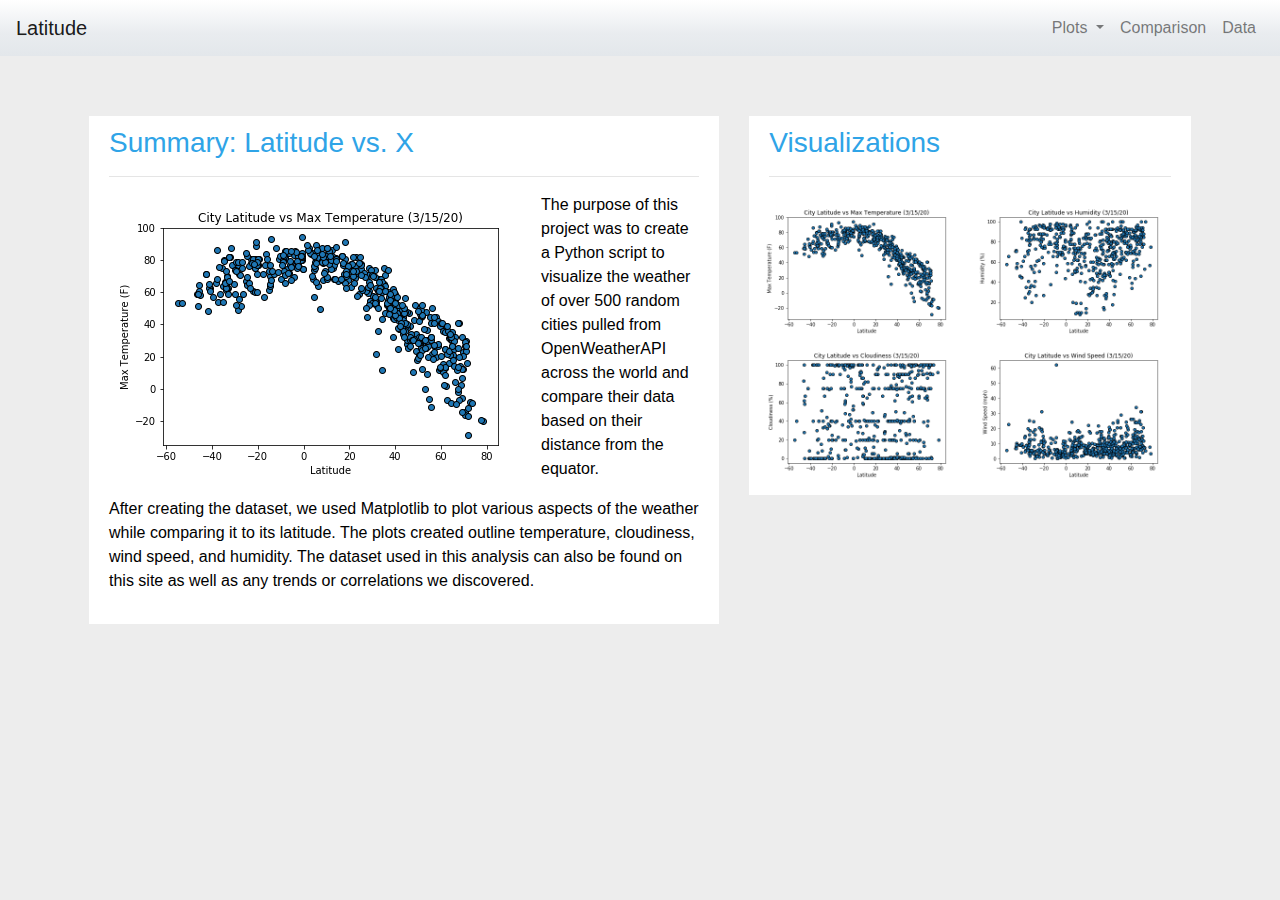
<file: index.html>
<!DOCTYPE html>
<html lang="en">
  <!-- Generate Header, as well as imports multiple css's -->
  <head>
    <meta charset="UTF-8">
    <title>Web Design Challenge</title>
    <link rel="stylesheet" href="https://stackpath.bootstrapcdn.com/bootstrap/4.3.1/css/bootstrap.min.css" integrity="sha384-ggOyR0iXCbMQv3Xipma34MD+dH/1fQ784/j6cY/iJTQUOhcWr7x9JvoRxT2MZw1T" crossorigin="anonymous">
    <link rel="stylesheet" href="Resources/bootstrap.css">
    <link rel="stylesheet" href="Resources/style.css">
  </head>
  <body>
    <!-- Navbar component -->
    <nav class="navbar navbar-expand-lg navbar-light bg-light">
      <a class="navbar-brand" href="index.html">Latitude</a>
      <button class="navbar-toggler" type="button" data-toggle="collapse" data-target="#navbarSupportedContent" aria-controls="navbarSupportedContent" aria-expanded="false" aria-label="Toggle navigation">
        <span class="navbar-toggler-icon"></span>
      </button>

      <div class="collapse navbar-collapse" id="navbarSupportedContent">
        <ul class="navbar-nav ml-auto">
          <li class="nav-item dropdown">
            <a class="nav-link dropdown-toggle" href="#" id="navbarDropdown" role="button" data-toggle="dropdown" aria-haspopup="true" aria-expanded="false">
              Plots
            </a>
            <div class="dropdown-menu" aria-labelledby="navbarDropdown">
              <a class="dropdown-item" href="Assets/temp.html">Max Temperature</a>
              <a class="dropdown-item" href="Assets/humidity.html">Humidity</a>
              <a class="dropdown-item" href="Assets/cloudiness.html">Cloudiness</a>
              <a class="dropdown-item" href="Assets/wind.html">Wind Speed</a>
            </div>
          </li>
            <li class="nav-item">
                <a class="nav-link" href="Assets/comparison.html">Comparison</a>
            </li>
            <li class="nav-item">
              <a class="nav-link" href="Assets/data.html">Data</a>
            </li>
        </ul>
      </div>
    </nav>

    <div class="container"> 
      <div class="row">
        <div class="col-lg-7 col-md-12">
          <!-- Creates a box that contains image and summary -->
          <div class="box">
            <h3>Summary: Latitude vs. X</h3>
            <hr>
            <img src="Visualizations/lat_vs_temp.png" class="float-left" alt = "Max Temperature">
            <p>The purpose of this project was to create a Python script to visualize the weather of over 500 random cities pulled from OpenWeatherAPI across the world and compare their data based on their distance from the equator.</p>
            <p>After creating the dataset, we used Matplotlib to plot various aspects of the weather while comparing it to its latitude. The plots created outline temperature, cloudiness, wind speed, and humidity. The dataset used in this analysis can also be found on this site as well as any trends or correlations we discovered.</p>
          </div>
        </div>
        <div class="col-lg-5 col-md-12">
          <!-- Creates another box that sits next to the other, contains links to various pages -->
          <div class="box">
            <h3>Visualizations</h3>
            <hr>
              <div class="row">
                <div class="column">
                  <a href="Assets/temp.html">
                    <img class="panel" src="Visualizations/lat_vs_temp.png" alt = "Max Temperature">
                  </a>
                  <a href="Assets/cloudiness.html">
                    <img class="panel" src="Visualizations/lat_vs_cloudiness.png" alt = "Cloudiness">
                  </a>
              </div>
              <div class="column">
                <a href="Assets/humidity.html">
                    <img class="panel" src="Visualizations/lat_vs_humidity.png" alt = "Humidity">
                </a>
                <a href="Assets/wind.html">
                    <img class="panel" src="Visualizations/lat_vs_wind.png" alt = "Wind Speed">
                </a>
              </div>
            </div>
          </div>
        </div>
      </div>
    </div>





  <script src="https://code.jquery.com/jquery-3.3.1.slim.min.js" integrity="sha384-q8i/X+965DzO0rT7abK41JStQIAqVgRVzpbzo5smXKp4YfRvH+8abtTE1Pi6jizo" crossorigin="anonymous"></script>
  <script src="https://cdnjs.cloudflare.com/ajax/libs/popper.js/1.14.7/umd/popper.min.js" integrity="sha384-UO2eT0CpHqdSJQ6hJty5KVphtPhzWj9WO1clHTMGa3JDZwrnQq4sF86dIHNDz0W1" crossorigin="anonymous"></script>
  <script src="https://stackpath.bootstrapcdn.com/bootstrap/4.3.1/js/bootstrap.min.js" integrity="sha384-JjSmVgyd0p3pXB1rRibZUAYoIIy6OrQ6VrjIEaFf/nJGzIxFDsf4x0xIM+B07jRM" crossorigin="anonymous"></script>

  </body>

</html>
</file>
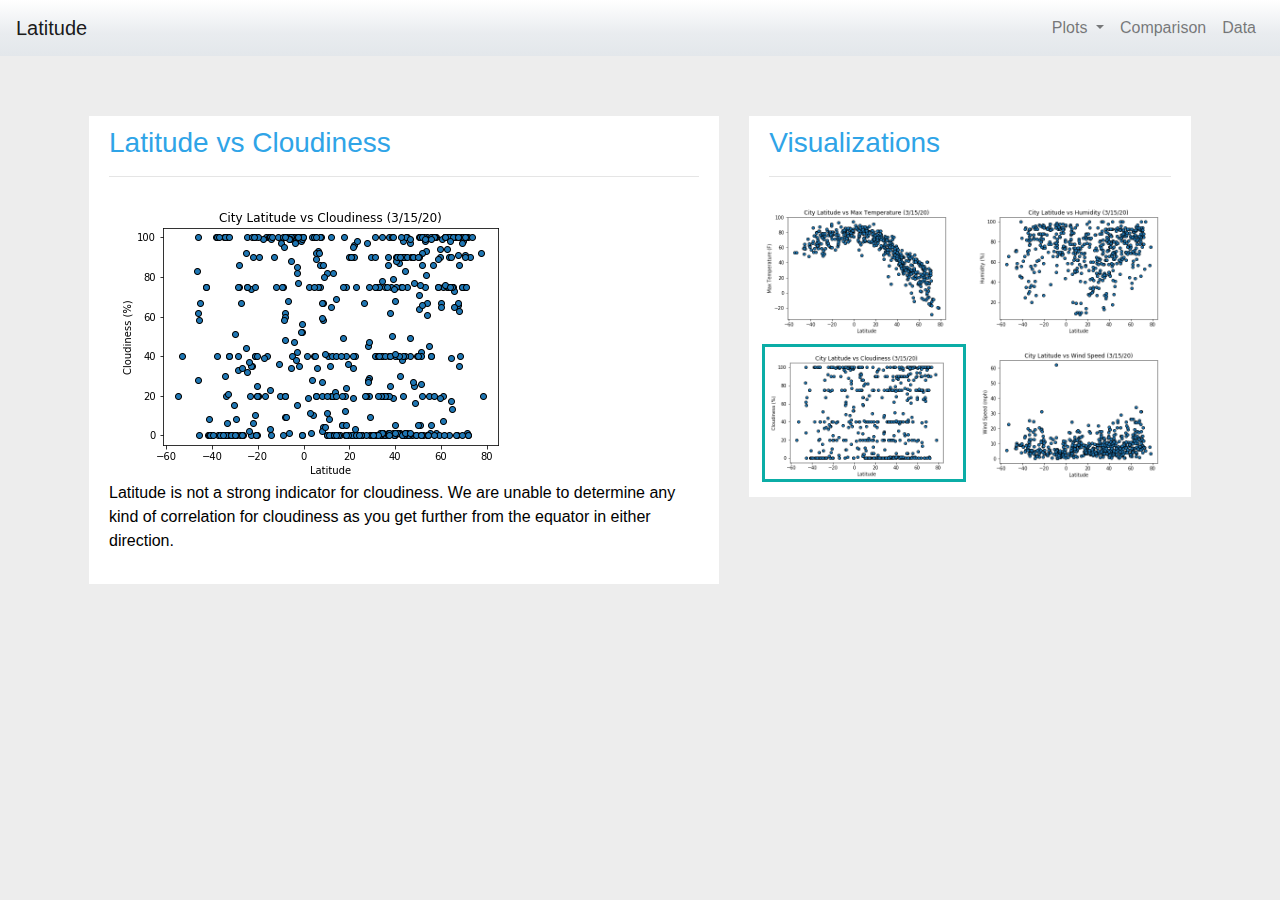
<file: Assets/cloudiness.html>
<!DOCTYPE html>
<html lang="en">

  <head>
    <meta charset="UTF-8">
    <title>Bootstrap Components</title>
    <link rel="stylesheet" href="https://stackpath.bootstrapcdn.com/bootstrap/4.3.1/css/bootstrap.min.css" integrity="sha384-ggOyR0iXCbMQv3Xipma34MD+dH/1fQ784/j6cY/iJTQUOhcWr7x9JvoRxT2MZw1T" crossorigin="anonymous">
    <link rel="stylesheet" href="../Resources/bootstrap.css">
    <link rel="stylesheet" href="../Resources/style.css">
  </head>
  <body>
    <!-- Generates Navbar -->
    <nav class="navbar navbar-expand-lg navbar-light bg-light">
      <a class="navbar-brand" href="../index.html">Latitude</a>
      <button class="navbar-toggler" type="button" data-toggle="collapse" data-target="#navbarSupportedContent" aria-controls="navbarSupportedContent" aria-expanded="false" aria-label="Toggle navigation">
        <span class="navbar-toggler-icon"></span>
      </button>

      <div class="collapse navbar-collapse" id="navbarSupportedContent">
        <ul class="navbar-nav ml-auto">
          <li class="nav-item dropdown">
            <a class="nav-link dropdown-toggle" href="#" id="navbarDropdown" role="button" data-toggle="dropdown" aria-haspopup="true" aria-expanded="false">
              Plots
            </a>
            <div class="dropdown-menu" aria-labelledby="navbarDropdown">
              <a class="dropdown-item" href="temp.html">Max Temperature</a>
              <a class="dropdown-item" href="humidity.html">Humidity</a>
              <a class="dropdown-item active" href="cloudiness.html">Cloudiness</a>
              <a class="dropdown-item" href="wind.html">Wind Speed</a>
            </div>
          </li>
            <li class="nav-item">
                <a class="nav-link" href="comparison.html">Comparison</a>
            </li>
            <li class="nav-item">
              <a class="nav-link" href="data.html">Data</a>
            </li>
        </ul>
      </div>
    </nav>
    <div class="container"> 
        <div class="row">
          <!-- Generates box that contains image and summary elements -->
          <div class="col-lg-7 col-md-12">
            <div class="box">
              <h3>Latitude vs Cloudiness</h3>
              <hr>
              <img src="../Visualizations/lat_vs_cloudiness.png" alt = "Cloudiness">
              <p>Latitude is not a strong indicator for cloudiness. We are unable to determine any kind of correlation for cloudiness as you get further from the equator in either direction.</p>
            </div>
          </div>
          <!-- Generates box that contains plot data with hover and active components -->
          <div class="col-lg-5 col-md-12">
            <div class="box">
              <h3>Visualizations</h3>
              <hr>
                <div class="row">
                  <div class="column">
                    <a href="temp.html">
                        <img class="panel" src="../Visualizations/lat_vs_temp.png" alt = "Max Temperature">
                    </a>
                    <a href="cloudiness.html">
                        <img class="panel active" src="../Visualizations/lat_vs_cloudiness.png" alt = "Cloudiness">
                    </a>
                  </div>
                  <div class="column">
                    <a href="humidity.html">
                        <img class="panel" src="../Visualizations/lat_vs_humidity.png" alt = "Humidity">
                    </a>
                    <a href="wind.html">
                        <img class="panel" src="../Visualizations/lat_vs_wind.png" alt = "Wind Speed">
                    </a>
                  </div>
                </div>
            </div>
          </div>
        </div>
      </div>


  <script src="https://code.jquery.com/jquery-3.3.1.slim.min.js" integrity="sha384-q8i/X+965DzO0rT7abK41JStQIAqVgRVzpbzo5smXKp4YfRvH+8abtTE1Pi6jizo" crossorigin="anonymous"></script>
  <script src="https://cdnjs.cloudflare.com/ajax/libs/popper.js/1.14.7/umd/popper.min.js" integrity="sha384-UO2eT0CpHqdSJQ6hJty5KVphtPhzWj9WO1clHTMGa3JDZwrnQq4sF86dIHNDz0W1" crossorigin="anonymous"></script>
  <script src="https://stackpath.bootstrapcdn.com/bootstrap/4.3.1/js/bootstrap.min.js" integrity="sha384-JjSmVgyd0p3pXB1rRibZUAYoIIy6OrQ6VrjIEaFf/nJGzIxFDsf4x0xIM+B07jRM" crossorigin="anonymous"></script>

  </body>

</html>
</file>
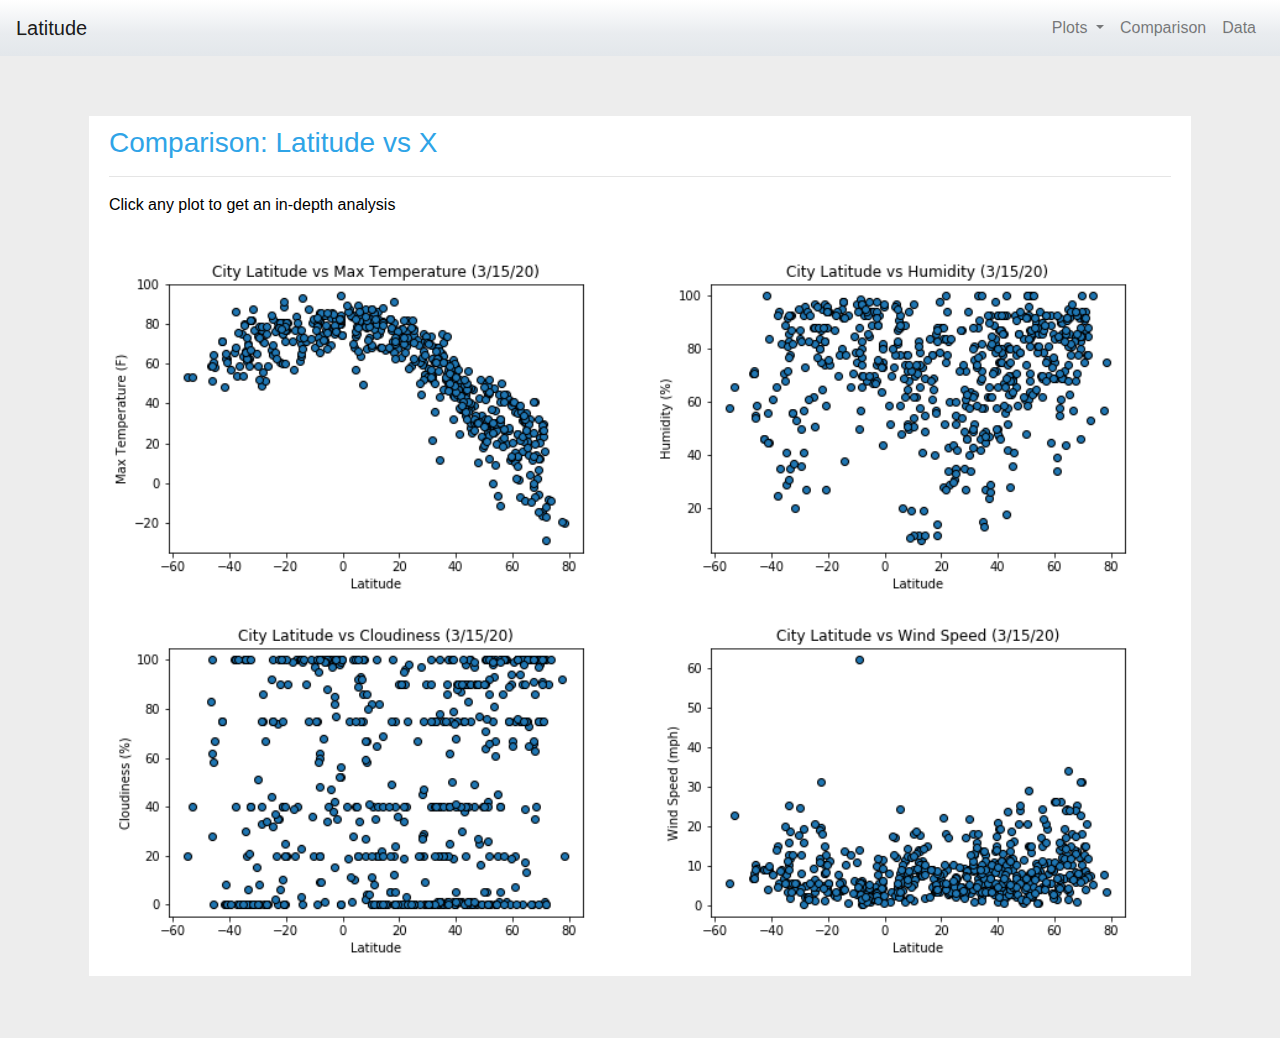
<file: Assets/comparison.html>
<!DOCTYPE html>
<html lang="en">

  <head>
    <meta charset="UTF-8">
    <title>Bootstrap Components</title>
    <link rel="stylesheet" href="https://stackpath.bootstrapcdn.com/bootstrap/4.3.1/css/bootstrap.min.css" integrity="sha384-ggOyR0iXCbMQv3Xipma34MD+dH/1fQ784/j6cY/iJTQUOhcWr7x9JvoRxT2MZw1T" crossorigin="anonymous">
    <link rel="stylesheet" href="../Resources/bootstrap.css">
    <link rel="stylesheet" href="../Resources/style.css">
  </head>
  <body>
    <!-- Generates Navbar -->
    <nav class="navbar navbar-expand-lg navbar-light bg-light">
      <a class="navbar-brand" href="../index.html">Latitude</a>
      <button class="navbar-toggler" type="button" data-toggle="collapse" data-target="#navbarSupportedContent" aria-controls="navbarSupportedContent" aria-expanded="false" aria-label="Toggle navigation">
        <span class="navbar-toggler-icon"></span>
      </button>

      <div class="collapse navbar-collapse" id="navbarSupportedContent">
        <ul class="navbar-nav ml-auto">
          <li class="nav-item dropdown">
            <a class="nav-link dropdown-toggle" href="#" id="navbarDropdown" role="button" data-toggle="dropdown" aria-haspopup="true" aria-expanded="false">
              Plots
            </a>
            <div class="dropdown-menu" aria-labelledby="navbarDropdown">
              <a class="dropdown-item" href="temp.html">Max Temperature</a>
              <a class="dropdown-item" href="humidity.html">Humidity</a>
              <a class="dropdown-item" href="cloudiness.html">Cloudiness</a>
              <a class="dropdown-item" href="wind.html">Wind Speed</a>
            </div>
          </li>
            <li class="nav-item">
                <a class="nav-link" href="comparison.html">Comparison</a>
            </li>
            <li class="nav-item">
              <a class="nav-link" href="data.html">Data</a>
            </li>
        </ul>
      </div>
    </nav>
    <div class="container"> 
      <div class="row">
        <!-- Generates responsive table -->
        <div class="col-lg-12 col-md-12">
          <div class="box">
            <h3>Comparison: Latitude vs X</h3>
            <hr>
            <p>Click any plot to get an in-depth analysis</p>
              <div class="row">
                <div class="column">
                  <a href="temp.html">
                    <img class="panel" src="../Visualizations/lat_vs_temp.png" alt = "Max Temperature">
                  </a>
                  <a href="cloudiness.html">
                    <img class="panel" src="../Visualizations/lat_vs_cloudiness.png" alt = "Cloudiness">
                  </a>
              </div>
              <div class="column">
                <a href="humidity.html">
                    <img class="panel" src="../Visualizations/lat_vs_humidity.png" alt = "Humidity">
                </a>
                <a href="wind.html">
                    <img class="panel" src="../Visualizations/lat_vs_wind.png" alt = "Wind Speed">
                </a>
              </div>
            </div>
          </div>
        </div>
      </div>
    </div>





  <script src="https://code.jquery.com/jquery-3.3.1.slim.min.js" integrity="sha384-q8i/X+965DzO0rT7abK41JStQIAqVgRVzpbzo5smXKp4YfRvH+8abtTE1Pi6jizo" crossorigin="anonymous"></script>
  <script src="https://cdnjs.cloudflare.com/ajax/libs/popper.js/1.14.7/umd/popper.min.js" integrity="sha384-UO2eT0CpHqdSJQ6hJty5KVphtPhzWj9WO1clHTMGa3JDZwrnQq4sF86dIHNDz0W1" crossorigin="anonymous"></script>
  <script src="https://stackpath.bootstrapcdn.com/bootstrap/4.3.1/js/bootstrap.min.js" integrity="sha384-JjSmVgyd0p3pXB1rRibZUAYoIIy6OrQ6VrjIEaFf/nJGzIxFDsf4x0xIM+B07jRM" crossorigin="anonymous"></script>

  </body>

</html>
</file>
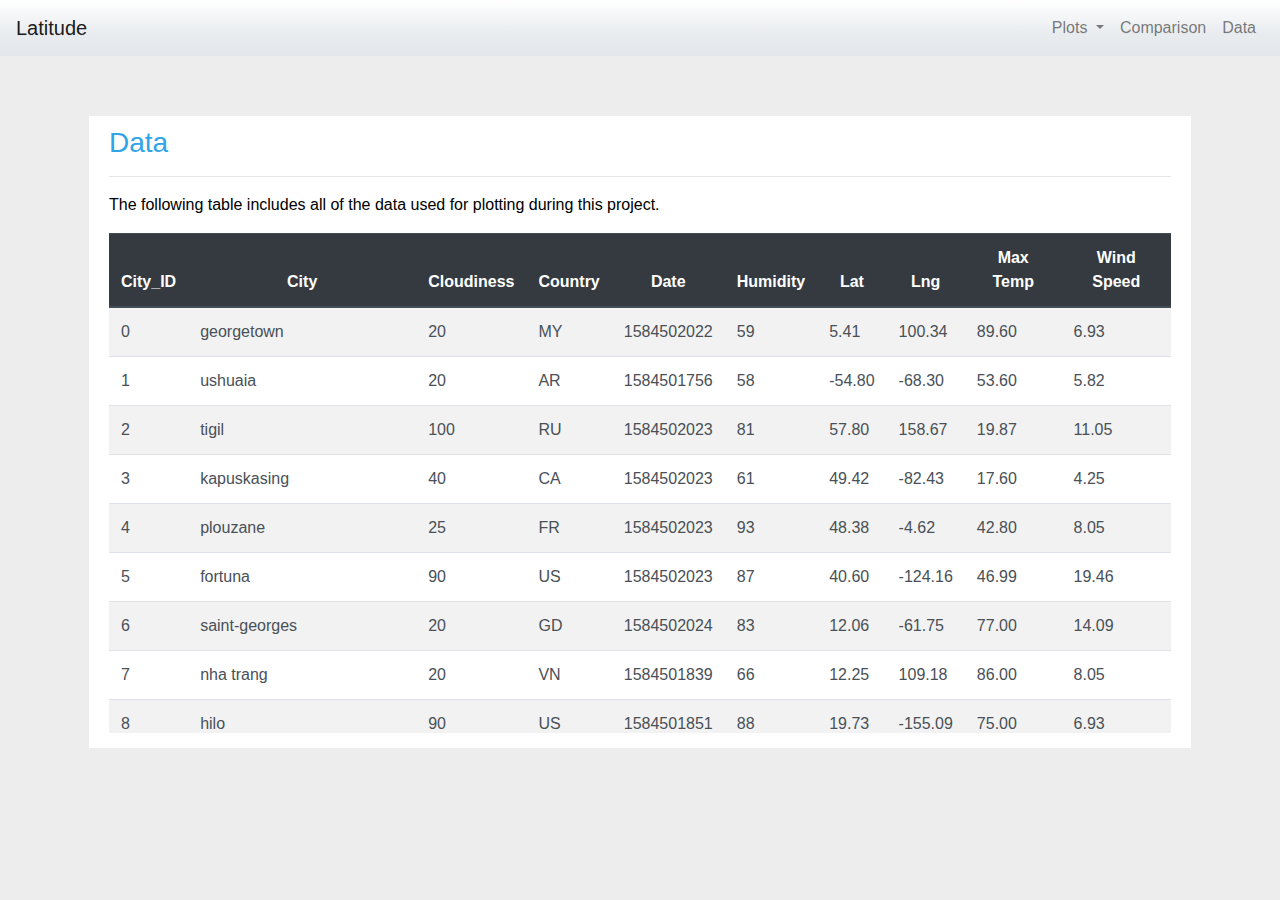
<file: Assets/data.html>
<!DOCTYPE html>
<html lang="en">

  <head>
    <meta charset="UTF-8">
    <title>Bootstrap Components</title>
    <link rel="stylesheet" href="https://stackpath.bootstrapcdn.com/bootstrap/4.3.1/css/bootstrap.min.css" integrity="sha384-ggOyR0iXCbMQv3Xipma34MD+dH/1fQ784/j6cY/iJTQUOhcWr7x9JvoRxT2MZw1T" crossorigin="anonymous">
    <link rel="stylesheet" href="../Resources/bootstrap.css">
    <link rel="stylesheet" href="../Resources/style.css">
  </head>
  <body>
    <!-- Generates Navbar -->
    <nav class="navbar navbar-expand-lg navbar-light bg-light">
      <a class="navbar-brand" href="../index.html">Latitude</a>
      <button class="navbar-toggler" type="button" data-toggle="collapse" data-target="#navbarSupportedContent" aria-controls="navbarSupportedContent" aria-expanded="false" aria-label="Toggle navigation">
        <span class="navbar-toggler-icon"></span>
      </button>

      <div class="collapse navbar-collapse" id="navbarSupportedContent">
        <ul class="navbar-nav ml-auto">
          <li class="nav-item dropdown">
            <a class="nav-link dropdown-toggle" href="#" id="navbarDropdown" role="button" data-toggle="dropdown" aria-haspopup="true" aria-expanded="false">
              Plots
            </a>
            <div class="dropdown-menu" aria-labelledby="navbarDropdown">
              <a class="dropdown-item" href="temp.html">Max Temperature</a>
              <a class="dropdown-item" href="humidity.html">Humidity</a>
              <a class="dropdown-item" href="cloudiness.html">Cloudiness</a>
              <a class="dropdown-item" href="wind.html">Wind Speed</a>
            </div>
          </li>
            <li class="nav-item">
                <a class="nav-link" href="comparison.html">Comparison</a>
            </li>
            <li class="nav-item">
              <a class="nav-link" href="data.html">Data</a>
            </li>
        </ul>
      </div>
    </nav>
    <div class="container"> 
      <div class="row">
        <!-- Generates Box with responsive table, overflow-x/y create scroll bars when working on smaller devices -->
        <div class="col-lg-12 col-md-12">
          <div class="box">
            <h3>Data</h3>
            <hr>
            <p>The following table includes all of the data used for plotting during this project.</p>
            <div class="table-responsive" style="overflow-x:auto; overflow-y:auto; max-height:500px;">
                <table class="table table-striped">
                    <thead class="thead-dark">
                      <tr style="text-align: center;">
                        <th>City_ID</th>
                        <th>City</th>
                        <th>Cloudiness</th>
                        <th>Country</th>
                        <th>Date</th>
                        <th>Humidity</th>
                        <th>Lat</th>
                        <th>Lng</th>
                        <th>Max Temp</th>
                        <th>Wind Speed</th>
                      </tr>
                    </thead>
                    <tbody>
                      <tr>
                        <td>0</td>
                        <td>georgetown</td>
                        <td>20</td>
                        <td>MY</td>
                        <td>1584502022</td>
                        <td>59</td>
                        <td>5.41</td>
                        <td>100.34</td>
                        <td>89.60</td>
                        <td>6.93</td>
                      </tr>
                      <tr>
                        <td>1</td>
                        <td>ushuaia</td>
                        <td>20</td>
                        <td>AR</td>
                        <td>1584501756</td>
                        <td>58</td>
                        <td>-54.80</td>
                        <td>-68.30</td>
                        <td>53.60</td>
                        <td>5.82</td>
                      </tr>
                      <tr>
                        <td>2</td>
                        <td>tigil</td>
                        <td>100</td>
                        <td>RU</td>
                        <td>1584502023</td>
                        <td>81</td>
                        <td>57.80</td>
                        <td>158.67</td>
                        <td>19.87</td>
                        <td>11.05</td>
                      </tr>
                      <tr>
                        <td>3</td>
                        <td>kapuskasing</td>
                        <td>40</td>
                        <td>CA</td>
                        <td>1584502023</td>
                        <td>61</td>
                        <td>49.42</td>
                        <td>-82.43</td>
                        <td>17.60</td>
                        <td>4.25</td>
                      </tr>
                      <tr>
                        <td>4</td>
                        <td>plouzane</td>
                        <td>25</td>
                        <td>FR</td>
                        <td>1584502023</td>
                        <td>93</td>
                        <td>48.38</td>
                        <td>-4.62</td>
                        <td>42.80</td>
                        <td>8.05</td>
                      </tr>
                      <tr>
                        <td>5</td>
                        <td>fortuna</td>
                        <td>90</td>
                        <td>US</td>
                        <td>1584502023</td>
                        <td>87</td>
                        <td>40.60</td>
                        <td>-124.16</td>
                        <td>46.99</td>
                        <td>19.46</td>
                      </tr>
                      <tr>
                        <td>6</td>
                        <td>saint-georges</td>
                        <td>20</td>
                        <td>GD</td>
                        <td>1584502024</td>
                        <td>83</td>
                        <td>12.06</td>
                        <td>-61.75</td>
                        <td>77.00</td>
                        <td>14.09</td>
                      </tr>
                      <tr>
                        <td>7</td>
                        <td>nha trang</td>
                        <td>20</td>
                        <td>VN</td>
                        <td>1584501839</td>
                        <td>66</td>
                        <td>12.25</td>
                        <td>109.18</td>
                        <td>86.00</td>
                        <td>8.05</td>
                      </tr>
                      <tr>
                        <td>8</td>
                        <td>hilo</td>
                        <td>90</td>
                        <td>US</td>
                        <td>1584501851</td>
                        <td>88</td>
                        <td>19.73</td>
                        <td>-155.09</td>
                        <td>75.00</td>
                        <td>6.93</td>
                      </tr>
                      <tr>
                        <td>9</td>
                        <td>ribeira grande</td>
                        <td>50</td>
                        <td>PT</td>
                        <td>1584502025</td>
                        <td>89</td>
                        <td>38.52</td>
                        <td>-28.70</td>
                        <td>58.17</td>
                        <td>10.85</td>
                      </tr>
                      <tr>
                        <td>10</td>
                        <td>chokurdakh</td>
                        <td>91</td>
                        <td>RU</td>
                        <td>1584502025</td>
                        <td>91</td>
                        <td>70.63</td>
                        <td>147.92</td>
                        <td>-14.28</td>
                        <td>12.50</td>
                      </tr>
                      <tr>
                        <td>11</td>
                        <td>bluff</td>
                        <td>83</td>
                        <td>NZ</td>
                        <td>1584502025</td>
                        <td>71</td>
                        <td>-46.60</td>
                        <td>168.33</td>
                        <td>59.00</td>
                        <td>7.00</td>
                      </tr>
                      <tr>
                        <td>12</td>
                        <td>comodoro rivadavia</td>
                        <td>0</td>
                        <td>AR</td>
                        <td>1584502025</td>
                        <td>55</td>
                        <td>-45.87</td>
                        <td>-67.50</td>
                        <td>64.40</td>
                        <td>10.29</td>
                      </tr>
                      <tr>
                        <td>13</td>
                        <td>pryshyb</td>
                        <td>0</td>
                        <td>UA</td>
                        <td>1584502025</td>
                        <td>86</td>
                        <td>47.26</td>
                        <td>35.32</td>
                        <td>30.99</td>
                        <td>6.71</td>
                      </tr>
                      <tr>
                        <td>14</td>
                        <td>busselton</td>
                        <td>6</td>
                        <td>AU</td>
                        <td>1584502026</td>
                        <td>35</td>
                        <td>-33.65</td>
                        <td>115.33</td>
                        <td>70.00</td>
                        <td>18.84</td>
                      </tr>
                      <tr>
                        <td>15</td>
                        <td>rikitea</td>
                        <td>74</td>
                        <td>PF</td>
                        <td>1584501784</td>
                        <td>80</td>
                        <td>-23.12</td>
                        <td>-134.97</td>
                        <td>80.40</td>
                        <td>11.81</td>
                      </tr>
                      <tr>
                        <td>16</td>
                        <td>norman wells</td>
                        <td>75</td>
                        <td>CA</td>
                        <td>1584502026</td>
                        <td>92</td>
                        <td>65.28</td>
                        <td>-126.83</td>
                        <td>21.20</td>
                        <td>3.36</td>
                      </tr>
                      <tr>
                        <td>17</td>
                        <td>omegna</td>
                        <td>0</td>
                        <td>IT</td>
                        <td>1584502026</td>
                        <td>93</td>
                        <td>45.88</td>
                        <td>8.41</td>
                        <td>46.99</td>
                        <td>5.82</td>
                      </tr>
                      <tr>
                        <td>18</td>
                        <td>kavieng</td>
                        <td>100</td>
                        <td>PG</td>
                        <td>1584501784</td>
                        <td>89</td>
                        <td>-2.57</td>
                        <td>150.80</td>
                        <td>78.17</td>
                        <td>7.85</td>
                      </tr>
                      <tr>
                        <td>19</td>
                        <td>cockburn town</td>
                        <td>19</td>
                        <td>TC</td>
                        <td>1584502027</td>
                        <td>75</td>
                        <td>21.46</td>
                        <td>-71.14</td>
                        <td>75.29</td>
                        <td>18.05</td>
                      </tr>
                      <tr>
                        <td>20</td>
                        <td>talara</td>
                        <td>100</td>
                        <td>PE</td>
                        <td>1584501909</td>
                        <td>89</td>
                        <td>-4.58</td>
                        <td>-81.27</td>
                        <td>77.36</td>
                        <td>2.75</td>
                      </tr>
                      <tr>
                        <td>21</td>
                        <td>samana</td>
                        <td>36</td>
                        <td>DO</td>
                        <td>1584502027</td>
                        <td>98</td>
                        <td>19.21</td>
                        <td>-69.34</td>
                        <td>67.82</td>
                        <td>3.58</td>
                      </tr>
                      <tr>
                        <td>22</td>
                        <td>port macquarie</td>
                        <td>0</td>
                        <td>AU</td>
                        <td>1584502027</td>
                        <td>53</td>
                        <td>-31.43</td>
                        <td>152.92</td>
                        <td>77.00</td>
                        <td>5.82</td>
                      </tr>
                      <tr>
                        <td>23</td>
                        <td>saint george</td>
                        <td>90</td>
                        <td>US</td>
                        <td>1584501822</td>
                        <td>47</td>
                        <td>37.10</td>
                        <td>-113.58</td>
                        <td>55.40</td>
                        <td>8.05</td>
                      </tr>
                      <tr>
                        <td>24</td>
                        <td>dallas</td>
                        <td>75</td>
                        <td>US</td>
                        <td>1584501617</td>
                        <td>100</td>
                        <td>32.77</td>
                        <td>-96.78</td>
                        <td>68.00</td>
                        <td>6.93</td>
                      </tr>
                      <tr>
                        <td>25</td>
                        <td>san quintin</td>
                        <td>0</td>
                        <td>MX</td>
                        <td>1584502028</td>
                        <td>64</td>
                        <td>30.48</td>
                        <td>-115.95</td>
                        <td>57.54</td>
                        <td>3.27</td>
                      </tr>
                      <tr>
                        <td>26</td>
                        <td>rojhan</td>
                        <td>29</td>
                        <td>PK</td>
                        <td>1584502028</td>
                        <td>27</td>
                        <td>28.69</td>
                        <td>69.95</td>
                        <td>75.36</td>
                        <td>4.43</td>
                      </tr>
                      <tr>
                        <td>27</td>
                        <td>leningradskiy</td>
                        <td>100</td>
                        <td>RU</td>
                        <td>1584502028</td>
                        <td>80</td>
                        <td>69.38</td>
                        <td>178.42</td>
                        <td>32.04</td>
                        <td>6.82</td>
                      </tr>
                      <tr>
                        <td>28</td>
                        <td>lagoa</td>
                        <td>19</td>
                        <td>PT</td>
                        <td>1584502028</td>
                        <td>82</td>
                        <td>39.05</td>
                        <td>-27.98</td>
                        <td>62.22</td>
                        <td>13.76</td>
                      </tr>
                      <tr>
                        <td>29</td>
                        <td>new norfolk</td>
                        <td>75</td>
                        <td>AU</td>
                        <td>1584502029</td>
                        <td>46</td>
                        <td>-42.78</td>
                        <td>147.06</td>
                        <td>71.60</td>
                        <td>9.17</td>
                      </tr>
                      <tr>
                        <td>30</td>
                        <td>cruz grande</td>
                        <td>5</td>
                        <td>MX</td>
                        <td>1584502029</td>
                        <td>78</td>
                        <td>16.73</td>
                        <td>-99.13</td>
                        <td>82.40</td>
                        <td>9.17</td>
                      </tr>
                      <tr>
                        <td>31</td>
                        <td>longyearbyen</td>
                        <td>20</td>
                        <td>SJ</td>
                        <td>1584502029</td>
                        <td>75</td>
                        <td>78.22</td>
                        <td>15.64</td>
                        <td>-20.20</td>
                        <td>3.36</td>
                      </tr>
                      <tr>
                        <td>32</td>
                        <td>mataura</td>
                        <td>62</td>
                        <td>NZ</td>
                        <td>1584502029</td>
                        <td>71</td>
                        <td>-46.19</td>
                        <td>168.86</td>
                        <td>59.00</td>
                        <td>7.00</td>
                      </tr>
                      <tr>
                        <td>33</td>
                        <td>dreux</td>
                        <td>16</td>
                        <td>FR</td>
                        <td>1584502029</td>
                        <td>93</td>
                        <td>48.67</td>
                        <td>1.25</td>
                        <td>52.00</td>
                        <td>1.12</td>
                      </tr>
                      <tr>
                        <td>34</td>
                        <td>avarua</td>
                        <td>100</td>
                        <td>CK</td>
                        <td>1584502030</td>
                        <td>88</td>
                        <td>-21.21</td>
                        <td>-159.78</td>
                        <td>80.60</td>
                        <td>14.99</td>
                      </tr>
                      <tr>
                        <td>35</td>
                        <td>victoria</td>
                        <td>40</td>
                        <td>HK</td>
                        <td>1584501910</td>
                        <td>83</td>
                        <td>22.29</td>
                        <td>114.16</td>
                        <td>71.01</td>
                        <td>17.22</td>
                      </tr>
                      <tr>
                        <td>36</td>
                        <td>tuktoyaktuk</td>
                        <td>75</td>
                        <td>CA</td>
                        <td>1584502030</td>
                        <td>83</td>
                        <td>69.45</td>
                        <td>-133.04</td>
                        <td>-5.80</td>
                        <td>8.05</td>
                      </tr>
                      <tr>
                        <td>37</td>
                        <td>berlevag</td>
                        <td>100</td>
                        <td>NO</td>
                        <td>1584502030</td>
                        <td>87</td>
                        <td>70.86</td>
                        <td>29.09</td>
                        <td>29.64</td>
                        <td>8.77</td>
                      </tr>
                      <tr>
                        <td>38</td>
                        <td>albany</td>
                        <td>75</td>
                        <td>US</td>
                        <td>1584501906</td>
                        <td>56</td>
                        <td>42.60</td>
                        <td>-73.97</td>
                        <td>42.80</td>
                        <td>3.36</td>
                      </tr>
                      <tr>
                        <td>39</td>
                        <td>pacific grove</td>
                        <td>20</td>
                        <td>US</td>
                        <td>1584502014</td>
                        <td>62</td>
                        <td>36.62</td>
                        <td>-121.92</td>
                        <td>51.80</td>
                        <td>3.36</td>
                      </tr>
                      <tr>
                        <td>40</td>
                        <td>sorong</td>
                        <td>56</td>
                        <td>ID</td>
                        <td>1584502031</td>
                        <td>44</td>
                        <td>-0.88</td>
                        <td>131.25</td>
                        <td>94.10</td>
                        <td>2.06</td>
                      </tr>
                      <tr>
                        <td>41</td>
                        <td>cap malheureux</td>
                        <td>20</td>
                        <td>MU</td>
                        <td>1584502031</td>
                        <td>94</td>
                        <td>-19.98</td>
                        <td>57.61</td>
                        <td>77.00</td>
                        <td>5.70</td>
                      </tr>
                      <tr>
                        <td>42</td>
                        <td>road town</td>
                        <td>75</td>
                        <td>VG</td>
                        <td>1584501886</td>
                        <td>88</td>
                        <td>18.42</td>
                        <td>-64.62</td>
                        <td>77.00</td>
                        <td>5.82</td>
                      </tr>
                      <tr>
                        <td>43</td>
                        <td>lebu</td>
                        <td>0</td>
                        <td>CL</td>
                        <td>1584502032</td>
                        <td>94</td>
                        <td>-37.62</td>
                        <td>-73.65</td>
                        <td>53.89</td>
                        <td>5.55</td>
                      </tr>
                      <tr>
                        <td>44</td>
                        <td>batemans bay</td>
                        <td>0</td>
                        <td>AU</td>
                        <td>1584502032</td>
                        <td>71</td>
                        <td>-35.72</td>
                        <td>150.18</td>
                        <td>75.00</td>
                        <td>7.00</td>
                      </tr>
                      <tr>
                        <td>45</td>
                        <td>barinas</td>
                        <td>4</td>
                        <td>VE</td>
                        <td>1584502032</td>
                        <td>50</td>
                        <td>8.62</td>
                        <td>-70.21</td>
                        <td>81.27</td>
                        <td>7.67</td>
                      </tr>
                      <tr>
                        <td>46</td>
                        <td>bambanglipuro</td>
                        <td>62</td>
                        <td>ID</td>
                        <td>1584502032</td>
                        <td>66</td>
                        <td>-7.95</td>
                        <td>110.28</td>
                        <td>85.32</td>
                        <td>5.10</td>
                      </tr>
                      <tr>
                        <td>47</td>
                        <td>flinders</td>
                        <td>0</td>
                        <td>AU</td>
                        <td>1584502033</td>
                        <td>41</td>
                        <td>-34.58</td>
                        <td>150.86</td>
                        <td>80.01</td>
                        <td>8.05</td>
                      </tr>
                      <tr>
                        <td>48</td>
                        <td>boyolangu</td>
                        <td>9</td>
                        <td>ID</td>
                        <td>1584502033</td>
                        <td>70</td>
                        <td>-8.12</td>
                        <td>111.89</td>
                        <td>85.86</td>
                        <td>0.40</td>
                      </tr>
                      <tr>
                        <td>49</td>
                        <td>vaini</td>
                        <td>75</td>
                        <td>TO</td>
                        <td>1584502033</td>
                        <td>74</td>
                        <td>-21.20</td>
                        <td>-175.20</td>
                        <td>80.60</td>
                        <td>10.29</td>
                      </tr>
                      <tr>
                        <td>50</td>
                        <td>castro</td>
                        <td>32</td>
                        <td>BR</td>
                        <td>1584502033</td>
                        <td>97</td>
                        <td>-24.79</td>
                        <td>-50.01</td>
                        <td>65.91</td>
                        <td>6.49</td>
                      </tr>
                      <tr>
                        <td>51</td>
                        <td>hobart</td>
                        <td>75</td>
                        <td>AU</td>
                        <td>1584502012</td>
                        <td>46</td>
                        <td>-42.88</td>
                        <td>147.33</td>
                        <td>71.60</td>
                        <td>9.17</td>
                      </tr>
                      <tr>
                        <td>52</td>
                        <td>vao</td>
                        <td>35</td>
                        <td>NC</td>
                        <td>1584502034</td>
                        <td>75</td>
                        <td>-22.67</td>
                        <td>167.48</td>
                        <td>76.87</td>
                        <td>19.64</td>
                      </tr>
                      <tr>
                        <td>53</td>
                        <td>cherskiy</td>
                        <td>100</td>
                        <td>RU</td>
                        <td>1584502034</td>
                        <td>92</td>
                        <td>68.75</td>
                        <td>161.30</td>
                        <td>2.55</td>
                        <td>12.24</td>
                      </tr>
                      <tr>
                        <td>54</td>
                        <td>east london</td>
                        <td>0</td>
                        <td>ZA</td>
                        <td>1584502034</td>
                        <td>93</td>
                        <td>-33.02</td>
                        <td>27.91</td>
                        <td>62.60</td>
                        <td>3.36</td>
                      </tr>
                      <tr>
                        <td>55</td>
                        <td>port lincoln</td>
                        <td>100</td>
                        <td>AU</td>
                        <td>1584502034</td>
                        <td>29</td>
                        <td>-34.73</td>
                        <td>135.87</td>
                        <td>79.50</td>
                        <td>7.96</td>
                      </tr>
                      <tr>
                        <td>56</td>
                        <td>nagato</td>
                        <td>40</td>
                        <td>JP</td>
                        <td>1584502035</td>
                        <td>72</td>
                        <td>34.38</td>
                        <td>131.20</td>
                        <td>62.01</td>
                        <td>8.05</td>
                      </tr>
                      <tr>
                        <td>57</td>
                        <td>karasjok</td>
                        <td>98</td>
                        <td>NO</td>
                        <td>1584502035</td>
                        <td>100</td>
                        <td>69.47</td>
                        <td>25.51</td>
                        <td>23.00</td>
                        <td>10.29</td>
                      </tr>
                      <tr>
                        <td>58</td>
                        <td>punta arenas</td>
                        <td>40</td>
                        <td>CL</td>
                        <td>1584502035</td>
                        <td>66</td>
                        <td>-53.15</td>
                        <td>-70.92</td>
                        <td>53.60</td>
                        <td>23.04</td>
                      </tr>
                      <tr>
                        <td>59</td>
                        <td>jamestown</td>
                        <td>1</td>
                        <td>US</td>
                        <td>1584502035</td>
                        <td>86</td>
                        <td>42.10</td>
                        <td>-79.24</td>
                        <td>37.99</td>
                        <td>9.17</td>
                      </tr>
                      <tr>
                        <td>60</td>
                        <td>khatanga</td>
                        <td>100</td>
                        <td>RU</td>
                        <td>1584502035</td>
                        <td>85</td>
                        <td>71.97</td>
                        <td>102.50</td>
                        <td>-12.17</td>
                        <td>7.96</td>
                      </tr>
                      <tr>
                        <td>61</td>
                        <td>nikolskoye</td>
                        <td>90</td>
                        <td>RU</td>
                        <td>1584502036</td>
                        <td>86</td>
                        <td>59.70</td>
                        <td>30.79</td>
                        <td>39.20</td>
                        <td>8.95</td>
                      </tr>
                      <tr>
                        <td>62</td>
                        <td>upernavik</td>
                        <td>90</td>
                        <td>GL</td>
                        <td>1584502036</td>
                        <td>53</td>
                        <td>72.79</td>
                        <td>-56.15</td>
                        <td>-8.14</td>
                        <td>7.70</td>
                      </tr>
                      <tr>
                        <td>63</td>
                        <td>atuona</td>
                        <td>99</td>
                        <td>PF</td>
                        <td>1584502036</td>
                        <td>75</td>
                        <td>-9.80</td>
                        <td>-139.03</td>
                        <td>82.47</td>
                        <td>11.10</td>
                      </tr>
                      <tr>
                        <td>64</td>
                        <td>samarai</td>
                        <td>36</td>
                        <td>PG</td>
                        <td>1584502036</td>
                        <td>85</td>
                        <td>-10.62</td>
                        <td>150.67</td>
                        <td>80.83</td>
                        <td>6.31</td>
                      </tr>
                      <tr>
                        <td>65</td>
                        <td>suntar</td>
                        <td>100</td>
                        <td>RU</td>
                        <td>1584502036</td>
                        <td>90</td>
                        <td>62.14</td>
                        <td>117.63</td>
                        <td>1.72</td>
                        <td>4.99</td>
                      </tr>
                      <tr>
                        <td>66</td>
                        <td>naze</td>
                        <td>75</td>
                        <td>JP</td>
                        <td>1584502037</td>
                        <td>59</td>
                        <td>28.37</td>
                        <td>129.48</td>
                        <td>66.20</td>
                        <td>3.36</td>
                      </tr>
                      <tr>
                        <td>67</td>
                        <td>gwadar</td>
                        <td>0</td>
                        <td>PK</td>
                        <td>1584502037</td>
                        <td>52</td>
                        <td>25.12</td>
                        <td>62.33</td>
                        <td>74.34</td>
                        <td>7.11</td>
                      </tr>
                      <tr>
                        <td>68</td>
                        <td>celestun</td>
                        <td>0</td>
                        <td>MX</td>
                        <td>1584502037</td>
                        <td>84</td>
                        <td>20.87</td>
                        <td>-90.40</td>
                        <td>77.36</td>
                        <td>22.12</td>
                      </tr>
                      <tr>
                        <td>69</td>
                        <td>bredasdorp</td>
                        <td>0</td>
                        <td>ZA</td>
                        <td>1584502037</td>
                        <td>72</td>
                        <td>-34.53</td>
                        <td>20.04</td>
                        <td>66.20</td>
                        <td>5.82</td>
                      </tr>
                      <tr>
                        <td>70</td>
                        <td>alpena</td>
                        <td>1</td>
                        <td>US</td>
                        <td>1584502038</td>
                        <td>68</td>
                        <td>45.06</td>
                        <td>-83.43</td>
                        <td>28.00</td>
                        <td>3.42</td>
                      </tr>
                      <tr>
                        <td>71</td>
                        <td>sokoto</td>
                        <td>82</td>
                        <td>NG</td>
                        <td>1584502038</td>
                        <td>8</td>
                        <td>13.06</td>
                        <td>5.24</td>
                        <td>75.11</td>
                        <td>7.65</td>
                      </tr>
                      <tr>
                        <td>72</td>
                        <td>tateyama</td>
                        <td>20</td>
                        <td>JP</td>
                        <td>1584502038</td>
                        <td>48</td>
                        <td>34.98</td>
                        <td>139.87</td>
                        <td>64.99</td>
                        <td>5.82</td>
                      </tr>
                      <tr>
                        <td>73</td>
                        <td>nemuro</td>
                        <td>20</td>
                        <td>JP</td>
                        <td>1584502038</td>
                        <td>42</td>
                        <td>43.32</td>
                        <td>145.57</td>
                        <td>44.60</td>
                        <td>5.82</td>
                      </tr>
                      <tr>
                        <td>74</td>
                        <td>kloulklubed</td>
                        <td>75</td>
                        <td>PW</td>
                        <td>1584501845</td>
                        <td>62</td>
                        <td>7.04</td>
                        <td>134.26</td>
                        <td>86.00</td>
                        <td>11.41</td>
                      </tr>
                      <tr>
                        <td>75</td>
                        <td>jasper</td>
                        <td>40</td>
                        <td>US</td>
                        <td>1584502039</td>
                        <td>93</td>
                        <td>37.20</td>
                        <td>-94.35</td>
                        <td>52.00</td>
                        <td>6.93</td>
                      </tr>
                      <tr>
                        <td>76</td>
                        <td>novikovo</td>
                        <td>0</td>
                        <td>RU</td>
                        <td>1584502039</td>
                        <td>68</td>
                        <td>51.15</td>
                        <td>37.89</td>
                        <td>31.44</td>
                        <td>4.59</td>
                      </tr>
                      <tr>
                        <td>77</td>
                        <td>shanghai</td>
                        <td>0</td>
                        <td>CN</td>
                        <td>1584501890</td>
                        <td>43</td>
                        <td>31.22</td>
                        <td>121.46</td>
                        <td>73.99</td>
                        <td>4.47</td>
                      </tr>
                      <tr>
                        <td>78</td>
                        <td>odessa</td>
                        <td>40</td>
                        <td>UA</td>
                        <td>1584501887</td>
                        <td>78</td>
                        <td>46.48</td>
                        <td>30.73</td>
                        <td>39.20</td>
                        <td>2.24</td>
                      </tr>
                      <tr>
                        <td>79</td>
                        <td>whitehorse</td>
                        <td>75</td>
                        <td>CA</td>
                        <td>1584501793</td>
                        <td>34</td>
                        <td>60.72</td>
                        <td>-135.05</td>
                        <td>35.60</td>
                        <td>3.36</td>
                      </tr>
                      <tr>
                        <td>80</td>
                        <td>los llanos de aridane</td>
                        <td>20</td>
                        <td>ES</td>
                        <td>1584502040</td>
                        <td>72</td>
                        <td>28.66</td>
                        <td>-17.92</td>
                        <td>60.80</td>
                        <td>17.22</td>
                      </tr>
                      <tr>
                        <td>81</td>
                        <td>mamlyutka</td>
                        <td>20</td>
                        <td>KZ</td>
                        <td>1584502040</td>
                        <td>86</td>
                        <td>54.94</td>
                        <td>68.54</td>
                        <td>30.20</td>
                        <td>8.95</td>
                      </tr>
                      <tr>
                        <td>82</td>
                        <td>lata</td>
                        <td>0</td>
                        <td>PT</td>
                        <td>1584502040</td>
                        <td>93</td>
                        <td>40.16</td>
                        <td>-8.33</td>
                        <td>59.00</td>
                        <td>1.12</td>
                      </tr>
                      <tr>
                        <td>83</td>
                        <td>hermanus</td>
                        <td>30</td>
                        <td>ZA</td>
                        <td>1584502041</td>
                        <td>92</td>
                        <td>-34.42</td>
                        <td>19.23</td>
                        <td>65.50</td>
                        <td>3.42</td>
                      </tr>
                      <tr>
                        <td>84</td>
                        <td>srednekolymsk</td>
                        <td>66</td>
                        <td>RU</td>
                        <td>1584502041</td>
                        <td>84</td>
                        <td>67.45</td>
                        <td>153.68</td>
                        <td>-1.79</td>
                        <td>8.41</td>
                      </tr>
                      <tr>
                        <td>85</td>
                        <td>puerto ayora</td>
                        <td>0</td>
                        <td>EC</td>
                        <td>1584502041</td>
                        <td>81</td>
                        <td>-0.74</td>
                        <td>-90.35</td>
                        <td>80.01</td>
                        <td>5.99</td>
                      </tr>
                      <tr>
                        <td>86</td>
                        <td>kodiak</td>
                        <td>1</td>
                        <td>US</td>
                        <td>1584502041</td>
                        <td>70</td>
                        <td>57.79</td>
                        <td>-152.41</td>
                        <td>44.60</td>
                        <td>8.08</td>
                      </tr>
                      <tr>
                        <td>87</td>
                        <td>sur</td>
                        <td>0</td>
                        <td>OM</td>
                        <td>1584502042</td>
                        <td>43</td>
                        <td>22.57</td>
                        <td>59.53</td>
                        <td>69.08</td>
                        <td>2.95</td>
                      </tr>
                      <tr>
                        <td>88</td>
                        <td>port alfred</td>
                        <td>0</td>
                        <td>ZA</td>
                        <td>1584502042</td>
                        <td>93</td>
                        <td>-33.59</td>
                        <td>26.89</td>
                        <td>62.01</td>
                        <td>1.99</td>
                      </tr>
                      <tr>
                        <td>89</td>
                        <td>carnarvon</td>
                        <td>100</td>
                        <td>AU</td>
                        <td>1584502042</td>
                        <td>51</td>
                        <td>-24.87</td>
                        <td>113.63</td>
                        <td>82.40</td>
                        <td>20.80</td>
                      </tr>
                      <tr>
                        <td>90</td>
                        <td>porirua</td>
                        <td>0</td>
                        <td>NZ</td>
                        <td>1584502042</td>
                        <td>45</td>
                        <td>-41.13</td>
                        <td>174.85</td>
                        <td>62.60</td>
                        <td>9.17</td>
                      </tr>
                      <tr>
                        <td>91</td>
                        <td>thompson</td>
                        <td>5</td>
                        <td>CA</td>
                        <td>1584502043</td>
                        <td>69</td>
                        <td>55.74</td>
                        <td>-97.86</td>
                        <td>-11.20</td>
                        <td>4.70</td>
                      </tr>
                      <tr>
                        <td>92</td>
                        <td>kalmunai</td>
                        <td>100</td>
                        <td>LK</td>
                        <td>1584502043</td>
                        <td>78</td>
                        <td>7.42</td>
                        <td>81.82</td>
                        <td>81.54</td>
                        <td>8.01</td>
                      </tr>
                      <tr>
                        <td>93</td>
                        <td>bathsheba</td>
                        <td>20</td>
                        <td>BB</td>
                        <td>1584502043</td>
                        <td>73</td>
                        <td>13.22</td>
                        <td>-59.52</td>
                        <td>77.00</td>
                        <td>11.41</td>
                      </tr>
                      <tr>
                        <td>94</td>
                        <td>xuddur</td>
                        <td>10</td>
                        <td>SO</td>
                        <td>1584502043</td>
                        <td>97</td>
                        <td>4.12</td>
                        <td>43.89</td>
                        <td>68.36</td>
                        <td>12.37</td>
                      </tr>
                      <tr>
                        <td>95</td>
                        <td>mehamn</td>
                        <td>100</td>
                        <td>NO</td>
                        <td>1584502044</td>
                        <td>94</td>
                        <td>71.04</td>
                        <td>27.85</td>
                        <td>23.16</td>
                        <td>4.16</td>
                      </tr>
                      <tr>
                        <td>96</td>
                        <td>pevek</td>
                        <td>100</td>
                        <td>RU</td>
                        <td>1584502044</td>
                        <td>94</td>
                        <td>69.70</td>
                        <td>170.31</td>
                        <td>20.12</td>
                        <td>18.34</td>
                      </tr>
                      <tr>
                        <td>97</td>
                        <td>coos bay</td>
                        <td>90</td>
                        <td>US</td>
                        <td>1584501766</td>
                        <td>81</td>
                        <td>43.37</td>
                        <td>-124.22</td>
                        <td>46.99</td>
                        <td>3.33</td>
                      </tr>
                      <tr>
                        <td>98</td>
                        <td>jacqueville</td>
                        <td>20</td>
                        <td>CI</td>
                        <td>1584502044</td>
                        <td>88</td>
                        <td>5.21</td>
                        <td>-4.41</td>
                        <td>82.40</td>
                        <td>8.05</td>
                      </tr>
                      <tr>
                        <td>99</td>
                        <td>kapaa</td>
                        <td>90</td>
                        <td>US</td>
                        <td>1584502045</td>
                        <td>94</td>
                        <td>22.08</td>
                        <td>-159.32</td>
                        <td>75.20</td>
                        <td>9.17</td>
                      </tr>
                      <tr>
                        <td>100</td>
                        <td>gravdal</td>
                        <td>35</td>
                        <td>NO</td>
                        <td>1584502045</td>
                        <td>71</td>
                        <td>68.12</td>
                        <td>13.50</td>
                        <td>40.59</td>
                        <td>25.48</td>
                      </tr>
                      <tr>
                        <td>101</td>
                        <td>kavaratti</td>
                        <td>40</td>
                        <td>IN</td>
                        <td>1584502045</td>
                        <td>70</td>
                        <td>10.57</td>
                        <td>72.64</td>
                        <td>84.20</td>
                        <td>6.58</td>
                      </tr>
                      <tr>
                        <td>102</td>
                        <td>henties bay</td>
                        <td>6</td>
                        <td>NaN</td>
                        <td>1584502045</td>
                        <td>95</td>
                        <td>-22.12</td>
                        <td>14.28</td>
                        <td>61.00</td>
                        <td>5.01</td>
                      </tr>
                      <tr>
                        <td>103</td>
                        <td>ridgecrest</td>
                        <td>75</td>
                        <td>US</td>
                        <td>1584502046</td>
                        <td>49</td>
                        <td>35.62</td>
                        <td>-117.67</td>
                        <td>46.99</td>
                        <td>12.75</td>
                      </tr>
                      <tr>
                        <td>104</td>
                        <td>fianarantsoa</td>
                        <td>10</td>
                        <td>MG</td>
                        <td>1584502046</td>
                        <td>97</td>
                        <td>-21.43</td>
                        <td>47.08</td>
                        <td>60.12</td>
                        <td>1.34</td>
                      </tr>
                      <tr>
                        <td>105</td>
                        <td>shimoda</td>
                        <td>20</td>
                        <td>JP</td>
                        <td>1584502046</td>
                        <td>48</td>
                        <td>34.67</td>
                        <td>138.95</td>
                        <td>64.40</td>
                        <td>5.82</td>
                      </tr>
                      <tr>
                        <td>106</td>
                        <td>katghora</td>
                        <td>3</td>
                        <td>IN</td>
                        <td>1584502046</td>
                        <td>34</td>
                        <td>22.50</td>
                        <td>82.55</td>
                        <td>76.44</td>
                        <td>4.36</td>
                      </tr>
                      <tr>
                        <td>107</td>
                        <td>kahului</td>
                        <td>90</td>
                        <td>US</td>
                        <td>1584501798</td>
                        <td>88</td>
                        <td>20.89</td>
                        <td>-156.47</td>
                        <td>73.40</td>
                        <td>5.82</td>
                      </tr>
                      <tr>
                        <td>108</td>
                        <td>qaanaaq</td>
                        <td>92</td>
                        <td>GL</td>
                        <td>1584502047</td>
                        <td>57</td>
                        <td>77.48</td>
                        <td>-69.36</td>
                        <td>-19.48</td>
                        <td>7.72</td>
                      </tr>
                      <tr>
                        <td>109</td>
                        <td>chuy</td>
                        <td>100</td>
                        <td>UY</td>
                        <td>1584502047</td>
                        <td>78</td>
                        <td>-33.70</td>
                        <td>-53.46</td>
                        <td>69.37</td>
                        <td>11.95</td>
                      </tr>
                      <tr>
                        <td>110</td>
                        <td>povenets</td>
                        <td>100</td>
                        <td>RU</td>
                        <td>1584502047</td>
                        <td>90</td>
                        <td>62.85</td>
                        <td>34.83</td>
                        <td>35.37</td>
                        <td>11.12</td>
                      </tr>
                      <tr>
                        <td>111</td>
                        <td>beloha</td>
                        <td>44</td>
                        <td>MG</td>
                        <td>1584502047</td>
                        <td>88</td>
                        <td>-25.17</td>
                        <td>45.05</td>
                        <td>66.74</td>
                        <td>9.35</td>
                      </tr>
                      <tr>
                        <td>112</td>
                        <td>kirakira</td>
                        <td>20</td>
                        <td>SB</td>
                        <td>1584502048</td>
                        <td>79</td>
                        <td>-10.45</td>
                        <td>161.92</td>
                        <td>82.83</td>
                        <td>3.11</td>
                      </tr>
                      <tr>
                        <td>113</td>
                        <td>ahipara</td>
                        <td>0</td>
                        <td>NZ</td>
                        <td>1584502048</td>
                        <td>68</td>
                        <td>-35.17</td>
                        <td>173.17</td>
                        <td>64.04</td>
                        <td>20.07</td>
                      </tr>
                      <tr>
                        <td>114</td>
                        <td>half moon bay</td>
                        <td>20</td>
                        <td>US</td>
                        <td>1584502048</td>
                        <td>81</td>
                        <td>37.46</td>
                        <td>-122.43</td>
                        <td>51.01</td>
                        <td>4.70</td>
                      </tr>
                      <tr>
                        <td>115</td>
                        <td>touros</td>
                        <td>40</td>
                        <td>BR</td>
                        <td>1584502048</td>
                        <td>94</td>
                        <td>-5.20</td>
                        <td>-35.46</td>
                        <td>77.00</td>
                        <td>1.12</td>
                      </tr>
                      <tr>
                        <td>116</td>
                        <td>pangnirtung</td>
                        <td>100</td>
                        <td>CA</td>
                        <td>1584502049</td>
                        <td>81</td>
                        <td>66.15</td>
                        <td>-65.71</td>
                        <td>3.87</td>
                        <td>18.30</td>
                      </tr>
                      <tr>
                        <td>117</td>
                        <td>nantucket</td>
                        <td>1</td>
                        <td>US</td>
                        <td>1584501888</td>
                        <td>87</td>
                        <td>41.28</td>
                        <td>-70.10</td>
                        <td>43.00</td>
                        <td>11.41</td>
                      </tr>
                      <tr>
                        <td>118</td>
                        <td>yellowknife</td>
                        <td>75</td>
                        <td>CA</td>
                        <td>1584501895</td>
                        <td>69</td>
                        <td>62.46</td>
                        <td>-114.35</td>
                        <td>-7.01</td>
                        <td>6.93</td>
                      </tr>
                      <tr>
                        <td>119</td>
                        <td>barrow</td>
                        <td>1</td>
                        <td>US</td>
                        <td>1584502049</td>
                        <td>78</td>
                        <td>71.29</td>
                        <td>-156.79</td>
                        <td>15.80</td>
                        <td>20.80</td>
                      </tr>
                      <tr>
                        <td>120</td>
                        <td>clyde river</td>
                        <td>90</td>
                        <td>CA</td>
                        <td>1584502049</td>
                        <td>75</td>
                        <td>70.47</td>
                        <td>-68.59</td>
                        <td>-16.60</td>
                        <td>12.75</td>
                      </tr>
                      <tr>
                        <td>121</td>
                        <td>aklavik</td>
                        <td>40</td>
                        <td>CA</td>
                        <td>1584502050</td>
                        <td>78</td>
                        <td>68.22</td>
                        <td>-135.01</td>
                        <td>14.00</td>
                        <td>8.05</td>
                      </tr>
                      <tr>
                        <td>122</td>
                        <td>butaritari</td>
                        <td>1</td>
                        <td>KI</td>
                        <td>1584502050</td>
                        <td>73</td>
                        <td>3.07</td>
                        <td>172.79</td>
                        <td>83.79</td>
                        <td>12.95</td>
                      </tr>
                      <tr>
                        <td>123</td>
                        <td>achi</td>
                        <td>67</td>
                        <td>CO</td>
                        <td>1584502050</td>
                        <td>68</td>
                        <td>8.57</td>
                        <td>-74.55</td>
                        <td>78.30</td>
                        <td>1.81</td>
                      </tr>
                      <tr>
                        <td>124</td>
                        <td>gboko</td>
                        <td>100</td>
                        <td>NG</td>
                        <td>1584502050</td>
                        <td>74</td>
                        <td>7.32</td>
                        <td>9.00</td>
                        <td>81.36</td>
                        <td>11.65</td>
                      </tr>
                      <tr>
                        <td>125</td>
                        <td>zhob</td>
                        <td>0</td>
                        <td>PK</td>
                        <td>1584502051</td>
                        <td>49</td>
                        <td>31.34</td>
                        <td>69.45</td>
                        <td>56.66</td>
                        <td>8.79</td>
                      </tr>
                      <tr>
                        <td>126</td>
                        <td>mahebourg</td>
                        <td>20</td>
                        <td>MU</td>
                        <td>1584502051</td>
                        <td>94</td>
                        <td>-20.41</td>
                        <td>57.70</td>
                        <td>77.00</td>
                        <td>5.03</td>
                      </tr>
                      <tr>
                        <td>127</td>
                        <td>ngama</td>
                        <td>100</td>
                        <td>TD</td>
                        <td>1584502051</td>
                        <td>10</td>
                        <td>11.78</td>
                        <td>17.17</td>
                        <td>74.26</td>
                        <td>10.85</td>
                      </tr>
                      <tr>
                        <td>128</td>
                        <td>khash</td>
                        <td>45</td>
                        <td>IR</td>
                        <td>1584502051</td>
                        <td>35</td>
                        <td>28.22</td>
                        <td>61.22</td>
                        <td>59.83</td>
                        <td>2.77</td>
                      </tr>
                      <tr>
                        <td>129</td>
                        <td>gat</td>
                        <td>75</td>
                        <td>IL</td>
                        <td>1584502052</td>
                        <td>81</td>
                        <td>31.61</td>
                        <td>34.76</td>
                        <td>54.00</td>
                        <td>12.75</td>
                      </tr>
                      <tr>
                        <td>130</td>
                        <td>champerico</td>
                        <td>69</td>
                        <td>GT</td>
                        <td>1584502052</td>
                        <td>69</td>
                        <td>14.30</td>
                        <td>-91.92</td>
                        <td>81.07</td>
                        <td>1.79</td>
                      </tr>
                      <tr>
                        <td>131</td>
                        <td>hamilton</td>
                        <td>1</td>
                        <td>US</td>
                        <td>1584502037</td>
                        <td>84</td>
                        <td>39.18</td>
                        <td>-84.53</td>
                        <td>44.01</td>
                        <td>2.89</td>
                      </tr>
                      <tr>
                        <td>132</td>
                        <td>buala</td>
                        <td>60</td>
                        <td>SB</td>
                        <td>1584502052</td>
                        <td>77</td>
                        <td>-8.14</td>
                        <td>159.59</td>
                        <td>82.65</td>
                        <td>3.47</td>
                      </tr>
                      <tr>
                        <td>133</td>
                        <td>najran</td>
                        <td>100</td>
                        <td>SA</td>
                        <td>1584502052</td>
                        <td>40</td>
                        <td>17.49</td>
                        <td>44.13</td>
                        <td>71.60</td>
                        <td>3.36</td>
                      </tr>
                      <tr>
                        <td>134</td>
                        <td>beyneu</td>
                        <td>0</td>
                        <td>KZ</td>
                        <td>1584502053</td>
                        <td>69</td>
                        <td>45.32</td>
                        <td>55.20</td>
                        <td>38.08</td>
                        <td>9.28</td>
                      </tr>
                      <tr>
                        <td>135</td>
                        <td>atar</td>
                        <td>90</td>
                        <td>MR</td>
                        <td>1584502053</td>
                        <td>28</td>
                        <td>20.52</td>
                        <td>-13.05</td>
                        <td>63.07</td>
                        <td>8.34</td>
                      </tr>
                      <tr>
                        <td>136</td>
                        <td>lubango</td>
                        <td>100</td>
                        <td>AO</td>
                        <td>1584502053</td>
                        <td>95</td>
                        <td>-14.92</td>
                        <td>13.49</td>
                        <td>61.11</td>
                        <td>3.91</td>
                      </tr>
                      <tr>
                        <td>137</td>
                        <td>minab</td>
                        <td>20</td>
                        <td>IR</td>
                        <td>1584502053</td>
                        <td>87</td>
                        <td>27.15</td>
                        <td>57.08</td>
                        <td>60.80</td>
                        <td>4.70</td>
                      </tr>
                      <tr>
                        <td>138</td>
                        <td>port hardy</td>
                        <td>5</td>
                        <td>CA</td>
                        <td>1584501810</td>
                        <td>61</td>
                        <td>50.70</td>
                        <td>-127.42</td>
                        <td>46.40</td>
                        <td>5.82</td>
                      </tr>
                      <tr>
                        <td>139</td>
                        <td>hithadhoo</td>
                        <td>0</td>
                        <td>MV</td>
                        <td>1584502054</td>
                        <td>75</td>
                        <td>-0.60</td>
                        <td>73.08</td>
                        <td>84.67</td>
                        <td>11.52</td>
                      </tr>
                      <tr>
                        <td>140</td>
                        <td>galveston</td>
                        <td>90</td>
                        <td>US</td>
                        <td>1584502054</td>
                        <td>94</td>
                        <td>29.37</td>
                        <td>-94.97</td>
                        <td>73.99</td>
                        <td>9.17</td>
                      </tr>
                      <tr>
                        <td>141</td>
                        <td>qianan</td>
                        <td>100</td>
                        <td>CN</td>
                        <td>1584502054</td>
                        <td>36</td>
                        <td>44.99</td>
                        <td>124.06</td>
                        <td>47.59</td>
                        <td>11.92</td>
                      </tr>
                      <tr>
                        <td>142</td>
                        <td>iqaluit</td>
                        <td>90</td>
                        <td>CA</td>
                        <td>1584502054</td>
                        <td>85</td>
                        <td>63.75</td>
                        <td>-68.51</td>
                        <td>15.80</td>
                        <td>6.93</td>
                      </tr>
                      <tr>
                        <td>143</td>
                        <td>lida</td>
                        <td>67</td>
                        <td>BY</td>
                        <td>1584502055</td>
                        <td>90</td>
                        <td>53.88</td>
                        <td>25.30</td>
                        <td>36.46</td>
                        <td>8.52</td>
                      </tr>
                      <tr>
                        <td>144</td>
                        <td>jalu</td>
                        <td>0</td>
                        <td>LY</td>
                        <td>1584502055</td>
                        <td>46</td>
                        <td>29.03</td>
                        <td>21.55</td>
                        <td>54.45</td>
                        <td>8.81</td>
                      </tr>
                      <tr>
                        <td>145</td>
                        <td>arraial do cabo</td>
                        <td>0</td>
                        <td>BR</td>
                        <td>1584502055</td>
                        <td>84</td>
                        <td>-22.97</td>
                        <td>-42.03</td>
                        <td>77.74</td>
                        <td>11.07</td>
                      </tr>
                      <tr>
                        <td>146</td>
                        <td>melfort</td>
                        <td>75</td>
                        <td>CA</td>
                        <td>1584502055</td>
                        <td>64</td>
                        <td>52.87</td>
                        <td>-104.62</td>
                        <td>-0.40</td>
                        <td>8.05</td>
                      </tr>
                      <tr>
                        <td>147</td>
                        <td>gornopravdinsk</td>
                        <td>67</td>
                        <td>RU</td>
                        <td>1584502055</td>
                        <td>84</td>
                        <td>60.05</td>
                        <td>69.90</td>
                        <td>20.52</td>
                        <td>10.98</td>
                      </tr>
                      <tr>
                        <td>148</td>
                        <td>cabo san lucas</td>
                        <td>75</td>
                        <td>MX</td>
                        <td>1584502056</td>
                        <td>60</td>
                        <td>22.89</td>
                        <td>-109.91</td>
                        <td>73.00</td>
                        <td>4.70</td>
                      </tr>
                      <tr>
                        <td>149</td>
                        <td>mandalgovi</td>
                        <td>0</td>
                        <td>MN</td>
                        <td>1584502056</td>
                        <td>41</td>
                        <td>45.76</td>
                        <td>106.27</td>
                        <td>25.30</td>
                        <td>16.35</td>
                      </tr>
                      <tr>
                        <td>150</td>
                        <td>mangai</td>
                        <td>100</td>
                        <td>CD</td>
                        <td>1584502056</td>
                        <td>94</td>
                        <td>-4.05</td>
                        <td>19.53</td>
                        <td>69.64</td>
                        <td>1.59</td>
                      </tr>
                      <tr>
                        <td>151</td>
                        <td>talnakh</td>
                        <td>75</td>
                        <td>RU</td>
                        <td>1584502056</td>
                        <td>85</td>
                        <td>69.49</td>
                        <td>88.40</td>
                        <td>12.20</td>
                        <td>31.32</td>
                      </tr>
                      <tr>
                        <td>152</td>
                        <td>dikson</td>
                        <td>100</td>
                        <td>RU</td>
                        <td>1584502057</td>
                        <td>100</td>
                        <td>73.51</td>
                        <td>80.55</td>
                        <td>-8.81</td>
                        <td>5.32</td>
                      </tr>
                      <tr>
                        <td>153</td>
                        <td>bengkulu</td>
                        <td>97</td>
                        <td>ID</td>
                        <td>1584502057</td>
                        <td>70</td>
                        <td>-3.80</td>
                        <td>102.27</td>
                        <td>85.77</td>
                        <td>2.10</td>
                      </tr>
                      <tr>
                        <td>154</td>
                        <td>millerovo</td>
                        <td>0</td>
                        <td>RU</td>
                        <td>1584502057</td>
                        <td>62</td>
                        <td>48.92</td>
                        <td>40.40</td>
                        <td>33.80</td>
                        <td>0.65</td>
                      </tr>
                      <tr>
                        <td>155</td>
                        <td>shieli</td>
                        <td>1</td>
                        <td>KZ</td>
                        <td>1584502057</td>
                        <td>70</td>
                        <td>44.17</td>
                        <td>66.75</td>
                        <td>47.79</td>
                        <td>15.75</td>
                      </tr>
                      <tr>
                        <td>156</td>
                        <td>mangrol</td>
                        <td>0</td>
                        <td>IN</td>
                        <td>1584502058</td>
                        <td>52</td>
                        <td>21.12</td>
                        <td>70.12</td>
                        <td>77.47</td>
                        <td>10.29</td>
                      </tr>
                      <tr>
                        <td>157</td>
                        <td>flin flon</td>
                        <td>45</td>
                        <td>CA</td>
                        <td>1584502058</td>
                        <td>94</td>
                        <td>54.77</td>
                        <td>-101.86</td>
                        <td>-6.70</td>
                        <td>4.12</td>
                      </tr>
                      <tr>
                        <td>158</td>
                        <td>manggar</td>
                        <td>15</td>
                        <td>ID</td>
                        <td>1584502058</td>
                        <td>74</td>
                        <td>-2.88</td>
                        <td>108.27</td>
                        <td>83.39</td>
                        <td>10.13</td>
                      </tr>
                      <tr>
                        <td>159</td>
                        <td>sassandra</td>
                        <td>100</td>
                        <td>CI</td>
                        <td>1584502058</td>
                        <td>91</td>
                        <td>4.95</td>
                        <td>-6.08</td>
                        <td>78.57</td>
                        <td>6.89</td>
                      </tr>
                      <tr>
                        <td>160</td>
                        <td>olafsvik</td>
                        <td>100</td>
                        <td>IS</td>
                        <td>1584502058</td>
                        <td>81</td>
                        <td>64.89</td>
                        <td>-23.71</td>
                        <td>26.40</td>
                        <td>34.16</td>
                      </tr>
                      <tr>
                        <td>161</td>
                        <td>vestmannaeyjar</td>
                        <td>0</td>
                        <td>IS</td>
                        <td>1584502059</td>
                        <td>72</td>
                        <td>63.44</td>
                        <td>-20.27</td>
                        <td>31.44</td>
                        <td>19.35</td>
                      </tr>
                      <tr>
                        <td>162</td>
                        <td>yakeshi</td>
                        <td>0</td>
                        <td>CN</td>
                        <td>1584502059</td>
                        <td>84</td>
                        <td>49.28</td>
                        <td>120.73</td>
                        <td>23.18</td>
                        <td>11.61</td>
                      </tr>
                      <tr>
                        <td>163</td>
                        <td>kruisfontein</td>
                        <td>0</td>
                        <td>ZA</td>
                        <td>1584502059</td>
                        <td>86</td>
                        <td>-34.00</td>
                        <td>24.73</td>
                        <td>61.27</td>
                        <td>10.38</td>
                      </tr>
                      <tr>
                        <td>164</td>
                        <td>port elizabeth</td>
                        <td>0</td>
                        <td>ZA</td>
                        <td>1584502059</td>
                        <td>77</td>
                        <td>-33.92</td>
                        <td>25.57</td>
                        <td>64.40</td>
                        <td>16.11</td>
                      </tr>
                      <tr>
                        <td>165</td>
                        <td>kamenka</td>
                        <td>42</td>
                        <td>RU</td>
                        <td>1584502059</td>
                        <td>64</td>
                        <td>51.32</td>
                        <td>42.77</td>
                        <td>28.99</td>
                        <td>6.33</td>
                      </tr>
                      <tr>
                        <td>166</td>
                        <td>varhaug</td>
                        <td>75</td>
                        <td>NO</td>
                        <td>1584502060</td>
                        <td>93</td>
                        <td>58.61</td>
                        <td>5.65</td>
                        <td>42.01</td>
                        <td>9.17</td>
                      </tr>
                      <tr>
                        <td>167</td>
                        <td>cape town</td>
                        <td>20</td>
                        <td>ZA</td>
                        <td>1584501999</td>
                        <td>93</td>
                        <td>-33.93</td>
                        <td>18.42</td>
                        <td>66.00</td>
                        <td>12.75</td>
                      </tr>
                      <tr>
                        <td>168</td>
                        <td>sinop</td>
                        <td>87</td>
                        <td>TR</td>
                        <td>1584502060</td>
                        <td>78</td>
                        <td>41.77</td>
                        <td>34.87</td>
                        <td>37.42</td>
                        <td>13.27</td>
                      </tr>
                      <tr>
                        <td>169</td>
                        <td>tasiilaq</td>
                        <td>73</td>
                        <td>GL</td>
                        <td>1584502060</td>
                        <td>78</td>
                        <td>65.61</td>
                        <td>-37.64</td>
                        <td>14.00</td>
                        <td>6.85</td>
                      </tr>
                      <tr>
                        <td>170</td>
                        <td>meadow lake</td>
                        <td>1</td>
                        <td>US</td>
                        <td>1584502060</td>
                        <td>15</td>
                        <td>34.80</td>
                        <td>-106.54</td>
                        <td>62.01</td>
                        <td>13.87</td>
                      </tr>
                      <tr>
                        <td>171</td>
                        <td>banka</td>
                        <td>0</td>
                        <td>IN</td>
                        <td>1584502061</td>
                        <td>35</td>
                        <td>24.88</td>
                        <td>86.92</td>
                        <td>77.83</td>
                        <td>6.35</td>
                      </tr>
                      <tr>
                        <td>172</td>
                        <td>katherine</td>
                        <td>0</td>
                        <td>AU</td>
                        <td>1584502061</td>
                        <td>38</td>
                        <td>-14.47</td>
                        <td>132.27</td>
                        <td>93.20</td>
                        <td>13.87</td>
                      </tr>
                      <tr>
                        <td>173</td>
                        <td>khlevnoye</td>
                        <td>0</td>
                        <td>RU</td>
                        <td>1584502061</td>
                        <td>63</td>
                        <td>52.20</td>
                        <td>39.09</td>
                        <td>26.60</td>
                        <td>2.24</td>
                      </tr>
                      <tr>
                        <td>174</td>
                        <td>pudozh</td>
                        <td>100</td>
                        <td>RU</td>
                        <td>1584502061</td>
                        <td>92</td>
                        <td>61.81</td>
                        <td>36.53</td>
                        <td>35.20</td>
                        <td>13.98</td>
                      </tr>
                      <tr>
                        <td>175</td>
                        <td>teguldet</td>
                        <td>100</td>
                        <td>RU</td>
                        <td>1584502061</td>
                        <td>76</td>
                        <td>57.31</td>
                        <td>88.17</td>
                        <td>26.06</td>
                        <td>19.57</td>
                      </tr>
                      <tr>
                        <td>176</td>
                        <td>svetlaya</td>
                        <td>49</td>
                        <td>RU</td>
                        <td>1584502062</td>
                        <td>66</td>
                        <td>46.54</td>
                        <td>138.33</td>
                        <td>31.73</td>
                        <td>10.31</td>
                      </tr>
                      <tr>
                        <td>177</td>
                        <td>hede</td>
                        <td>0</td>
                        <td>CN</td>
                        <td>1584502062</td>
                        <td>68</td>
                        <td>33.77</td>
                        <td>120.25</td>
                        <td>56.39</td>
                        <td>7.85</td>
                      </tr>
                      <tr>
                        <td>178</td>
                        <td>leshukonskoye</td>
                        <td>100</td>
                        <td>RU</td>
                        <td>1584502062</td>
                        <td>95</td>
                        <td>64.90</td>
                        <td>45.76</td>
                        <td>26.02</td>
                        <td>10.31</td>
                      </tr>
                      <tr>
                        <td>179</td>
                        <td>zhuanghe</td>
                        <td>0</td>
                        <td>CN</td>
                        <td>1584502062</td>
                        <td>72</td>
                        <td>39.70</td>
                        <td>122.99</td>
                        <td>43.56</td>
                        <td>17.52</td>
                      </tr>
                      <tr>
                        <td>180</td>
                        <td>lerwick</td>
                        <td>65</td>
                        <td>GB</td>
                        <td>1584502063</td>
                        <td>75</td>
                        <td>60.15</td>
                        <td>-1.15</td>
                        <td>41.00</td>
                        <td>26.40</td>
                      </tr>
                      <tr>
                        <td>181</td>
                        <td>nuuk</td>
                        <td>100</td>
                        <td>GL</td>
                        <td>1584502063</td>
                        <td>44</td>
                        <td>64.18</td>
                        <td>-51.72</td>
                        <td>21.20</td>
                        <td>17.22</td>
                      </tr>
                      <tr>
                        <td>182</td>
                        <td>limoux</td>
                        <td>38</td>
                        <td>FR</td>
                        <td>1584502063</td>
                        <td>93</td>
                        <td>42.92</td>
                        <td>2.17</td>
                        <td>50.00</td>
                        <td>2.24</td>
                      </tr>
                      <tr>
                        <td>183</td>
                        <td>wurzen</td>
                        <td>26</td>
                        <td>DE</td>
                        <td>1584502063</td>
                        <td>81</td>
                        <td>51.37</td>
                        <td>12.73</td>
                        <td>44.60</td>
                        <td>8.05</td>
                      </tr>
                      <tr>
                        <td>184</td>
                        <td>salinas</td>
                        <td>1</td>
                        <td>US</td>
                        <td>1584501803</td>
                        <td>66</td>
                        <td>36.68</td>
                        <td>-121.66</td>
                        <td>52.00</td>
                        <td>5.82</td>
                      </tr>
                      <tr>
                        <td>185</td>
                        <td>katsuura</td>
                        <td>20</td>
                        <td>JP</td>
                        <td>1584502064</td>
                        <td>58</td>
                        <td>35.13</td>
                        <td>140.30</td>
                        <td>64.00</td>
                        <td>6.93</td>
                      </tr>
                      <tr>
                        <td>186</td>
                        <td>klaebu</td>
                        <td>75</td>
                        <td>NO</td>
                        <td>1584502064</td>
                        <td>69</td>
                        <td>63.30</td>
                        <td>10.48</td>
                        <td>35.60</td>
                        <td>14.99</td>
                      </tr>
                      <tr>
                        <td>187</td>
                        <td>phuket</td>
                        <td>20</td>
                        <td>TH</td>
                        <td>1584502064</td>
                        <td>52</td>
                        <td>8.00</td>
                        <td>98.25</td>
                        <td>87.80</td>
                        <td>8.05</td>
                      </tr>
                      <tr>
                        <td>188</td>
                        <td>gizo</td>
                        <td>48</td>
                        <td>SB</td>
                        <td>1584502064</td>
                        <td>80</td>
                        <td>-8.10</td>
                        <td>156.84</td>
                        <td>81.19</td>
                        <td>6.29</td>
                      </tr>
                      <tr>
                        <td>189</td>
                        <td>dubai</td>
                        <td>0</td>
                        <td>AE</td>
                        <td>1584501829</td>
                        <td>60</td>
                        <td>25.26</td>
                        <td>55.30</td>
                        <td>77.00</td>
                        <td>2.24</td>
                      </tr>
                      <tr>
                        <td>190</td>
                        <td>okhotsk</td>
                        <td>0</td>
                        <td>RU</td>
                        <td>1584502065</td>
                        <td>73</td>
                        <td>59.38</td>
                        <td>143.30</td>
                        <td>11.57</td>
                        <td>3.20</td>
                      </tr>
                      <tr>
                        <td>191</td>
                        <td>bethel</td>
                        <td>1</td>
                        <td>US</td>
                        <td>1584501901</td>
                        <td>80</td>
                        <td>41.37</td>
                        <td>-73.41</td>
                        <td>50.00</td>
                        <td>3.36</td>
                      </tr>
                      <tr>
                        <td>192</td>
                        <td>hlotse</td>
                        <td>33</td>
                        <td>LS</td>
                        <td>1584502065</td>
                        <td>93</td>
                        <td>-28.87</td>
                        <td>28.05</td>
                        <td>49.26</td>
                        <td>0.34</td>
                      </tr>
                      <tr>
                        <td>193</td>
                        <td>garowe</td>
                        <td>58</td>
                        <td>SO</td>
                        <td>1584502065</td>
                        <td>94</td>
                        <td>8.41</td>
                        <td>48.48</td>
                        <td>67.42</td>
                        <td>5.26</td>
                      </tr>
                      <tr>
                        <td>194</td>
                        <td>klaksvik</td>
                        <td>100</td>
                        <td>FO</td>
                        <td>1584502065</td>
                        <td>61</td>
                        <td>62.23</td>
                        <td>-6.59</td>
                        <td>39.20</td>
                        <td>26.40</td>
                      </tr>
                      <tr>
                        <td>195</td>
                        <td>saint-philippe</td>
                        <td>40</td>
                        <td>RE</td>
                        <td>1584502066</td>
                        <td>83</td>
                        <td>-21.36</td>
                        <td>55.77</td>
                        <td>75.20</td>
                        <td>8.05</td>
                      </tr>
                      <tr>
                        <td>196</td>
                        <td>carballo</td>
                        <td>0</td>
                        <td>ES</td>
                        <td>1584502066</td>
                        <td>100</td>
                        <td>43.21</td>
                        <td>-8.69</td>
                        <td>48.99</td>
                        <td>3.36</td>
                      </tr>
                      <tr>
                        <td>197</td>
                        <td>lorengau</td>
                        <td>100</td>
                        <td>PG</td>
                        <td>1584502066</td>
                        <td>75</td>
                        <td>-2.02</td>
                        <td>147.27</td>
                        <td>82.38</td>
                        <td>5.66</td>
                      </tr>
                      <tr>
                        <td>198</td>
                        <td>sibu</td>
                        <td>75</td>
                        <td>MY</td>
                        <td>1584502066</td>
                        <td>70</td>
                        <td>2.30</td>
                        <td>111.82</td>
                        <td>87.80</td>
                        <td>3.36</td>
                      </tr>
                      <tr>
                        <td>199</td>
                        <td>muswellbrook</td>
                        <td>0</td>
                        <td>AU</td>
                        <td>1584502067</td>
                        <td>37</td>
                        <td>-32.27</td>
                        <td>150.90</td>
                        <td>82.00</td>
                        <td>4.00</td>
                      </tr>
                      <tr>
                        <td>200</td>
                        <td>geraldton</td>
                        <td>40</td>
                        <td>AU</td>
                        <td>1584502067</td>
                        <td>41</td>
                        <td>-28.77</td>
                        <td>114.60</td>
                        <td>77.00</td>
                        <td>19.46</td>
                      </tr>
                      <tr>
                        <td>201</td>
                        <td>isangel</td>
                        <td>90</td>
                        <td>VU</td>
                        <td>1584502067</td>
                        <td>74</td>
                        <td>-19.55</td>
                        <td>169.27</td>
                        <td>80.60</td>
                        <td>11.41</td>
                      </tr>
                      <tr>
                        <td>202</td>
                        <td>mount gambier</td>
                        <td>40</td>
                        <td>AU</td>
                        <td>1584502067</td>
                        <td>25</td>
                        <td>-37.83</td>
                        <td>140.77</td>
                        <td>86.00</td>
                        <td>14.99</td>
                      </tr>
                      <tr>
                        <td>203</td>
                        <td>codrington</td>
                        <td>100</td>
                        <td>AU</td>
                        <td>1584502067</td>
                        <td>66</td>
                        <td>-38.27</td>
                        <td>141.97</td>
                        <td>65.68</td>
                        <td>14.25</td>
                      </tr>
                      <tr>
                        <td>204</td>
                        <td>sarahan</td>
                        <td>0</td>
                        <td>IN</td>
                        <td>1584502068</td>
                        <td>52</td>
                        <td>31.52</td>
                        <td>77.80</td>
                        <td>21.74</td>
                        <td>13.20</td>
                      </tr>
                      <tr>
                        <td>205</td>
                        <td>waipawa</td>
                        <td>8</td>
                        <td>NZ</td>
                        <td>1584502068</td>
                        <td>45</td>
                        <td>-41.41</td>
                        <td>175.52</td>
                        <td>62.60</td>
                        <td>9.17</td>
                      </tr>
                      <tr>
                        <td>206</td>
                        <td>mmathubudukwane</td>
                        <td>75</td>
                        <td>BW</td>
                        <td>1584502068</td>
                        <td>82</td>
                        <td>-24.60</td>
                        <td>26.43</td>
                        <td>64.40</td>
                        <td>3.36</td>
                      </tr>
                      <tr>
                        <td>207</td>
                        <td>verkhnyaya maksakovka</td>
                        <td>100</td>
                        <td>RU</td>
                        <td>1584502068</td>
                        <td>58</td>
                        <td>61.63</td>
                        <td>50.97</td>
                        <td>24.80</td>
                        <td>6.71</td>
                      </tr>
                      <tr>
                        <td>208</td>
                        <td>mar del plata</td>
                        <td>100</td>
                        <td>AR</td>
                        <td>1584502068</td>
                        <td>93</td>
                        <td>-38.00</td>
                        <td>-57.56</td>
                        <td>68.00</td>
                        <td>4.70</td>
                      </tr>
                      <tr>
                        <td>209</td>
                        <td>fort nelson</td>
                        <td>75</td>
                        <td>CA</td>
                        <td>1584502069</td>
                        <td>45</td>
                        <td>58.81</td>
                        <td>-122.70</td>
                        <td>26.60</td>
                        <td>5.82</td>
                      </tr>
                      <tr>
                        <td>210</td>
                        <td>ancud</td>
                        <td>0</td>
                        <td>CL</td>
                        <td>1584502069</td>
                        <td>100</td>
                        <td>-41.87</td>
                        <td>-73.82</td>
                        <td>48.20</td>
                        <td>9.17</td>
                      </tr>
                      <tr>
                        <td>211</td>
                        <td>milagro</td>
                        <td>90</td>
                        <td>ES</td>
                        <td>1584502069</td>
                        <td>93</td>
                        <td>42.24</td>
                        <td>-1.76</td>
                        <td>44.01</td>
                        <td>2.06</td>
                      </tr>
                      <tr>
                        <td>212</td>
                        <td>faanui</td>
                        <td>100</td>
                        <td>PF</td>
                        <td>1584502069</td>
                        <td>70</td>
                        <td>-16.48</td>
                        <td>-151.75</td>
                        <td>83.77</td>
                        <td>7.87</td>
                      </tr>
                      <tr>
                        <td>213</td>
                        <td>vsetaty</td>
                        <td>64</td>
                        <td>CZ</td>
                        <td>1584502069</td>
                        <td>100</td>
                        <td>50.28</td>
                        <td>14.59</td>
                        <td>42.01</td>
                        <td>4.70</td>
                      </tr>
                      <tr>
                        <td>214</td>
                        <td>padang</td>
                        <td>98</td>
                        <td>ID</td>
                        <td>1584502070</td>
                        <td>64</td>
                        <td>-0.95</td>
                        <td>100.35</td>
                        <td>80.19</td>
                        <td>2.57</td>
                      </tr>
                      <tr>
                        <td>215</td>
                        <td>okha</td>
                        <td>93</td>
                        <td>RU</td>
                        <td>1584502070</td>
                        <td>90</td>
                        <td>53.57</td>
                        <td>142.95</td>
                        <td>25.36</td>
                        <td>10.83</td>
                      </tr>
                      <tr>
                        <td>216</td>
                        <td>acapulco</td>
                        <td>5</td>
                        <td>MX</td>
                        <td>1584501770</td>
                        <td>78</td>
                        <td>16.86</td>
                        <td>-99.89</td>
                        <td>82.40</td>
                        <td>9.17</td>
                      </tr>
                      <tr>
                        <td>217</td>
                        <td>spanish town</td>
                        <td>20</td>
                        <td>JM</td>
                        <td>1584502070</td>
                        <td>57</td>
                        <td>17.99</td>
                        <td>-76.96</td>
                        <td>80.60</td>
                        <td>3.36</td>
                      </tr>
                      <tr>
                        <td>218</td>
                        <td>plettenberg bay</td>
                        <td>0</td>
                        <td>ZA</td>
                        <td>1584502070</td>
                        <td>83</td>
                        <td>-34.05</td>
                        <td>23.37</td>
                        <td>62.96</td>
                        <td>9.13</td>
                      </tr>
                      <tr>
                        <td>219</td>
                        <td>rabaul</td>
                        <td>47</td>
                        <td>PG</td>
                        <td>1584502071</td>
                        <td>67</td>
                        <td>-4.20</td>
                        <td>152.17</td>
                        <td>83.35</td>
                        <td>1.97</td>
                      </tr>
                      <tr>
                        <td>220</td>
                        <td>itapeva</td>
                        <td>2</td>
                        <td>BR</td>
                        <td>1584502071</td>
                        <td>96</td>
                        <td>-23.98</td>
                        <td>-48.88</td>
                        <td>65.68</td>
                        <td>5.28</td>
                      </tr>
                      <tr>
                        <td>221</td>
                        <td>prainha</td>
                        <td>35</td>
                        <td>BR</td>
                        <td>1584502071</td>
                        <td>93</td>
                        <td>-1.80</td>
                        <td>-53.48</td>
                        <td>75.81</td>
                        <td>3.29</td>
                      </tr>
                      <tr>
                        <td>222</td>
                        <td>port-gentil</td>
                        <td>100</td>
                        <td>GA</td>
                        <td>1584502071</td>
                        <td>82</td>
                        <td>-0.72</td>
                        <td>8.78</td>
                        <td>81.75</td>
                        <td>6.44</td>
                      </tr>
                      <tr>
                        <td>223</td>
                        <td>nacala</td>
                        <td>3</td>
                        <td>MZ</td>
                        <td>1584502071</td>
                        <td>98</td>
                        <td>-14.54</td>
                        <td>40.67</td>
                        <td>70.20</td>
                        <td>4.38</td>
                      </tr>
                      <tr>
                        <td>224</td>
                        <td>te anau</td>
                        <td>67</td>
                        <td>NZ</td>
                        <td>1584502072</td>
                        <td>59</td>
                        <td>-45.42</td>
                        <td>167.72</td>
                        <td>58.53</td>
                        <td>9.35</td>
                      </tr>
                      <tr>
                        <td>225</td>
                        <td>dongkan</td>
                        <td>0</td>
                        <td>CN</td>
                        <td>1584502072</td>
                        <td>46</td>
                        <td>34.00</td>
                        <td>119.83</td>
                        <td>68.52</td>
                        <td>8.84</td>
                      </tr>
                      <tr>
                        <td>226</td>
                        <td>cidreira</td>
                        <td>51</td>
                        <td>BR</td>
                        <td>1584502072</td>
                        <td>84</td>
                        <td>-30.18</td>
                        <td>-50.21</td>
                        <td>73.65</td>
                        <td>24.87</td>
                      </tr>
                      <tr>
                        <td>227</td>
                        <td>salalah</td>
                        <td>75</td>
                        <td>OM</td>
                        <td>1584502072</td>
                        <td>69</td>
                        <td>17.02</td>
                        <td>54.09</td>
                        <td>77.00</td>
                        <td>6.93</td>
                      </tr>
                      <tr>
                        <td>228</td>
                        <td>ketchikan</td>
                        <td>1</td>
                        <td>US</td>
                        <td>1584502072</td>
                        <td>70</td>
                        <td>55.34</td>
                        <td>-131.65</td>
                        <td>44.60</td>
                        <td>17.22</td>
                      </tr>
                      <tr>
                        <td>229</td>
                        <td>provideniya</td>
                        <td>75</td>
                        <td>RU</td>
                        <td>1584502073</td>
                        <td>86</td>
                        <td>64.38</td>
                        <td>-173.30</td>
                        <td>30.20</td>
                        <td>24.61</td>
                      </tr>
                      <tr>
                        <td>230</td>
                        <td>mosquera</td>
                        <td>40</td>
                        <td>CO</td>
                        <td>1584502073</td>
                        <td>82</td>
                        <td>4.71</td>
                        <td>-74.23</td>
                        <td>57.20</td>
                        <td>4.70</td>
                      </tr>
                      <tr>
                        <td>231</td>
                        <td>eugene</td>
                        <td>90</td>
                        <td>US</td>
                        <td>1584502014</td>
                        <td>70</td>
                        <td>44.05</td>
                        <td>-123.09</td>
                        <td>46.99</td>
                        <td>10.29</td>
                      </tr>
                      <tr>
                        <td>232</td>
                        <td>contamana</td>
                        <td>100</td>
                        <td>PE</td>
                        <td>1584502073</td>
                        <td>93</td>
                        <td>-7.33</td>
                        <td>-75.02</td>
                        <td>74.23</td>
                        <td>0.65</td>
                      </tr>
                      <tr>
                        <td>233</td>
                        <td>bagn</td>
                        <td>7</td>
                        <td>NO</td>
                        <td>1584502073</td>
                        <td>93</td>
                        <td>60.82</td>
                        <td>9.55</td>
                        <td>15.39</td>
                        <td>1.54</td>
                      </tr>
                      <tr>
                        <td>234</td>
                        <td>kumbo</td>
                        <td>93</td>
                        <td>CM</td>
                        <td>1584502074</td>
                        <td>20</td>
                        <td>6.20</td>
                        <td>10.67</td>
                        <td>64.06</td>
                        <td>3.78</td>
                      </tr>
                      <tr>
                        <td>235</td>
                        <td>baykit</td>
                        <td>100</td>
                        <td>RU</td>
                        <td>1584502074</td>
                        <td>70</td>
                        <td>61.67</td>
                        <td>96.37</td>
                        <td>12.65</td>
                        <td>7.18</td>
                      </tr>
                      <tr>
                        <td>236</td>
                        <td>torbay</td>
                        <td>90</td>
                        <td>CA</td>
                        <td>1584502074</td>
                        <td>79</td>
                        <td>47.67</td>
                        <td>-52.73</td>
                        <td>30.00</td>
                        <td>24.16</td>
                      </tr>
                      <tr>
                        <td>237</td>
                        <td>chunskiy</td>
                        <td>100</td>
                        <td>RU</td>
                        <td>1584502074</td>
                        <td>79</td>
                        <td>56.08</td>
                        <td>99.63</td>
                        <td>21.34</td>
                        <td>10.67</td>
                      </tr>
                      <tr>
                        <td>238</td>
                        <td>ust-tsilma</td>
                        <td>100</td>
                        <td>RU</td>
                        <td>1584502074</td>
                        <td>86</td>
                        <td>65.44</td>
                        <td>52.15</td>
                        <td>25.52</td>
                        <td>7.94</td>
                      </tr>
                      <tr>
                        <td>239</td>
                        <td>fria</td>
                        <td>0</td>
                        <td>GN</td>
                        <td>1584502075</td>
                        <td>97</td>
                        <td>10.42</td>
                        <td>-13.58</td>
                        <td>68.02</td>
                        <td>1.32</td>
                      </tr>
                      <tr>
                        <td>240</td>
                        <td>murgab</td>
                        <td>100</td>
                        <td>TM</td>
                        <td>1584502075</td>
                        <td>62</td>
                        <td>37.50</td>
                        <td>61.97</td>
                        <td>57.20</td>
                        <td>4.70</td>
                      </tr>
                      <tr>
                        <td>241</td>
                        <td>finsterwalde</td>
                        <td>20</td>
                        <td>DE</td>
                        <td>1584502075</td>
                        <td>100</td>
                        <td>51.63</td>
                        <td>13.72</td>
                        <td>45.00</td>
                        <td>2.24</td>
                      </tr>
                      <tr>
                        <td>242</td>
                        <td>obo</td>
                        <td>92</td>
                        <td>CF</td>
                        <td>1584502075</td>
                        <td>93</td>
                        <td>5.40</td>
                        <td>26.49</td>
                        <td>66.20</td>
                        <td>2.13</td>
                      </tr>
                      <tr>
                        <td>243</td>
                        <td>ust-nera</td>
                        <td>17</td>
                        <td>RU</td>
                        <td>1584502076</td>
                        <td>91</td>
                        <td>64.57</td>
                        <td>143.20</td>
                        <td>-8.66</td>
                        <td>4.25</td>
                      </tr>
                      <tr>
                        <td>244</td>
                        <td>insar</td>
                        <td>0</td>
                        <td>RU</td>
                        <td>1584502076</td>
                        <td>79</td>
                        <td>53.87</td>
                        <td>44.37</td>
                        <td>30.31</td>
                        <td>10.00</td>
                      </tr>
                      <tr>
                        <td>245</td>
                        <td>tiksi</td>
                        <td>0</td>
                        <td>RU</td>
                        <td>1584502076</td>
                        <td>88</td>
                        <td>71.69</td>
                        <td>128.87</td>
                        <td>-28.86</td>
                        <td>7.20</td>
                      </tr>
                      <tr>
                        <td>246</td>
                        <td>macomb</td>
                        <td>75</td>
                        <td>US</td>
                        <td>1584501922</td>
                        <td>75</td>
                        <td>40.46</td>
                        <td>-90.67</td>
                        <td>44.60</td>
                        <td>5.06</td>
                      </tr>
                      <tr>
                        <td>247</td>
                        <td>nanga eboko</td>
                        <td>100</td>
                        <td>CM</td>
                        <td>1584502077</td>
                        <td>87</td>
                        <td>4.68</td>
                        <td>12.37</td>
                        <td>73.80</td>
                        <td>4.36</td>
                      </tr>
                      <tr>
                        <td>248</td>
                        <td>dicabisagan</td>
                        <td>49</td>
                        <td>PH</td>
                        <td>1584502077</td>
                        <td>65</td>
                        <td>17.08</td>
                        <td>122.42</td>
                        <td>77.92</td>
                        <td>4.92</td>
                      </tr>
                      <tr>
                        <td>249</td>
                        <td>bondo</td>
                        <td>100</td>
                        <td>CD</td>
                        <td>1584502077</td>
                        <td>96</td>
                        <td>3.81</td>
                        <td>23.69</td>
                        <td>70.34</td>
                        <td>2.62</td>
                      </tr>
                      <tr>
                        <td>250</td>
                        <td>banjar</td>
                        <td>20</td>
                        <td>ID</td>
                        <td>1584502077</td>
                        <td>83</td>
                        <td>-8.19</td>
                        <td>114.97</td>
                        <td>84.20</td>
                        <td>5.82</td>
                      </tr>
                      <tr>
                        <td>251</td>
                        <td>yanam</td>
                        <td>20</td>
                        <td>IN</td>
                        <td>1584502078</td>
                        <td>61</td>
                        <td>16.73</td>
                        <td>82.22</td>
                        <td>82.40</td>
                        <td>4.70</td>
                      </tr>
                      <tr>
                        <td>252</td>
                        <td>verkhoyansk</td>
                        <td>100</td>
                        <td>RU</td>
                        <td>1584502078</td>
                        <td>85</td>
                        <td>67.54</td>
                        <td>133.38</td>
                        <td>-0.18</td>
                        <td>6.13</td>
                      </tr>
                      <tr>
                        <td>253</td>
                        <td>shache</td>
                        <td>100</td>
                        <td>CN</td>
                        <td>1584502078</td>
                        <td>72</td>
                        <td>38.42</td>
                        <td>77.24</td>
                        <td>50.00</td>
                        <td>2.86</td>
                      </tr>
                      <tr>
                        <td>254</td>
                        <td>tigzirt</td>
                        <td>86</td>
                        <td>DZ</td>
                        <td>1584502078</td>
                        <td>90</td>
                        <td>36.89</td>
                        <td>4.12</td>
                        <td>60.42</td>
                        <td>4.32</td>
                      </tr>
                      <tr>
                        <td>255</td>
                        <td>nhulunbuy</td>
                        <td>75</td>
                        <td>AU</td>
                        <td>1584502079</td>
                        <td>66</td>
                        <td>-12.23</td>
                        <td>136.77</td>
                        <td>87.80</td>
                        <td>12.75</td>
                      </tr>
                      <tr>
                        <td>256</td>
                        <td>heihe</td>
                        <td>100</td>
                        <td>CN</td>
                        <td>1584502079</td>
                        <td>100</td>
                        <td>50.24</td>
                        <td>127.49</td>
                        <td>32.00</td>
                        <td>6.71</td>
                      </tr>
                      <tr>
                        <td>257</td>
                        <td>hambantota</td>
                        <td>75</td>
                        <td>LK</td>
                        <td>1584502079</td>
                        <td>89</td>
                        <td>6.12</td>
                        <td>81.12</td>
                        <td>84.20</td>
                        <td>10.29</td>
                      </tr>
                      <tr>
                        <td>258</td>
                        <td>qinzhou</td>
                        <td>96</td>
                        <td>CN</td>
                        <td>1584502079</td>
                        <td>78</td>
                        <td>21.95</td>
                        <td>108.62</td>
                        <td>66.06</td>
                        <td>4.81</td>
                      </tr>
                      <tr>
                        <td>259</td>
                        <td>kumano</td>
                        <td>40</td>
                        <td>JP</td>
                        <td>1584502079</td>
                        <td>58</td>
                        <td>34.34</td>
                        <td>132.59</td>
                        <td>62.60</td>
                        <td>8.05</td>
                      </tr>
                      <tr>
                        <td>260</td>
                        <td>kaitangata</td>
                        <td>28</td>
                        <td>NZ</td>
                        <td>1584502080</td>
                        <td>72</td>
                        <td>-46.28</td>
                        <td>169.85</td>
                        <td>51.73</td>
                        <td>8.34</td>
                      </tr>
                      <tr>
                        <td>261</td>
                        <td>cayenne</td>
                        <td>40</td>
                        <td>GF</td>
                        <td>1584502080</td>
                        <td>88</td>
                        <td>4.93</td>
                        <td>-52.33</td>
                        <td>75.20</td>
                        <td>2.24</td>
                      </tr>
                      <tr>
                        <td>262</td>
                        <td>merrill</td>
                        <td>75</td>
                        <td>US</td>
                        <td>1584502080</td>
                        <td>68</td>
                        <td>45.18</td>
                        <td>-89.68</td>
                        <td>30.20</td>
                        <td>2.95</td>
                      </tr>
                      <tr>
                        <td>263</td>
                        <td>burns lake</td>
                        <td>0</td>
                        <td>CA</td>
                        <td>1584502080</td>
                        <td>86</td>
                        <td>54.23</td>
                        <td>-125.75</td>
                        <td>26.82</td>
                        <td>0.74</td>
                      </tr>
                      <tr>
                        <td>264</td>
                        <td>arak</td>
                        <td>100</td>
                        <td>IR</td>
                        <td>1584502080</td>
                        <td>78</td>
                        <td>34.09</td>
                        <td>49.69</td>
                        <td>43.34</td>
                        <td>2.37</td>
                      </tr>
                      <tr>
                        <td>265</td>
                        <td>urdoma</td>
                        <td>76</td>
                        <td>RU</td>
                        <td>1584502081</td>
                        <td>84</td>
                        <td>61.75</td>
                        <td>48.54</td>
                        <td>24.91</td>
                        <td>10.02</td>
                      </tr>
                      <tr>
                        <td>266</td>
                        <td>aswan</td>
                        <td>0</td>
                        <td>EG</td>
                        <td>1584502081</td>
                        <td>44</td>
                        <td>24.09</td>
                        <td>32.91</td>
                        <td>59.00</td>
                        <td>10.29</td>
                      </tr>
                      <tr>
                        <td>267</td>
                        <td>saint-pierre</td>
                        <td>40</td>
                        <td>RE</td>
                        <td>1584502081</td>
                        <td>83</td>
                        <td>-21.34</td>
                        <td>55.48</td>
                        <td>75.20</td>
                        <td>8.05</td>
                      </tr>
                      <tr>
                        <td>268</td>
                        <td>esperance</td>
                        <td>0</td>
                        <td>AU</td>
                        <td>1584502081</td>
                        <td>31</td>
                        <td>-33.87</td>
                        <td>121.90</td>
                        <td>73.40</td>
                        <td>25.28</td>
                      </tr>
                      <tr>
                        <td>269</td>
                        <td>boaco</td>
                        <td>40</td>
                        <td>NI</td>
                        <td>1584502081</td>
                        <td>58</td>
                        <td>12.47</td>
                        <td>-85.66</td>
                        <td>82.40</td>
                        <td>13.87</td>
                      </tr>
                      <tr>
                        <td>270</td>
                        <td>harper</td>
                        <td>100</td>
                        <td>LR</td>
                        <td>1584502082</td>
                        <td>95</td>
                        <td>4.38</td>
                        <td>-7.72</td>
                        <td>76.48</td>
                        <td>3.44</td>
                      </tr>
                      <tr>
                        <td>271</td>
                        <td>moree</td>
                        <td>0</td>
                        <td>AU</td>
                        <td>1584502082</td>
                        <td>36</td>
                        <td>-29.47</td>
                        <td>149.85</td>
                        <td>78.80</td>
                        <td>8.05</td>
                      </tr>
                      <tr>
                        <td>272</td>
                        <td>namibe</td>
                        <td>100</td>
                        <td>AO</td>
                        <td>1584502082</td>
                        <td>80</td>
                        <td>-15.20</td>
                        <td>12.15</td>
                        <td>73.38</td>
                        <td>6.11</td>
                      </tr>
                      <tr>
                        <td>273</td>
                        <td>clarence town</td>
                        <td>40</td>
                        <td>AU</td>
                        <td>1584502082</td>
                        <td>56</td>
                        <td>-32.58</td>
                        <td>151.78</td>
                        <td>82.00</td>
                        <td>5.82</td>
                      </tr>
                      <tr>
                        <td>274</td>
                        <td>belmonte</td>
                        <td>40</td>
                        <td>BR</td>
                        <td>1584502082</td>
                        <td>78</td>
                        <td>-15.86</td>
                        <td>-38.88</td>
                        <td>80.60</td>
                        <td>5.82</td>
                      </tr>
                      <tr>
                        <td>275</td>
                        <td>guerrero negro</td>
                        <td>28</td>
                        <td>MX</td>
                        <td>1584502083</td>
                        <td>65</td>
                        <td>27.98</td>
                        <td>-114.06</td>
                        <td>63.23</td>
                        <td>9.42</td>
                      </tr>
                      <tr>
                        <td>276</td>
                        <td>vilhena</td>
                        <td>90</td>
                        <td>BR</td>
                        <td>1584502083</td>
                        <td>93</td>
                        <td>-12.74</td>
                        <td>-60.15</td>
                        <td>71.44</td>
                        <td>0.69</td>
                      </tr>
                      <tr>
                        <td>277</td>
                        <td>sarangani</td>
                        <td>89</td>
                        <td>PH</td>
                        <td>1584502083</td>
                        <td>78</td>
                        <td>5.40</td>
                        <td>125.46</td>
                        <td>81.10</td>
                        <td>24.56</td>
                      </tr>
                      <tr>
                        <td>278</td>
                        <td>oranjestad</td>
                        <td>20</td>
                        <td>AW</td>
                        <td>1584501866</td>
                        <td>74</td>
                        <td>12.52</td>
                        <td>-70.03</td>
                        <td>80.60</td>
                        <td>10.29</td>
                      </tr>
                      <tr>
                        <td>279</td>
                        <td>ilo</td>
                        <td>99</td>
                        <td>PE</td>
                        <td>1584502084</td>
                        <td>87</td>
                        <td>-17.64</td>
                        <td>-71.34</td>
                        <td>71.64</td>
                        <td>2.55</td>
                      </tr>
                      <tr>
                        <td>280</td>
                        <td>bara</td>
                        <td>82</td>
                        <td>NG</td>
                        <td>1584502084</td>
                        <td>10</td>
                        <td>10.37</td>
                        <td>10.73</td>
                        <td>69.53</td>
                        <td>5.28</td>
                      </tr>
                      <tr>
                        <td>281</td>
                        <td>duluth</td>
                        <td>90</td>
                        <td>US</td>
                        <td>1584502084</td>
                        <td>59</td>
                        <td>46.78</td>
                        <td>-92.11</td>
                        <td>34.00</td>
                        <td>2.95</td>
                      </tr>
                      <tr>
                        <td>282</td>
                        <td>solnechnyy</td>
                        <td>100</td>
                        <td>RU</td>
                        <td>1584502084</td>
                        <td>96</td>
                        <td>50.72</td>
                        <td>136.63</td>
                        <td>27.77</td>
                        <td>4.72</td>
                      </tr>
                      <tr>
                        <td>283</td>
                        <td>xixiang</td>
                        <td>0</td>
                        <td>CN</td>
                        <td>1584502084</td>
                        <td>13</td>
                        <td>35.16</td>
                        <td>112.86</td>
                        <td>74.86</td>
                        <td>13.67</td>
                      </tr>
                      <tr>
                        <td>284</td>
                        <td>farafangana</td>
                        <td>35</td>
                        <td>MG</td>
                        <td>1584502085</td>
                        <td>80</td>
                        <td>-22.82</td>
                        <td>47.83</td>
                        <td>78.06</td>
                        <td>19.15</td>
                      </tr>
                      <tr>
                        <td>285</td>
                        <td>brae</td>
                        <td>99</td>
                        <td>GB</td>
                        <td>1584502085</td>
                        <td>69</td>
                        <td>60.40</td>
                        <td>-1.35</td>
                        <td>41.00</td>
                        <td>26.40</td>
                      </tr>
                      <tr>
                        <td>286</td>
                        <td>nome</td>
                        <td>90</td>
                        <td>US</td>
                        <td>1584502085</td>
                        <td>92</td>
                        <td>64.50</td>
                        <td>-165.41</td>
                        <td>30.99</td>
                        <td>12.75</td>
                      </tr>
                      <tr>
                        <td>287</td>
                        <td>hastings</td>
                        <td>76</td>
                        <td>GB</td>
                        <td>1584502085</td>
                        <td>93</td>
                        <td>50.86</td>
                        <td>0.57</td>
                        <td>50.00</td>
                        <td>14.99</td>
                      </tr>
                      <tr>
                        <td>288</td>
                        <td>ostrovnoy</td>
                        <td>86</td>
                        <td>RU</td>
                        <td>1584502086</td>
                        <td>93</td>
                        <td>68.05</td>
                        <td>39.51</td>
                        <td>19.69</td>
                        <td>13.67</td>
                      </tr>
                      <tr>
                        <td>289</td>
                        <td>nichinan</td>
                        <td>75</td>
                        <td>JP</td>
                        <td>1584502086</td>
                        <td>63</td>
                        <td>31.60</td>
                        <td>131.37</td>
                        <td>62.60</td>
                        <td>9.17</td>
                      </tr>
                      <tr>
                        <td>290</td>
                        <td>roald</td>
                        <td>94</td>
                        <td>NO</td>
                        <td>1584502086</td>
                        <td>69</td>
                        <td>62.58</td>
                        <td>6.13</td>
                        <td>39.20</td>
                        <td>14.99</td>
                      </tr>
                      <tr>
                        <td>291</td>
                        <td>jining</td>
                        <td>0</td>
                        <td>CN</td>
                        <td>1584502086</td>
                        <td>27</td>
                        <td>35.41</td>
                        <td>116.58</td>
                        <td>70.57</td>
                        <td>11.34</td>
                      </tr>
                      <tr>
                        <td>292</td>
                        <td>imbituba</td>
                        <td>75</td>
                        <td>BR</td>
                        <td>1584502087</td>
                        <td>73</td>
                        <td>-28.24</td>
                        <td>-48.67</td>
                        <td>71.60</td>
                        <td>2.24</td>
                      </tr>
                      <tr>
                        <td>293</td>
                        <td>eldorado</td>
                        <td>37</td>
                        <td>BR</td>
                        <td>1584502087</td>
                        <td>77</td>
                        <td>-23.79</td>
                        <td>-54.28</td>
                        <td>76.55</td>
                        <td>4.70</td>
                      </tr>
                      <tr>
                        <td>294</td>
                        <td>noumea</td>
                        <td>90</td>
                        <td>NC</td>
                        <td>1584502015</td>
                        <td>65</td>
                        <td>-22.28</td>
                        <td>166.46</td>
                        <td>80.60</td>
                        <td>18.34</td>
                      </tr>
                      <tr>
                        <td>295</td>
                        <td>malakal</td>
                        <td>41</td>
                        <td>SS</td>
                        <td>1584502088</td>
                        <td>19</td>
                        <td>9.53</td>
                        <td>31.66</td>
                        <td>73.54</td>
                        <td>4.61</td>
                      </tr>
                      <tr>
                        <td>296</td>
                        <td>grand gaube</td>
                        <td>20</td>
                        <td>MU</td>
                        <td>1584502088</td>
                        <td>94</td>
                        <td>-20.01</td>
                        <td>57.66</td>
                        <td>77.00</td>
                        <td>5.70</td>
                      </tr>
                      <tr>
                        <td>297</td>
                        <td>morondava</td>
                        <td>0</td>
                        <td>MG</td>
                        <td>1584502088</td>
                        <td>96</td>
                        <td>-20.28</td>
                        <td>44.28</td>
                        <td>71.17</td>
                        <td>3.80</td>
                      </tr>
                      <tr>
                        <td>298</td>
                        <td>hammerfest</td>
                        <td>75</td>
                        <td>NO</td>
                        <td>1584502088</td>
                        <td>92</td>
                        <td>70.66</td>
                        <td>23.68</td>
                        <td>26.60</td>
                        <td>14.99</td>
                      </tr>
                      <tr>
                        <td>299</td>
                        <td>mahibadhoo</td>
                        <td>28</td>
                        <td>MV</td>
                        <td>1584502088</td>
                        <td>78</td>
                        <td>3.78</td>
                        <td>72.97</td>
                        <td>84.43</td>
                        <td>17.29</td>
                      </tr>
                      <tr>
                        <td>300</td>
                        <td>kungurtug</td>
                        <td>71</td>
                        <td>RU</td>
                        <td>1584502089</td>
                        <td>59</td>
                        <td>50.60</td>
                        <td>97.52</td>
                        <td>21.15</td>
                        <td>2.24</td>
                      </tr>
                      <tr>
                        <td>301</td>
                        <td>maniwaki</td>
                        <td>97</td>
                        <td>CA</td>
                        <td>1584502089</td>
                        <td>71</td>
                        <td>46.38</td>
                        <td>-75.97</td>
                        <td>26.46</td>
                        <td>7.52</td>
                      </tr>
                      <tr>
                        <td>302</td>
                        <td>tres picos</td>
                        <td>0</td>
                        <td>MX</td>
                        <td>1584502089</td>
                        <td>84</td>
                        <td>15.87</td>
                        <td>-93.53</td>
                        <td>67.53</td>
                        <td>2.24</td>
                      </tr>
                      <tr>
                        <td>303</td>
                        <td>soanierana ivongo</td>
                        <td>20</td>
                        <td>MG</td>
                        <td>1584502089</td>
                        <td>94</td>
                        <td>-16.92</td>
                        <td>49.58</td>
                        <td>77.00</td>
                        <td>2.24</td>
                      </tr>
                      <tr>
                        <td>304</td>
                        <td>olinda</td>
                        <td>20</td>
                        <td>BR</td>
                        <td>1584502090</td>
                        <td>74</td>
                        <td>-8.01</td>
                        <td>-34.86</td>
                        <td>84.20</td>
                        <td>4.70</td>
                      </tr>
                      <tr>
                        <td>305</td>
                        <td>dali</td>
                        <td>0</td>
                        <td>CN</td>
                        <td>1584502090</td>
                        <td>42</td>
                        <td>25.70</td>
                        <td>100.18</td>
                        <td>61.48</td>
                        <td>6.85</td>
                      </tr>
                      <tr>
                        <td>306</td>
                        <td>lashio</td>
                        <td>0</td>
                        <td>MM</td>
                        <td>1584502090</td>
                        <td>29</td>
                        <td>22.93</td>
                        <td>97.75</td>
                        <td>81.95</td>
                        <td>3.06</td>
                      </tr>
                      <tr>
                        <td>307</td>
                        <td>liwale</td>
                        <td>97</td>
                        <td>TZ</td>
                        <td>1584502090</td>
                        <td>97</td>
                        <td>-9.77</td>
                        <td>37.93</td>
                        <td>68.49</td>
                        <td>2.95</td>
                      </tr>
                      <tr>
                        <td>308</td>
                        <td>airai</td>
                        <td>0</td>
                        <td>TL</td>
                        <td>1584502090</td>
                        <td>50</td>
                        <td>-8.93</td>
                        <td>125.41</td>
                        <td>80.08</td>
                        <td>5.86</td>
                      </tr>
                      <tr>
                        <td>309</td>
                        <td>narsaq</td>
                        <td>20</td>
                        <td>GL</td>
                        <td>1584502091</td>
                        <td>39</td>
                        <td>60.92</td>
                        <td>-46.05</td>
                        <td>10.40</td>
                        <td>6.93</td>
                      </tr>
                      <tr>
                        <td>310</td>
                        <td>erenhot</td>
                        <td>98</td>
                        <td>CN</td>
                        <td>1584502091</td>
                        <td>58</td>
                        <td>43.65</td>
                        <td>111.98</td>
                        <td>33.98</td>
                        <td>23.69</td>
                      </tr>
                      <tr>
                        <td>311</td>
                        <td>eureka</td>
                        <td>90</td>
                        <td>US</td>
                        <td>1584502091</td>
                        <td>75</td>
                        <td>40.80</td>
                        <td>-124.16</td>
                        <td>46.99</td>
                        <td>5.82</td>
                      </tr>
                      <tr>
                        <td>312</td>
                        <td>dunedin</td>
                        <td>58</td>
                        <td>NZ</td>
                        <td>1584502092</td>
                        <td>54</td>
                        <td>-45.87</td>
                        <td>170.50</td>
                        <td>61.00</td>
                        <td>8.99</td>
                      </tr>
                      <tr>
                        <td>313</td>
                        <td>dodola</td>
                        <td>86</td>
                        <td>ET</td>
                        <td>1584502092</td>
                        <td>89</td>
                        <td>6.98</td>
                        <td>39.18</td>
                        <td>49.37</td>
                        <td>0.87</td>
                      </tr>
                      <tr>
                        <td>314</td>
                        <td>along</td>
                        <td>27</td>
                        <td>IN</td>
                        <td>1584502092</td>
                        <td>49</td>
                        <td>28.17</td>
                        <td>94.77</td>
                        <td>71.04</td>
                        <td>1.79</td>
                      </tr>
                      <tr>
                        <td>315</td>
                        <td>moerai</td>
                        <td>100</td>
                        <td>PF</td>
                        <td>1584502092</td>
                        <td>87</td>
                        <td>-22.43</td>
                        <td>-151.33</td>
                        <td>78.08</td>
                        <td>31.27</td>
                      </tr>
                      <tr>
                        <td>316</td>
                        <td>laguna de perlas</td>
                        <td>0</td>
                        <td>NI</td>
                        <td>1584502093</td>
                        <td>79</td>
                        <td>12.34</td>
                        <td>-83.67</td>
                        <td>80.46</td>
                        <td>17.85</td>
                      </tr>
                      <tr>
                        <td>317</td>
                        <td>tupelo</td>
                        <td>1</td>
                        <td>US</td>
                        <td>1584502093</td>
                        <td>82</td>
                        <td>34.26</td>
                        <td>-88.70</td>
                        <td>66.20</td>
                        <td>10.29</td>
                      </tr>
                      <tr>
                        <td>318</td>
                        <td>ruteng</td>
                        <td>58</td>
                        <td>ID</td>
                        <td>1584502093</td>
                        <td>57</td>
                        <td>-8.61</td>
                        <td>120.47</td>
                        <td>82.54</td>
                        <td>5.66</td>
                      </tr>
                      <tr>
                        <td>319</td>
                        <td>nicoya</td>
                        <td>0</td>
                        <td>CR</td>
                        <td>1584502093</td>
                        <td>54</td>
                        <td>10.15</td>
                        <td>-85.45</td>
                        <td>82.40</td>
                        <td>18.34</td>
                      </tr>
                      <tr>
                        <td>320</td>
                        <td>loukhi</td>
                        <td>100</td>
                        <td>RU</td>
                        <td>1584502094</td>
                        <td>97</td>
                        <td>66.08</td>
                        <td>33.04</td>
                        <td>32.29</td>
                        <td>10.51</td>
                      </tr>
                      <tr>
                        <td>321</td>
                        <td>beihai</td>
                        <td>95</td>
                        <td>CN</td>
                        <td>1584502094</td>
                        <td>84</td>
                        <td>21.48</td>
                        <td>109.10</td>
                        <td>70.05</td>
                        <td>4.29</td>
                      </tr>
                      <tr>
                        <td>322</td>
                        <td>kieta</td>
                        <td>1</td>
                        <td>PG</td>
                        <td>1584502094</td>
                        <td>68</td>
                        <td>-6.22</td>
                        <td>155.63</td>
                        <td>84.69</td>
                        <td>4.72</td>
                      </tr>
                      <tr>
                        <td>323</td>
                        <td>puerto ayacucho</td>
                        <td>34</td>
                        <td>VE</td>
                        <td>1584502094</td>
                        <td>48</td>
                        <td>5.66</td>
                        <td>-67.62</td>
                        <td>86.00</td>
                        <td>9.17</td>
                      </tr>
                      <tr>
                        <td>324</td>
                        <td>bubaque</td>
                        <td>0</td>
                        <td>GW</td>
                        <td>1584502094</td>
                        <td>74</td>
                        <td>11.28</td>
                        <td>-15.83</td>
                        <td>77.79</td>
                        <td>18.72</td>
                      </tr>
                      <tr>
                        <td>325</td>
                        <td>verkhovyna</td>
                        <td>77</td>
                        <td>UA</td>
                        <td>1584502095</td>
                        <td>93</td>
                        <td>48.16</td>
                        <td>24.79</td>
                        <td>30.83</td>
                        <td>1.63</td>
                      </tr>
                      <tr>
                        <td>326</td>
                        <td>soyo</td>
                        <td>100</td>
                        <td>AO</td>
                        <td>1584502095</td>
                        <td>93</td>
                        <td>-6.13</td>
                        <td>12.37</td>
                        <td>77.25</td>
                        <td>3.20</td>
                      </tr>
                      <tr>
                        <td>327</td>
                        <td>sao filipe</td>
                        <td>0</td>
                        <td>CV</td>
                        <td>1584502095</td>
                        <td>76</td>
                        <td>14.90</td>
                        <td>-24.50</td>
                        <td>67.03</td>
                        <td>14.99</td>
                      </tr>
                      <tr>
                        <td>328</td>
                        <td>mingshui</td>
                        <td>0</td>
                        <td>CN</td>
                        <td>1584502095</td>
                        <td>24</td>
                        <td>36.72</td>
                        <td>117.50</td>
                        <td>73.99</td>
                        <td>5.99</td>
                      </tr>
                      <tr>
                        <td>329</td>
                        <td>ahtopol</td>
                        <td>30</td>
                        <td>BG</td>
                        <td>1584502096</td>
                        <td>67</td>
                        <td>42.10</td>
                        <td>27.95</td>
                        <td>37.00</td>
                        <td>0.54</td>
                      </tr>
                      <tr>
                        <td>330</td>
                        <td>trinidad</td>
                        <td>100</td>
                        <td>BO</td>
                        <td>1584502096</td>
                        <td>92</td>
                        <td>-14.83</td>
                        <td>-64.90</td>
                        <td>76.96</td>
                        <td>4.07</td>
                      </tr>
                      <tr>
                        <td>331</td>
                        <td>vardo</td>
                        <td>100</td>
                        <td>NO</td>
                        <td>1584502096</td>
                        <td>92</td>
                        <td>70.37</td>
                        <td>31.11</td>
                        <td>29.21</td>
                        <td>6.51</td>
                      </tr>
                      <tr>
                        <td>332</td>
                        <td>bambous virieux</td>
                        <td>20</td>
                        <td>MU</td>
                        <td>1584502096</td>
                        <td>94</td>
                        <td>-20.34</td>
                        <td>57.76</td>
                        <td>77.00</td>
                        <td>10.45</td>
                      </tr>
                      <tr>
                        <td>333</td>
                        <td>san patricio</td>
                        <td>0</td>
                        <td>MX</td>
                        <td>1584502096</td>
                        <td>79</td>
                        <td>19.22</td>
                        <td>-104.70</td>
                        <td>76.32</td>
                        <td>7.74</td>
                      </tr>
                      <tr>
                        <td>334</td>
                        <td>kidal</td>
                        <td>24</td>
                        <td>ML</td>
                        <td>1584502097</td>
                        <td>14</td>
                        <td>18.44</td>
                        <td>1.41</td>
                        <td>73.45</td>
                        <td>3.62</td>
                      </tr>
                      <tr>
                        <td>335</td>
                        <td>bantogon</td>
                        <td>92</td>
                        <td>PH</td>
                        <td>1584502097</td>
                        <td>69</td>
                        <td>6.53</td>
                        <td>124.03</td>
                        <td>81.54</td>
                        <td>5.88</td>
                      </tr>
                      <tr>
                        <td>336</td>
                        <td>goderich</td>
                        <td>0</td>
                        <td>CA</td>
                        <td>1584502097</td>
                        <td>80</td>
                        <td>43.75</td>
                        <td>-81.72</td>
                        <td>32.00</td>
                        <td>3.00</td>
                      </tr>
                      <tr>
                        <td>337</td>
                        <td>surt</td>
                        <td>100</td>
                        <td>LY</td>
                        <td>1584502097</td>
                        <td>80</td>
                        <td>31.21</td>
                        <td>16.59</td>
                        <td>55.36</td>
                        <td>10.47</td>
                      </tr>
                      <tr>
                        <td>338</td>
                        <td>hasaki</td>
                        <td>20</td>
                        <td>JP</td>
                        <td>1584501821</td>
                        <td>45</td>
                        <td>35.73</td>
                        <td>140.83</td>
                        <td>64.00</td>
                        <td>9.17</td>
                      </tr>
                      <tr>
                        <td>339</td>
                        <td>dingle</td>
                        <td>8</td>
                        <td>PH</td>
                        <td>1584502098</td>
                        <td>62</td>
                        <td>11.00</td>
                        <td>122.67</td>
                        <td>85.37</td>
                        <td>13.33</td>
                      </tr>
                      <tr>
                        <td>340</td>
                        <td>marrakesh</td>
                        <td>40</td>
                        <td>MA</td>
                        <td>1584501906</td>
                        <td>76</td>
                        <td>31.63</td>
                        <td>-8.01</td>
                        <td>51.80</td>
                        <td>1.12</td>
                      </tr>
                      <tr>
                        <td>341</td>
                        <td>vanimo</td>
                        <td>77</td>
                        <td>PG</td>
                        <td>1584502098</td>
                        <td>76</td>
                        <td>-2.67</td>
                        <td>141.30</td>
                        <td>82.85</td>
                        <td>12.01</td>
                      </tr>
                      <tr>
                        <td>342</td>
                        <td>shingu</td>
                        <td>20</td>
                        <td>JP</td>
                        <td>1584502098</td>
                        <td>42</td>
                        <td>33.73</td>
                        <td>135.98</td>
                        <td>62.60</td>
                        <td>9.17</td>
                      </tr>
                      <tr>
                        <td>343</td>
                        <td>ozinki</td>
                        <td>0</td>
                        <td>RU</td>
                        <td>1584502099</td>
                        <td>71</td>
                        <td>51.18</td>
                        <td>49.68</td>
                        <td>32.14</td>
                        <td>5.79</td>
                      </tr>
                      <tr>
                        <td>344</td>
                        <td>vezirkopru</td>
                        <td>40</td>
                        <td>TR</td>
                        <td>1584502099</td>
                        <td>79</td>
                        <td>41.14</td>
                        <td>35.45</td>
                        <td>24.80</td>
                        <td>4.70</td>
                      </tr>
                      <tr>
                        <td>345</td>
                        <td>kayerkan</td>
                        <td>75</td>
                        <td>RU</td>
                        <td>1584502099</td>
                        <td>85</td>
                        <td>69.35</td>
                        <td>87.76</td>
                        <td>12.20</td>
                        <td>31.32</td>
                      </tr>
                      <tr>
                        <td>346</td>
                        <td>varberg</td>
                        <td>100</td>
                        <td>SE</td>
                        <td>1584502099</td>
                        <td>93</td>
                        <td>57.11</td>
                        <td>12.25</td>
                        <td>44.60</td>
                        <td>20.80</td>
                      </tr>
                      <tr>
                        <td>347</td>
                        <td>filadelfia</td>
                        <td>40</td>
                        <td>US</td>
                        <td>1584501872</td>
                        <td>50</td>
                        <td>39.95</td>
                        <td>-75.16</td>
                        <td>53.01</td>
                        <td>10.29</td>
                      </tr>
                      <tr>
                        <td>348</td>
                        <td>boca do acre</td>
                        <td>95</td>
                        <td>BR</td>
                        <td>1584502100</td>
                        <td>99</td>
                        <td>-8.75</td>
                        <td>-67.40</td>
                        <td>73.49</td>
                        <td>2.77</td>
                      </tr>
                      <tr>
                        <td>349</td>
                        <td>paamiut</td>
                        <td>100</td>
                        <td>GL</td>
                        <td>1584502100</td>
                        <td>55</td>
                        <td>61.99</td>
                        <td>-49.67</td>
                        <td>13.24</td>
                        <td>15.95</td>
                      </tr>
                      <tr>
                        <td>350</td>
                        <td>amazar</td>
                        <td>100</td>
                        <td>RU</td>
                        <td>1584502100</td>
                        <td>81</td>
                        <td>53.86</td>
                        <td>120.88</td>
                        <td>29.80</td>
                        <td>7.27</td>
                      </tr>
                      <tr>
                        <td>351</td>
                        <td>brake</td>
                        <td>81</td>
                        <td>DE</td>
                        <td>1584501878</td>
                        <td>65</td>
                        <td>53.33</td>
                        <td>8.48</td>
                        <td>48.00</td>
                        <td>9.17</td>
                      </tr>
                      <tr>
                        <td>352</td>
                        <td>bull savanna</td>
                        <td>12</td>
                        <td>JM</td>
                        <td>1584502101</td>
                        <td>86</td>
                        <td>17.89</td>
                        <td>-77.59</td>
                        <td>65.68</td>
                        <td>5.26</td>
                      </tr>
                      <tr>
                        <td>353</td>
                        <td>yar-sale</td>
                        <td>0</td>
                        <td>RU</td>
                        <td>1584502101</td>
                        <td>83</td>
                        <td>66.83</td>
                        <td>70.83</td>
                        <td>11.82</td>
                        <td>14.18</td>
                      </tr>
                      <tr>
                        <td>354</td>
                        <td>san policarpo</td>
                        <td>65</td>
                        <td>PH</td>
                        <td>1584502101</td>
                        <td>81</td>
                        <td>12.18</td>
                        <td>125.51</td>
                        <td>80.10</td>
                        <td>9.22</td>
                      </tr>
                      <tr>
                        <td>355</td>
                        <td>mahon</td>
                        <td>68</td>
                        <td>ES</td>
                        <td>1584502101</td>
                        <td>93</td>
                        <td>39.89</td>
                        <td>4.27</td>
                        <td>55.40</td>
                        <td>10.29</td>
                      </tr>
                      <tr>
                        <td>356</td>
                        <td>ulundi</td>
                        <td>86</td>
                        <td>ZA</td>
                        <td>1584502102</td>
                        <td>96</td>
                        <td>-28.34</td>
                        <td>31.42</td>
                        <td>55.69</td>
                        <td>5.21</td>
                      </tr>
                      <tr>
                        <td>357</td>
                        <td>talcahuano</td>
                        <td>0</td>
                        <td>CL</td>
                        <td>1584502102</td>
                        <td>82</td>
                        <td>-36.72</td>
                        <td>-73.12</td>
                        <td>59.00</td>
                        <td>9.17</td>
                      </tr>
                      <tr>
                        <td>358</td>
                        <td>luanda</td>
                        <td>75</td>
                        <td>AO</td>
                        <td>1584502102</td>
                        <td>88</td>
                        <td>-8.84</td>
                        <td>13.23</td>
                        <td>78.80</td>
                        <td>62.19</td>
                      </tr>
                      <tr>
                        <td>359</td>
                        <td>ciudad bolivar</td>
                        <td>2</td>
                        <td>VE</td>
                        <td>1584501827</td>
                        <td>65</td>
                        <td>8.12</td>
                        <td>-63.55</td>
                        <td>79.25</td>
                        <td>12.53</td>
                      </tr>
                      <tr>
                        <td>360</td>
                        <td>dafeng</td>
                        <td>98</td>
                        <td>CN</td>
                        <td>1584502102</td>
                        <td>84</td>
                        <td>23.45</td>
                        <td>108.59</td>
                        <td>57.99</td>
                        <td>3.42</td>
                      </tr>
                      <tr>
                        <td>361</td>
                        <td>darovskoy</td>
                        <td>89</td>
                        <td>RU</td>
                        <td>1584502103</td>
                        <td>89</td>
                        <td>58.77</td>
                        <td>47.96</td>
                        <td>27.52</td>
                        <td>9.51</td>
                      </tr>
                      <tr>
                        <td>362</td>
                        <td>faya</td>
                        <td>40</td>
                        <td>SA</td>
                        <td>1584502103</td>
                        <td>87</td>
                        <td>18.39</td>
                        <td>42.45</td>
                        <td>62.60</td>
                        <td>8.05</td>
                      </tr>
                      <tr>
                        <td>363</td>
                        <td>sarangarh</td>
                        <td>34</td>
                        <td>IN</td>
                        <td>1584502103</td>
                        <td>27</td>
                        <td>21.60</td>
                        <td>83.08</td>
                        <td>81.88</td>
                        <td>4.12</td>
                      </tr>
                      <tr>
                        <td>364</td>
                        <td>avera</td>
                        <td>1</td>
                        <td>US</td>
                        <td>1584502103</td>
                        <td>91</td>
                        <td>33.19</td>
                        <td>-82.53</td>
                        <td>62.60</td>
                        <td>3.36</td>
                      </tr>
                      <tr>
                        <td>365</td>
                        <td>cortez</td>
                        <td>1</td>
                        <td>US</td>
                        <td>1584502104</td>
                        <td>29</td>
                        <td>37.35</td>
                        <td>-108.59</td>
                        <td>50.00</td>
                        <td>5.82</td>
                      </tr>
                      <tr>
                        <td>366</td>
                        <td>san pedro</td>
                        <td>40</td>
                        <td>PH</td>
                        <td>1584502104</td>
                        <td>55</td>
                        <td>14.35</td>
                        <td>121.02</td>
                        <td>88.00</td>
                        <td>9.17</td>
                      </tr>
                      <tr>
                        <td>367</td>
                        <td>margate</td>
                        <td>40</td>
                        <td>GB</td>
                        <td>1584502104</td>
                        <td>87</td>
                        <td>51.38</td>
                        <td>1.39</td>
                        <td>48.99</td>
                        <td>14.99</td>
                      </tr>
                      <tr>
                        <td>368</td>
                        <td>heilbron</td>
                        <td>67</td>
                        <td>ZA</td>
                        <td>1584502104</td>
                        <td>94</td>
                        <td>-27.28</td>
                        <td>27.97</td>
                        <td>51.51</td>
                        <td>2.13</td>
                      </tr>
                      <tr>
                        <td>369</td>
                        <td>zary</td>
                        <td>86</td>
                        <td>PL</td>
                        <td>1584502104</td>
                        <td>85</td>
                        <td>51.64</td>
                        <td>15.14</td>
                        <td>46.00</td>
                        <td>4.00</td>
                      </tr>
                      <tr>
                        <td>370</td>
                        <td>tubod</td>
                        <td>27</td>
                        <td>PH</td>
                        <td>1584502095</td>
                        <td>72</td>
                        <td>8.06</td>
                        <td>123.79</td>
                        <td>79.75</td>
                        <td>5.55</td>
                      </tr>
                      <tr>
                        <td>371</td>
                        <td>tocache</td>
                        <td>100</td>
                        <td>PE</td>
                        <td>1584502105</td>
                        <td>97</td>
                        <td>-8.18</td>
                        <td>-76.51</td>
                        <td>65.89</td>
                        <td>1.61</td>
                      </tr>
                      <tr>
                        <td>372</td>
                        <td>rosetta</td>
                        <td>40</td>
                        <td>EG</td>
                        <td>1584502105</td>
                        <td>50</td>
                        <td>31.40</td>
                        <td>30.42</td>
                        <td>57.20</td>
                        <td>18.34</td>
                      </tr>
                      <tr>
                        <td>373</td>
                        <td>yelanskiy</td>
                        <td>0</td>
                        <td>RU</td>
                        <td>1584502105</td>
                        <td>93</td>
                        <td>56.84</td>
                        <td>62.50</td>
                        <td>23.05</td>
                        <td>5.41</td>
                      </tr>
                      <tr>
                        <td>374</td>
                        <td>lamlash</td>
                        <td>40</td>
                        <td>GB</td>
                        <td>1584502106</td>
                        <td>86</td>
                        <td>55.53</td>
                        <td>-5.13</td>
                        <td>41.00</td>
                        <td>14.99</td>
                      </tr>
                      <tr>
                        <td>375</td>
                        <td>ponta do sol</td>
                        <td>40</td>
                        <td>PT</td>
                        <td>1584502106</td>
                        <td>59</td>
                        <td>32.67</td>
                        <td>-17.10</td>
                        <td>60.80</td>
                        <td>16.11</td>
                      </tr>
                      <tr>
                        <td>376</td>
                        <td>byron bay</td>
                        <td>75</td>
                        <td>AU</td>
                        <td>1584502106</td>
                        <td>57</td>
                        <td>-28.65</td>
                        <td>153.62</td>
                        <td>79.00</td>
                        <td>16.11</td>
                      </tr>
                      <tr>
                        <td>377</td>
                        <td>rantepao</td>
                        <td>42</td>
                        <td>ID</td>
                        <td>1584502106</td>
                        <td>68</td>
                        <td>-2.97</td>
                        <td>119.90</td>
                        <td>79.47</td>
                        <td>3.71</td>
                      </tr>
                      <tr>
                        <td>378</td>
                        <td>nioro</td>
                        <td>0</td>
                        <td>GM</td>
                        <td>1584502107</td>
                        <td>41</td>
                        <td>13.35</td>
                        <td>-15.75</td>
                        <td>68.52</td>
                        <td>7.67</td>
                      </tr>
                      <tr>
                        <td>379</td>
                        <td>karasburg</td>
                        <td>0</td>
                        <td>NaN</td>
                        <td>1584502107</td>
                        <td>27</td>
                        <td>-28.02</td>
                        <td>18.75</td>
                        <td>70.45</td>
                        <td>5.03</td>
                      </tr>
                      <tr>
                        <td>380</td>
                        <td>hualmay</td>
                        <td>100</td>
                        <td>PE</td>
                        <td>1584502107</td>
                        <td>71</td>
                        <td>-11.10</td>
                        <td>-77.61</td>
                        <td>72.81</td>
                        <td>3.18</td>
                      </tr>
                      <tr>
                        <td>381</td>
                        <td>nanakuli</td>
                        <td>40</td>
                        <td>US</td>
                        <td>1584502107</td>
                        <td>100</td>
                        <td>21.39</td>
                        <td>-158.15</td>
                        <td>73.40</td>
                        <td>5.82</td>
                      </tr>
                      <tr>
                        <td>382</td>
                        <td>marshall</td>
                        <td>1</td>
                        <td>US</td>
                        <td>1584502072</td>
                        <td>100</td>
                        <td>34.38</td>
                        <td>-86.33</td>
                        <td>60.01</td>
                        <td>3.36</td>
                      </tr>
                      <tr>
                        <td>383</td>
                        <td>baykalsk</td>
                        <td>0</td>
                        <td>RU</td>
                        <td>1584502108</td>
                        <td>84</td>
                        <td>51.51</td>
                        <td>104.15</td>
                        <td>25.20</td>
                        <td>2.66</td>
                      </tr>
                      <tr>
                        <td>384</td>
                        <td>viline</td>
                        <td>100</td>
                        <td>UA</td>
                        <td>1584502108</td>
                        <td>63</td>
                        <td>44.85</td>
                        <td>33.67</td>
                        <td>39.07</td>
                        <td>18.79</td>
                      </tr>
                      <tr>
                        <td>385</td>
                        <td>hvide sande</td>
                        <td>100</td>
                        <td>DK</td>
                        <td>1584502108</td>
                        <td>87</td>
                        <td>56.00</td>
                        <td>8.13</td>
                        <td>50.00</td>
                        <td>21.92</td>
                      </tr>
                      <tr>
                        <td>386</td>
                        <td>sorland</td>
                        <td>67</td>
                        <td>NO</td>
                        <td>1584502108</td>
                        <td>68</td>
                        <td>67.67</td>
                        <td>12.69</td>
                        <td>40.73</td>
                        <td>24.25</td>
                      </tr>
                      <tr>
                        <td>387</td>
                        <td>gazanjyk</td>
                        <td>79</td>
                        <td>TM</td>
                        <td>1584502109</td>
                        <td>79</td>
                        <td>39.24</td>
                        <td>55.52</td>
                        <td>47.98</td>
                        <td>5.68</td>
                      </tr>
                      <tr>
                        <td>388</td>
                        <td>kenora</td>
                        <td>40</td>
                        <td>CA</td>
                        <td>1584502109</td>
                        <td>48</td>
                        <td>49.82</td>
                        <td>-94.43</td>
                        <td>19.40</td>
                        <td>4.70</td>
                      </tr>
                      <tr>
                        <td>389</td>
                        <td>kongolo</td>
                        <td>100</td>
                        <td>CD</td>
                        <td>1584502109</td>
                        <td>98</td>
                        <td>-5.38</td>
                        <td>27.00</td>
                        <td>67.41</td>
                        <td>2.10</td>
                      </tr>
                      <tr>
                        <td>390</td>
                        <td>komsomolskiy</td>
                        <td>88</td>
                        <td>UZ</td>
                        <td>1584502109</td>
                        <td>47</td>
                        <td>40.43</td>
                        <td>71.72</td>
                        <td>57.20</td>
                        <td>2.24</td>
                      </tr>
                      <tr>
                        <td>391</td>
                        <td>rocha</td>
                        <td>100</td>
                        <td>UY</td>
                        <td>1584502110</td>
                        <td>81</td>
                        <td>-34.48</td>
                        <td>-54.33</td>
                        <td>65.73</td>
                        <td>11.32</td>
                      </tr>
                      <tr>
                        <td>392</td>
                        <td>pierre</td>
                        <td>90</td>
                        <td>US</td>
                        <td>1584502110</td>
                        <td>80</td>
                        <td>44.37</td>
                        <td>-100.35</td>
                        <td>41.00</td>
                        <td>13.87</td>
                      </tr>
                      <tr>
                        <td>393</td>
                        <td>north platte</td>
                        <td>90</td>
                        <td>US</td>
                        <td>1584501865</td>
                        <td>93</td>
                        <td>41.12</td>
                        <td>-100.77</td>
                        <td>37.99</td>
                        <td>11.41</td>
                      </tr>
                      <tr>
                        <td>394</td>
                        <td>plover</td>
                        <td>40</td>
                        <td>US</td>
                        <td>1584502110</td>
                        <td>68</td>
                        <td>44.46</td>
                        <td>-89.54</td>
                        <td>36.00</td>
                        <td>3.98</td>
                      </tr>
                      <tr>
                        <td>395</td>
                        <td>fredericksburg</td>
                        <td>75</td>
                        <td>US</td>
                        <td>1584501938</td>
                        <td>71</td>
                        <td>38.30</td>
                        <td>-77.46</td>
                        <td>57.99</td>
                        <td>9.17</td>
                      </tr>
                      <tr>
                        <td>396</td>
                        <td>asuncion</td>
                        <td>92</td>
                        <td>PY</td>
                        <td>1584502111</td>
                        <td>62</td>
                        <td>-25.30</td>
                        <td>-57.64</td>
                        <td>84.20</td>
                        <td>4.70</td>
                      </tr>
                      <tr>
                        <td>397</td>
                        <td>umm kaddadah</td>
                        <td>22</td>
                        <td>SD</td>
                        <td>1584502111</td>
                        <td>19</td>
                        <td>13.60</td>
                        <td>26.69</td>
                        <td>68.45</td>
                        <td>14.45</td>
                      </tr>
                      <tr>
                        <td>398</td>
                        <td>nelson</td>
                        <td>0</td>
                        <td>NZ</td>
                        <td>1584502004</td>
                        <td>56</td>
                        <td>-41.28</td>
                        <td>173.28</td>
                        <td>64.99</td>
                        <td>4.00</td>
                      </tr>
                      <tr>
                        <td>399</td>
                        <td>wamba</td>
                        <td>80</td>
                        <td>NG</td>
                        <td>1584502111</td>
                        <td>9</td>
                        <td>8.93</td>
                        <td>8.60</td>
                        <td>72.21</td>
                        <td>2.08</td>
                      </tr>
                      <tr>
                        <td>400</td>
                        <td>saskylakh</td>
                        <td>0</td>
                        <td>RU</td>
                        <td>1584502111</td>
                        <td>78</td>
                        <td>71.92</td>
                        <td>114.08</td>
                        <td>-17.12</td>
                        <td>11.92</td>
                      </tr>
                      <tr>
                        <td>401</td>
                        <td>roma</td>
                        <td>75</td>
                        <td>US</td>
                        <td>1584501904</td>
                        <td>69</td>
                        <td>43.21</td>
                        <td>-75.46</td>
                        <td>37.99</td>
                        <td>10.29</td>
                      </tr>
                      <tr>
                        <td>402</td>
                        <td>nelson bay</td>
                        <td>40</td>
                        <td>AU</td>
                        <td>1584502112</td>
                        <td>56</td>
                        <td>-32.72</td>
                        <td>152.15</td>
                        <td>82.00</td>
                        <td>5.82</td>
                      </tr>
                      <tr>
                        <td>403</td>
                        <td>chipinge</td>
                        <td>25</td>
                        <td>ZW</td>
                        <td>1584502112</td>
                        <td>94</td>
                        <td>-20.19</td>
                        <td>32.62</td>
                        <td>60.31</td>
                        <td>4.23</td>
                      </tr>
                      <tr>
                        <td>404</td>
                        <td>rosetown</td>
                        <td>92</td>
                        <td>CA</td>
                        <td>1584502112</td>
                        <td>86</td>
                        <td>51.55</td>
                        <td>-108.00</td>
                        <td>12.00</td>
                        <td>8.52</td>
                      </tr>
                      <tr>
                        <td>405</td>
                        <td>furano</td>
                        <td>40</td>
                        <td>JP</td>
                        <td>1584502112</td>
                        <td>52</td>
                        <td>43.28</td>
                        <td>142.47</td>
                        <td>42.80</td>
                        <td>5.82</td>
                      </tr>
                      <tr>
                        <td>406</td>
                        <td>dandong</td>
                        <td>5</td>
                        <td>CN</td>
                        <td>1584502113</td>
                        <td>48</td>
                        <td>40.13</td>
                        <td>124.39</td>
                        <td>51.48</td>
                        <td>21.09</td>
                      </tr>
                      <tr>
                        <td>407</td>
                        <td>broken hill</td>
                        <td>0</td>
                        <td>AU</td>
                        <td>1584502113</td>
                        <td>20</td>
                        <td>-31.95</td>
                        <td>141.43</td>
                        <td>87.80</td>
                        <td>5.82</td>
                      </tr>
                      <tr>
                        <td>408</td>
                        <td>majene</td>
                        <td>38</td>
                        <td>ID</td>
                        <td>1584502113</td>
                        <td>67</td>
                        <td>-3.54</td>
                        <td>118.97</td>
                        <td>85.24</td>
                        <td>4.70</td>
                      </tr>
                      <tr>
                        <td>409</td>
                        <td>salinopolis</td>
                        <td>99</td>
                        <td>BR</td>
                        <td>1584502113</td>
                        <td>80</td>
                        <td>-0.61</td>
                        <td>-47.36</td>
                        <td>82.17</td>
                        <td>9.55</td>
                      </tr>
                      <tr>
                        <td>410</td>
                        <td>itarema</td>
                        <td>82</td>
                        <td>BR</td>
                        <td>1584502113</td>
                        <td>94</td>
                        <td>-2.92</td>
                        <td>-39.92</td>
                        <td>75.52</td>
                        <td>3.53</td>
                      </tr>
                      <tr>
                        <td>411</td>
                        <td>lavrentiya</td>
                        <td>65</td>
                        <td>RU</td>
                        <td>1584502114</td>
                        <td>82</td>
                        <td>65.58</td>
                        <td>-171.00</td>
                        <td>29.41</td>
                        <td>14.97</td>
                      </tr>
                      <tr>
                        <td>412</td>
                        <td>biak</td>
                        <td>52</td>
                        <td>ID</td>
                        <td>1584502114</td>
                        <td>73</td>
                        <td>-0.91</td>
                        <td>122.88</td>
                        <td>82.27</td>
                        <td>4.43</td>
                      </tr>
                      <tr>
                        <td>413</td>
                        <td>awjilah</td>
                        <td>0</td>
                        <td>LY</td>
                        <td>1584502114</td>
                        <td>46</td>
                        <td>29.11</td>
                        <td>21.29</td>
                        <td>54.45</td>
                        <td>8.81</td>
                      </tr>
                      <tr>
                        <td>414</td>
                        <td>eyl</td>
                        <td>59</td>
                        <td>SO</td>
                        <td>1584502114</td>
                        <td>78</td>
                        <td>7.98</td>
                        <td>49.82</td>
                        <td>78.89</td>
                        <td>14.43</td>
                      </tr>
                      <tr>
                        <td>415</td>
                        <td>westport</td>
                        <td>1</td>
                        <td>US</td>
                        <td>1584502061</td>
                        <td>75</td>
                        <td>41.14</td>
                        <td>-73.36</td>
                        <td>52.00</td>
                        <td>4.70</td>
                      </tr>
                      <tr>
                        <td>416</td>
                        <td>murray</td>
                        <td>1</td>
                        <td>US</td>
                        <td>1584501961</td>
                        <td>46</td>
                        <td>40.67</td>
                        <td>-111.89</td>
                        <td>57.20</td>
                        <td>8.05</td>
                      </tr>
                      <tr>
                        <td>417</td>
                        <td>menongue</td>
                        <td>100</td>
                        <td>AO</td>
                        <td>1584502115</td>
                        <td>98</td>
                        <td>-14.66</td>
                        <td>17.69</td>
                        <td>63.63</td>
                        <td>4.21</td>
                      </tr>
                      <tr>
                        <td>418</td>
                        <td>umm lajj</td>
                        <td>0</td>
                        <td>SA</td>
                        <td>1584502115</td>
                        <td>55</td>
                        <td>25.02</td>
                        <td>37.27</td>
                        <td>62.64</td>
                        <td>7.09</td>
                      </tr>
                      <tr>
                        <td>419</td>
                        <td>peniche</td>
                        <td>0</td>
                        <td>PT</td>
                        <td>1584502115</td>
                        <td>58</td>
                        <td>39.36</td>
                        <td>-9.38</td>
                        <td>60.01</td>
                        <td>14.99</td>
                      </tr>
                      <tr>
                        <td>420</td>
                        <td>humboldt</td>
                        <td>90</td>
                        <td>US</td>
                        <td>1584502115</td>
                        <td>87</td>
                        <td>40.67</td>
                        <td>-123.92</td>
                        <td>46.99</td>
                        <td>19.46</td>
                      </tr>
                      <tr>
                        <td>421</td>
                        <td>bastrop</td>
                        <td>40</td>
                        <td>US</td>
                        <td>1584502116</td>
                        <td>88</td>
                        <td>32.76</td>
                        <td>-91.87</td>
                        <td>66.20</td>
                        <td>5.84</td>
                      </tr>
                      <tr>
                        <td>422</td>
                        <td>voyvozh</td>
                        <td>100</td>
                        <td>RU</td>
                        <td>1584502116</td>
                        <td>86</td>
                        <td>62.89</td>
                        <td>54.96</td>
                        <td>21.76</td>
                        <td>12.15</td>
                      </tr>
                      <tr>
                        <td>423</td>
                        <td>camacha</td>
                        <td>75</td>
                        <td>PT</td>
                        <td>1584502116</td>
                        <td>77</td>
                        <td>33.08</td>
                        <td>-16.33</td>
                        <td>60.80</td>
                        <td>18.34</td>
                      </tr>
                      <tr>
                        <td>424</td>
                        <td>solhan</td>
                        <td>100</td>
                        <td>TR</td>
                        <td>1584502116</td>
                        <td>98</td>
                        <td>38.96</td>
                        <td>41.03</td>
                        <td>32.40</td>
                        <td>8.39</td>
                      </tr>
                      <tr>
                        <td>425</td>
                        <td>mumford</td>
                        <td>100</td>
                        <td>GH</td>
                        <td>1584502116</td>
                        <td>89</td>
                        <td>5.26</td>
                        <td>-0.76</td>
                        <td>78.31</td>
                        <td>3.58</td>
                      </tr>
                      <tr>
                        <td>426</td>
                        <td>deputatskiy</td>
                        <td>0</td>
                        <td>RU</td>
                        <td>1584502117</td>
                        <td>88</td>
                        <td>69.30</td>
                        <td>139.90</td>
                        <td>-14.80</td>
                        <td>5.88</td>
                      </tr>
                      <tr>
                        <td>427</td>
                        <td>umkomaas</td>
                        <td>15</td>
                        <td>ZA</td>
                        <td>1584502117</td>
                        <td>95</td>
                        <td>-30.21</td>
                        <td>30.80</td>
                        <td>64.99</td>
                        <td>17.85</td>
                      </tr>
                      <tr>
                        <td>428</td>
                        <td>yarmouth</td>
                        <td>40</td>
                        <td>US</td>
                        <td>1584501919</td>
                        <td>86</td>
                        <td>41.71</td>
                        <td>-70.23</td>
                        <td>44.01</td>
                        <td>5.82</td>
                      </tr>
                      <tr>
                        <td>429</td>
                        <td>sakakah</td>
                        <td>0</td>
                        <td>SA</td>
                        <td>1584502117</td>
                        <td>58</td>
                        <td>29.97</td>
                        <td>40.21</td>
                        <td>53.60</td>
                        <td>21.92</td>
                      </tr>
                      <tr>
                        <td>430</td>
                        <td>batagay-alyta</td>
                        <td>63</td>
                        <td>RU</td>
                        <td>1584502118</td>
                        <td>86</td>
                        <td>67.80</td>
                        <td>130.41</td>
                        <td>-6.93</td>
                        <td>1.05</td>
                      </tr>
                      <tr>
                        <td>431</td>
                        <td>valenzuela</td>
                        <td>25</td>
                        <td>ES</td>
                        <td>1584502118</td>
                        <td>62</td>
                        <td>37.78</td>
                        <td>-4.22</td>
                        <td>59.00</td>
                        <td>10.29</td>
                      </tr>
                      <tr>
                        <td>432</td>
                        <td>leh</td>
                        <td>78</td>
                        <td>IN</td>
                        <td>1584502118</td>
                        <td>69</td>
                        <td>34.17</td>
                        <td>77.58</td>
                        <td>11.34</td>
                        <td>1.39</td>
                      </tr>
                      <tr>
                        <td>433</td>
                        <td>krasnaya gora</td>
                        <td>98</td>
                        <td>RU</td>
                        <td>1584502118</td>
                        <td>92</td>
                        <td>53.00</td>
                        <td>31.60</td>
                        <td>30.20</td>
                        <td>6.71</td>
                      </tr>
                      <tr>
                        <td>434</td>
                        <td>luderitz</td>
                        <td>0</td>
                        <td>NaN</td>
                        <td>1584502119</td>
                        <td>93</td>
                        <td>-26.65</td>
                        <td>15.16</td>
                        <td>59.00</td>
                        <td>5.82</td>
                      </tr>
                      <tr>
                        <td>435</td>
                        <td>hajnowka</td>
                        <td>100</td>
                        <td>PL</td>
                        <td>1584502119</td>
                        <td>100</td>
                        <td>52.74</td>
                        <td>23.58</td>
                        <td>37.00</td>
                        <td>4.76</td>
                      </tr>
                      <tr>
                        <td>436</td>
                        <td>santa maria</td>
                        <td>8</td>
                        <td>BR</td>
                        <td>1584502119</td>
                        <td>83</td>
                        <td>-29.68</td>
                        <td>-53.81</td>
                        <td>73.40</td>
                        <td>12.75</td>
                      </tr>
                      <tr>
                        <td>437</td>
                        <td>marsh harbour</td>
                        <td>67</td>
                        <td>BS</td>
                        <td>1584502119</td>
                        <td>72</td>
                        <td>26.54</td>
                        <td>-77.06</td>
                        <td>72.03</td>
                        <td>9.64</td>
                      </tr>
                      <tr>
                        <td>438</td>
                        <td>sakaiminato</td>
                        <td>40</td>
                        <td>JP</td>
                        <td>1584502120</td>
                        <td>47</td>
                        <td>35.55</td>
                        <td>133.23</td>
                        <td>60.80</td>
                        <td>3.36</td>
                      </tr>
                      <tr>
                        <td>439</td>
                        <td>kudahuvadhoo</td>
                        <td>11</td>
                        <td>MV</td>
                        <td>1584502120</td>
                        <td>80</td>
                        <td>2.67</td>
                        <td>72.89</td>
                        <td>84.25</td>
                        <td>17.49</td>
                      </tr>
                      <tr>
                        <td>440</td>
                        <td>ukhta</td>
                        <td>100</td>
                        <td>RU</td>
                        <td>1584502120</td>
                        <td>83</td>
                        <td>63.57</td>
                        <td>53.68</td>
                        <td>23.56</td>
                        <td>12.08</td>
                      </tr>
                      <tr>
                        <td>441</td>
                        <td>troitskaya</td>
                        <td>90</td>
                        <td>RU</td>
                        <td>1584502120</td>
                        <td>74</td>
                        <td>43.31</td>
                        <td>44.98</td>
                        <td>35.60</td>
                        <td>8.95</td>
                      </tr>
                      <tr>
                        <td>442</td>
                        <td>vostok</td>
                        <td>99</td>
                        <td>RU</td>
                        <td>1584502121</td>
                        <td>91</td>
                        <td>46.49</td>
                        <td>135.88</td>
                        <td>30.25</td>
                        <td>6.91</td>
                      </tr>
                      <tr>
                        <td>443</td>
                        <td>kurumkan</td>
                        <td>0</td>
                        <td>RU</td>
                        <td>1584502121</td>
                        <td>81</td>
                        <td>54.30</td>
                        <td>110.30</td>
                        <td>19.92</td>
                        <td>4.25</td>
                      </tr>
                      <tr>
                        <td>444</td>
                        <td>yerbogachen</td>
                        <td>0</td>
                        <td>RU</td>
                        <td>1584502121</td>
                        <td>85</td>
                        <td>61.28</td>
                        <td>108.01</td>
                        <td>2.57</td>
                        <td>4.74</td>
                      </tr>
                      <tr>
                        <td>445</td>
                        <td>shelopugino</td>
                        <td>66</td>
                        <td>RU</td>
                        <td>1584502121</td>
                        <td>86</td>
                        <td>51.65</td>
                        <td>117.56</td>
                        <td>24.24</td>
                        <td>13.38</td>
                      </tr>
                      <tr>
                        <td>446</td>
                        <td>ban nahin</td>
                        <td>0</td>
                        <td>LA</td>
                        <td>1584502093</td>
                        <td>56</td>
                        <td>18.24</td>
                        <td>104.21</td>
                        <td>91.00</td>
                        <td>4.27</td>
                      </tr>
                      <tr>
                        <td>447</td>
                        <td>jaguarao</td>
                        <td>100</td>
                        <td>BR</td>
                        <td>1584502122</td>
                        <td>82</td>
                        <td>-32.57</td>
                        <td>-53.38</td>
                        <td>67.28</td>
                        <td>12.86</td>
                      </tr>
                      <tr>
                        <td>448</td>
                        <td>chapleau</td>
                        <td>27</td>
                        <td>CA</td>
                        <td>1584502122</td>
                        <td>94</td>
                        <td>47.84</td>
                        <td>-83.40</td>
                        <td>10.69</td>
                        <td>5.68</td>
                      </tr>
                      <tr>
                        <td>449</td>
                        <td>karratha</td>
                        <td>0</td>
                        <td>AU</td>
                        <td>1584502123</td>
                        <td>59</td>
                        <td>-20.74</td>
                        <td>116.85</td>
                        <td>88.77</td>
                        <td>8.61</td>
                      </tr>
                      <tr>
                        <td>450</td>
                        <td>marsa matruh</td>
                        <td>90</td>
                        <td>EG</td>
                        <td>1584502123</td>
                        <td>62</td>
                        <td>31.35</td>
                        <td>27.25</td>
                        <td>53.60</td>
                        <td>11.41</td>
                      </tr>
                      <tr>
                        <td>451</td>
                        <td>udachnyy</td>
                        <td>0</td>
                        <td>RU</td>
                        <td>1584502123</td>
                        <td>57</td>
                        <td>66.42</td>
                        <td>112.40</td>
                        <td>-9.40</td>
                        <td>6.71</td>
                      </tr>
                      <tr>
                        <td>452</td>
                        <td>springbok</td>
                        <td>0</td>
                        <td>ZA</td>
                        <td>1584502123</td>
                        <td>50</td>
                        <td>-29.66</td>
                        <td>17.89</td>
                        <td>52.32</td>
                        <td>4.43</td>
                      </tr>
                      <tr>
                        <td>453</td>
                        <td>severo-kurilsk</td>
                        <td>100</td>
                        <td>RU</td>
                        <td>1584502124</td>
                        <td>84</td>
                        <td>50.68</td>
                        <td>156.12</td>
                        <td>21.06</td>
                        <td>29.12</td>
                      </tr>
                      <tr>
                        <td>454</td>
                        <td>gondanglegi</td>
                        <td>9</td>
                        <td>ID</td>
                        <td>1584502124</td>
                        <td>70</td>
                        <td>-7.75</td>
                        <td>112.01</td>
                        <td>85.86</td>
                        <td>0.40</td>
                      </tr>
                      <tr>
                        <td>455</td>
                        <td>tazovskiy</td>
                        <td>91</td>
                        <td>RU</td>
                        <td>1584502124</td>
                        <td>94</td>
                        <td>67.47</td>
                        <td>78.70</td>
                        <td>13.30</td>
                        <td>13.22</td>
                      </tr>
                      <tr>
                        <td>456</td>
                        <td>sibolga</td>
                        <td>19</td>
                        <td>ID</td>
                        <td>1584502124</td>
                        <td>52</td>
                        <td>1.74</td>
                        <td>98.78</td>
                        <td>86.43</td>
                        <td>1.05</td>
                      </tr>
                      <tr>
                        <td>457</td>
                        <td>balud</td>
                        <td>20</td>
                        <td>PH</td>
                        <td>1584502125</td>
                        <td>62</td>
                        <td>10.15</td>
                        <td>123.70</td>
                        <td>87.80</td>
                        <td>9.17</td>
                      </tr>
                      <tr>
                        <td>458</td>
                        <td>mahanoro</td>
                        <td>100</td>
                        <td>MG</td>
                        <td>1584502125</td>
                        <td>76</td>
                        <td>-19.90</td>
                        <td>48.80</td>
                        <td>80.51</td>
                        <td>3.42</td>
                      </tr>
                      <tr>
                        <td>459</td>
                        <td>irbeyskoye</td>
                        <td>100</td>
                        <td>RU</td>
                        <td>1584502125</td>
                        <td>70</td>
                        <td>55.64</td>
                        <td>95.45</td>
                        <td>30.25</td>
                        <td>7.36</td>
                      </tr>
                      <tr>
                        <td>460</td>
                        <td>zhanakorgan</td>
                        <td>0</td>
                        <td>KZ</td>
                        <td>1584502125</td>
                        <td>63</td>
                        <td>43.91</td>
                        <td>67.25</td>
                        <td>50.47</td>
                        <td>11.56</td>
                      </tr>
                      <tr>
                        <td>461</td>
                        <td>constitucion</td>
                        <td>0</td>
                        <td>CL</td>
                        <td>1584502126</td>
                        <td>89</td>
                        <td>-35.33</td>
                        <td>-72.42</td>
                        <td>53.94</td>
                        <td>5.70</td>
                      </tr>
                      <tr>
                        <td>462</td>
                        <td>bilma</td>
                        <td>0</td>
                        <td>NE</td>
                        <td>1584502126</td>
                        <td>10</td>
                        <td>18.69</td>
                        <td>12.92</td>
                        <td>70.11</td>
                        <td>8.79</td>
                      </tr>
                      <tr>
                        <td>463</td>
                        <td>robe</td>
                        <td>100</td>
                        <td>AU</td>
                        <td>1584502126</td>
                        <td>35</td>
                        <td>-37.18</td>
                        <td>139.75</td>
                        <td>76.01</td>
                        <td>8.68</td>
                      </tr>
                      <tr>
                        <td>464</td>
                        <td>sao gabriel da cachoeira</td>
                        <td>100</td>
                        <td>BR</td>
                        <td>1584502126</td>
                        <td>96</td>
                        <td>-0.13</td>
                        <td>-67.09</td>
                        <td>74.68</td>
                        <td>2.66</td>
                      </tr>
                      <tr>
                        <td>465</td>
                        <td>hattiesburg</td>
                        <td>75</td>
                        <td>US</td>
                        <td>1584502126</td>
                        <td>88</td>
                        <td>31.33</td>
                        <td>-89.29</td>
                        <td>69.80</td>
                        <td>4.25</td>
                      </tr>
                      <tr>
                        <td>466</td>
                        <td>viedma</td>
                        <td>0</td>
                        <td>AR</td>
                        <td>1584502127</td>
                        <td>84</td>
                        <td>-40.81</td>
                        <td>-63.00</td>
                        <td>60.75</td>
                        <td>10.18</td>
                      </tr>
                      <tr>
                        <td>467</td>
                        <td>cuamba</td>
                        <td>23</td>
                        <td>MZ</td>
                        <td>1584502127</td>
                        <td>98</td>
                        <td>-14.80</td>
                        <td>36.54</td>
                        <td>65.07</td>
                        <td>4.03</td>
                      </tr>
                      <tr>
                        <td>468</td>
                        <td>mount isa</td>
                        <td>0</td>
                        <td>AU</td>
                        <td>1584502127</td>
                        <td>27</td>
                        <td>-20.73</td>
                        <td>139.50</td>
                        <td>91.40</td>
                        <td>12.75</td>
                      </tr>
                      <tr>
                        <td>469</td>
                        <td>tazmalt</td>
                        <td>75</td>
                        <td>DZ</td>
                        <td>1584502127</td>
                        <td>93</td>
                        <td>36.39</td>
                        <td>4.40</td>
                        <td>53.60</td>
                        <td>5.82</td>
                      </tr>
                      <tr>
                        <td>470</td>
                        <td>apodi</td>
                        <td>34</td>
                        <td>BR</td>
                        <td>1584502127</td>
                        <td>85</td>
                        <td>-5.66</td>
                        <td>-37.80</td>
                        <td>75.87</td>
                        <td>4.43</td>
                      </tr>
                      <tr>
                        <td>471</td>
                        <td>fairbanks</td>
                        <td>75</td>
                        <td>US</td>
                        <td>1584502128</td>
                        <td>74</td>
                        <td>64.84</td>
                        <td>-147.72</td>
                        <td>35.01</td>
                        <td>1.66</td>
                      </tr>
                      <tr>
                        <td>472</td>
                        <td>matay</td>
                        <td>47</td>
                        <td>EG</td>
                        <td>1584502128</td>
                        <td>61</td>
                        <td>28.42</td>
                        <td>30.78</td>
                        <td>51.84</td>
                        <td>7.63</td>
                      </tr>
                      <tr>
                        <td>473</td>
                        <td>kiunga</td>
                        <td>99</td>
                        <td>PG</td>
                        <td>1584502128</td>
                        <td>86</td>
                        <td>-6.12</td>
                        <td>141.29</td>
                        <td>79.41</td>
                        <td>1.70</td>
                      </tr>
                      <tr>
                        <td>474</td>
                        <td>sal rei</td>
                        <td>40</td>
                        <td>CV</td>
                        <td>1584502128</td>
                        <td>68</td>
                        <td>16.18</td>
                        <td>-22.92</td>
                        <td>68.00</td>
                        <td>9.17</td>
                      </tr>
                      <tr>
                        <td>475</td>
                        <td>ponta delgada</td>
                        <td>40</td>
                        <td>PT</td>
                        <td>1584502128</td>
                        <td>82</td>
                        <td>37.73</td>
                        <td>-25.67</td>
                        <td>55.40</td>
                        <td>3.36</td>
                      </tr>
                      <tr>
                        <td>476</td>
                        <td>luwuk</td>
                        <td>52</td>
                        <td>ID</td>
                        <td>1584502129</td>
                        <td>73</td>
                        <td>-0.95</td>
                        <td>122.79</td>
                        <td>82.27</td>
                        <td>4.43</td>
                      </tr>
                      <tr>
                        <td>477</td>
                        <td>bindura</td>
                        <td>39</td>
                        <td>ZW</td>
                        <td>1584502129</td>
                        <td>93</td>
                        <td>-17.30</td>
                        <td>31.33</td>
                        <td>57.16</td>
                        <td>3.36</td>
                      </tr>
                      <tr>
                        <td>478</td>
                        <td>brodokalmak</td>
                        <td>40</td>
                        <td>RU</td>
                        <td>1584502129</td>
                        <td>90</td>
                        <td>55.57</td>
                        <td>62.08</td>
                        <td>32.00</td>
                        <td>11.18</td>
                      </tr>
                      <tr>
                        <td>479</td>
                        <td>mezen</td>
                        <td>100</td>
                        <td>RU</td>
                        <td>1584502129</td>
                        <td>94</td>
                        <td>65.85</td>
                        <td>44.24</td>
                        <td>24.75</td>
                        <td>11.92</td>
                      </tr>
                      <tr>
                        <td>480</td>
                        <td>vila velha</td>
                        <td>40</td>
                        <td>BR</td>
                        <td>1584502129</td>
                        <td>88</td>
                        <td>-20.33</td>
                        <td>-40.29</td>
                        <td>78.80</td>
                        <td>3.36</td>
                      </tr>
                      <tr>
                        <td>481</td>
                        <td>ilulissat</td>
                        <td>97</td>
                        <td>GL</td>
                        <td>1584502130</td>
                        <td>46</td>
                        <td>69.22</td>
                        <td>-51.10</td>
                        <td>6.80</td>
                        <td>23.04</td>
                      </tr>
                      <tr>
                        <td>482</td>
                        <td>caetite</td>
                        <td>99</td>
                        <td>BR</td>
                        <td>1584502130</td>
                        <td>92</td>
                        <td>-14.07</td>
                        <td>-42.48</td>
                        <td>67.59</td>
                        <td>4.07</td>
                      </tr>
                      <tr>
                        <td>483</td>
                        <td>ola</td>
                        <td>19</td>
                        <td>RU</td>
                        <td>1584502130</td>
                        <td>69</td>
                        <td>59.58</td>
                        <td>151.28</td>
                        <td>12.63</td>
                        <td>1.95</td>
                      </tr>
                      <tr>
                        <td>484</td>
                        <td>grindavik</td>
                        <td>75</td>
                        <td>IS</td>
                        <td>1584502130</td>
                        <td>86</td>
                        <td>63.84</td>
                        <td>-22.43</td>
                        <td>32.00</td>
                        <td>24.16</td>
                      </tr>
                      <tr>
                        <td>485</td>
                        <td>matinha</td>
                        <td>85</td>
                        <td>BR</td>
                        <td>1584502131</td>
                        <td>92</td>
                        <td>-3.10</td>
                        <td>-45.03</td>
                        <td>75.42</td>
                        <td>3.06</td>
                      </tr>
                      <tr>
                        <td>486</td>
                        <td>bitung</td>
                        <td>40</td>
                        <td>ID</td>
                        <td>1584502131</td>
                        <td>59</td>
                        <td>1.45</td>
                        <td>125.18</td>
                        <td>89.60</td>
                        <td>8.05</td>
                      </tr>
                      <tr>
                        <td>487</td>
                        <td>anadyr</td>
                        <td>13</td>
                        <td>RU</td>
                        <td>1584502131</td>
                        <td>68</td>
                        <td>64.75</td>
                        <td>177.48</td>
                        <td>26.60</td>
                        <td>4.47</td>
                      </tr>
                      <tr>
                        <td>488</td>
                        <td>macon</td>
                        <td>1</td>
                        <td>US</td>
                        <td>1584502131</td>
                        <td>80</td>
                        <td>39.87</td>
                        <td>-88.97</td>
                        <td>46.00</td>
                        <td>4.70</td>
                      </tr>
                      <tr>
                        <td>489</td>
                        <td>yamada</td>
                        <td>74</td>
                        <td>JP</td>
                        <td>1584502132</td>
                        <td>50</td>
                        <td>39.47</td>
                        <td>141.95</td>
                        <td>49.06</td>
                        <td>14.14</td>
                      </tr>
                      <tr>
                        <td>490</td>
                        <td>sirajganj</td>
                        <td>0</td>
                        <td>BD</td>
                        <td>1584502047</td>
                        <td>31</td>
                        <td>24.45</td>
                        <td>89.72</td>
                        <td>81.88</td>
                        <td>4.72</td>
                      </tr>
                      <tr>
                        <td>491</td>
                        <td>cuartero</td>
                        <td>35</td>
                        <td>PH</td>
                        <td>1584502132</td>
                        <td>71</td>
                        <td>11.34</td>
                        <td>122.67</td>
                        <td>82.67</td>
                        <td>9.51</td>
                      </tr>
                      <tr>
                        <td>492</td>
                        <td>hami</td>
                        <td>0</td>
                        <td>CN</td>
                        <td>1584502132</td>
                        <td>18</td>
                        <td>42.80</td>
                        <td>93.45</td>
                        <td>51.93</td>
                        <td>6.29</td>
                      </tr>
                      <tr>
                        <td>493</td>
                        <td>coahuayana</td>
                        <td>5</td>
                        <td>MX</td>
                        <td>1584502132</td>
                        <td>83</td>
                        <td>18.73</td>
                        <td>-103.68</td>
                        <td>71.60</td>
                        <td>4.07</td>
                      </tr>
                      <tr>
                        <td>494</td>
                        <td>saint anthony</td>
                        <td>90</td>
                        <td>US</td>
                        <td>1584502133</td>
                        <td>64</td>
                        <td>45.02</td>
                        <td>-93.22</td>
                        <td>39.99</td>
                        <td>4.70</td>
                      </tr>
                      <tr>
                        <td>495</td>
                        <td>smoky lake</td>
                        <td>61</td>
                        <td>CA</td>
                        <td>1584502133</td>
                        <td>88</td>
                        <td>54.12</td>
                        <td>-112.47</td>
                        <td>9.00</td>
                        <td>0.72</td>
                      </tr>
                      <tr>
                        <td>496</td>
                        <td>oxford</td>
                        <td>100</td>
                        <td>GB</td>
                        <td>1584501979</td>
                        <td>87</td>
                        <td>51.75</td>
                        <td>-1.26</td>
                        <td>52.00</td>
                        <td>14.99</td>
                      </tr>
                      <tr>
                        <td>497</td>
                        <td>kimbe</td>
                        <td>88</td>
                        <td>PG</td>
                        <td>1584502133</td>
                        <td>70</td>
                        <td>-5.55</td>
                        <td>150.14</td>
                        <td>85.96</td>
                        <td>5.39</td>
                      </tr>
                      <tr>
                        <td>498</td>
                        <td>campbell river</td>
                        <td>5</td>
                        <td>CA</td>
                        <td>1584502134</td>
                        <td>74</td>
                        <td>50.02</td>
                        <td>-125.24</td>
                        <td>48.20</td>
                        <td>1.36</td>
                      </tr>
                      <tr>
                        <td>499</td>
                        <td>gillette</td>
                        <td>1</td>
                        <td>US</td>
                        <td>1584502134</td>
                        <td>75</td>
                        <td>44.29</td>
                        <td>-105.50</td>
                        <td>41.00</td>
                        <td>11.41</td>
                      </tr>
                      <tr>
                        <td>500</td>
                        <td>sitka</td>
                        <td>20</td>
                        <td>US</td>
                        <td>1584502134</td>
                        <td>75</td>
                        <td>57.05</td>
                        <td>-135.33</td>
                        <td>41.00</td>
                        <td>16.11</td>
                      </tr>
                      <tr>
                        <td>501</td>
                        <td>pisco</td>
                        <td>100</td>
                        <td>PE</td>
                        <td>1584502134</td>
                        <td>78</td>
                        <td>-13.70</td>
                        <td>-76.22</td>
                        <td>73.40</td>
                        <td>10.29</td>
                      </tr>
                      <tr>
                        <td>502</td>
                        <td>bandarbeyla</td>
                        <td>4</td>
                        <td>SO</td>
                        <td>1584502134</td>
                        <td>72</td>
                        <td>9.49</td>
                        <td>50.81</td>
                        <td>78.98</td>
                        <td>12.19</td>
                      </tr>
                      <tr>
                        <td>503</td>
                        <td>maragogi</td>
                        <td>100</td>
                        <td>BR</td>
                        <td>1584502135</td>
                        <td>79</td>
                        <td>-9.01</td>
                        <td>-35.22</td>
                        <td>83.12</td>
                        <td>14.12</td>
                      </tr>
                      <tr>
                        <td>504</td>
                        <td>salta</td>
                        <td>75</td>
                        <td>AR</td>
                        <td>1584502135</td>
                        <td>88</td>
                        <td>-24.79</td>
                        <td>-65.41</td>
                        <td>69.80</td>
                        <td>1.28</td>
                      </tr>
                      <tr>
                        <td>505</td>
                        <td>chapeco</td>
                        <td>0</td>
                        <td>BR</td>
                        <td>1584502135</td>
                        <td>61</td>
                        <td>-27.10</td>
                        <td>-52.62</td>
                        <td>78.80</td>
                        <td>2.24</td>
                      </tr>
                      <tr>
                        <td>506</td>
                        <td>kajaani</td>
                        <td>39</td>
                        <td>FI</td>
                        <td>1584502135</td>
                        <td>92</td>
                        <td>64.23</td>
                        <td>27.73</td>
                        <td>32.00</td>
                        <td>10.29</td>
                      </tr>
                      <tr>
                        <td>507</td>
                        <td>pilar</td>
                        <td>75</td>
                        <td>BR</td>
                        <td>1584502136</td>
                        <td>94</td>
                        <td>-9.60</td>
                        <td>-35.96</td>
                        <td>77.00</td>
                        <td>4.70</td>
                      </tr>
                      <tr>
                        <td>508</td>
                        <td>tukrah</td>
                        <td>0</td>
                        <td>LY</td>
                        <td>1584502136</td>
                        <td>73</td>
                        <td>32.53</td>
                        <td>20.58</td>
                        <td>50.04</td>
                        <td>14.67</td>
                      </tr>
                      <tr>
                        <td>509</td>
                        <td>castelbuono</td>
                        <td>62</td>
                        <td>IT</td>
                        <td>1584502136</td>
                        <td>85</td>
                        <td>37.93</td>
                        <td>14.09</td>
                        <td>50.00</td>
                        <td>3.42</td>
                      </tr>
                      <tr>
                        <td>510</td>
                        <td>vung tau</td>
                        <td>11</td>
                        <td>VN</td>
                        <td>1584501853</td>
                        <td>51</td>
                        <td>10.35</td>
                        <td>107.08</td>
                        <td>87.85</td>
                        <td>12.66</td>
                      </tr>
                      <tr>
                        <td>511</td>
                        <td>maniitsoq</td>
                        <td>100</td>
                        <td>GL</td>
                        <td>1584502137</td>
                        <td>63</td>
                        <td>65.42</td>
                        <td>-52.90</td>
                        <td>17.89</td>
                        <td>24.29</td>
                      </tr>
                      <tr>
                        <td>512</td>
                        <td>qeshm</td>
                        <td>20</td>
                        <td>IR</td>
                        <td>1584502137</td>
                        <td>87</td>
                        <td>26.96</td>
                        <td>56.27</td>
                        <td>69.80</td>
                        <td>4.70</td>
                      </tr>
                      <tr>
                        <td>513</td>
                        <td>anuradhapura</td>
                        <td>86</td>
                        <td>LK</td>
                        <td>1584502137</td>
                        <td>74</td>
                        <td>8.36</td>
                        <td>80.42</td>
                        <td>82.11</td>
                        <td>8.90</td>
                      </tr>
                      <tr>
                        <td>514</td>
                        <td>binucayan</td>
                        <td>67</td>
                        <td>PH</td>
                        <td>1584502137</td>
                        <td>51</td>
                        <td>8.25</td>
                        <td>125.72</td>
                        <td>83.98</td>
                        <td>6.62</td>
                      </tr>
                      <tr>
                        <td>515</td>
                        <td>antofagasta</td>
                        <td>20</td>
                        <td>CL</td>
                        <td>1584502137</td>
                        <td>88</td>
                        <td>-23.65</td>
                        <td>-70.40</td>
                        <td>62.60</td>
                        <td>5.82</td>
                      </tr>
                      <tr>
                        <td>516</td>
                        <td>khandbari</td>
                        <td>0</td>
                        <td>NP</td>
                        <td>1584502138</td>
                        <td>54</td>
                        <td>27.37</td>
                        <td>87.20</td>
                        <td>50.05</td>
                        <td>3.56</td>
                      </tr>
                      <tr>
                        <td>517</td>
                        <td>mirador</td>
                        <td>99</td>
                        <td>BR</td>
                        <td>1584502138</td>
                        <td>94</td>
                        <td>-6.37</td>
                        <td>-44.36</td>
                        <td>72.21</td>
                        <td>1.12</td>
                      </tr>
                      <tr>
                        <td>518</td>
                        <td>bayir</td>
                        <td>0</td>
                        <td>TR</td>
                        <td>1584502138</td>
                        <td>26</td>
                        <td>37.27</td>
                        <td>28.22</td>
                        <td>46.40</td>
                        <td>6.93</td>
                      </tr>
                      <tr>
                        <td>519</td>
                        <td>romitan</td>
                        <td>41</td>
                        <td>UZ</td>
                        <td>1584502138</td>
                        <td>66</td>
                        <td>39.93</td>
                        <td>64.38</td>
                        <td>53.60</td>
                        <td>9.80</td>
                      </tr>
                      <tr>
                        <td>520</td>
                        <td>shahr-e kord</td>
                        <td>20</td>
                        <td>IR</td>
                        <td>1584502139</td>
                        <td>74</td>
                        <td>32.33</td>
                        <td>50.86</td>
                        <td>35.60</td>
                        <td>4.70</td>
                      </tr>
                      <tr>
                        <td>521</td>
                        <td>rajampet</td>
                        <td>20</td>
                        <td>IN</td>
                        <td>1584502139</td>
                        <td>49</td>
                        <td>14.18</td>
                        <td>79.17</td>
                        <td>80.74</td>
                        <td>10.42</td>
                      </tr>
                      <tr>
                        <td>522</td>
                        <td>tokur</td>
                        <td>99</td>
                        <td>RU</td>
                        <td>1584502139</td>
                        <td>88</td>
                        <td>53.13</td>
                        <td>132.90</td>
                        <td>25.02</td>
                        <td>3.18</td>
                      </tr>
                      <tr>
                        <td>523</td>
                        <td>chishtian mandi</td>
                        <td>0</td>
                        <td>PK</td>
                        <td>1584502139</td>
                        <td>40</td>
                        <td>29.80</td>
                        <td>72.87</td>
                        <td>70.45</td>
                        <td>5.44</td>
                      </tr>
                      <tr>
                        <td>524</td>
                        <td>ouallam</td>
                        <td>0</td>
                        <td>NE</td>
                        <td>1584502139</td>
                        <td>10</td>
                        <td>14.32</td>
                        <td>2.09</td>
                        <td>79.63</td>
                        <td>7.87</td>
                      </tr>
                      <tr>
                        <td>525</td>
                        <td>muyezerskiy</td>
                        <td>98</td>
                        <td>RU</td>
                        <td>1584502140</td>
                        <td>87</td>
                        <td>63.93</td>
                        <td>31.65</td>
                        <td>33.73</td>
                        <td>14.34</td>
                      </tr>
                      <tr>
                        <td>526</td>
                        <td>patea</td>
                        <td>0</td>
                        <td>NZ</td>
                        <td>1584502140</td>
                        <td>61</td>
                        <td>-39.76</td>
                        <td>174.48</td>
                        <td>57.31</td>
                        <td>7.83</td>
                      </tr>
                      <tr>
                        <td>527</td>
                        <td>miles city</td>
                        <td>1</td>
                        <td>US</td>
                        <td>1584502140</td>
                        <td>80</td>
                        <td>46.41</td>
                        <td>-105.84</td>
                        <td>32.00</td>
                        <td>4.70</td>
                      </tr>
                      <tr>
                        <td>528</td>
                        <td>pangkalanbuun</td>
                        <td>100</td>
                        <td>ID</td>
                        <td>1584502015</td>
                        <td>98</td>
                        <td>-2.68</td>
                        <td>111.62</td>
                        <td>75.11</td>
                        <td>2.51</td>
                      </tr>
                      <tr>
                        <td>529</td>
                        <td>chara</td>
                        <td>100</td>
                        <td>RU</td>
                        <td>1584502140</td>
                        <td>68</td>
                        <td>56.91</td>
                        <td>118.26</td>
                        <td>27.36</td>
                        <td>6.11</td>
                      </tr>
                      <tr>
                        <td>530</td>
                        <td>xichang</td>
                        <td>97</td>
                        <td>CN</td>
                        <td>1584502141</td>
                        <td>74</td>
                        <td>27.90</td>
                        <td>102.26</td>
                        <td>44.92</td>
                        <td>3.96</td>
                      </tr>
                      <tr>
                        <td>531</td>
                        <td>ayan</td>
                        <td>86</td>
                        <td>RU</td>
                        <td>1584502141</td>
                        <td>89</td>
                        <td>56.45</td>
                        <td>138.17</td>
                        <td>18.54</td>
                        <td>4.21</td>
                      </tr>
                      <tr>
                        <td>532</td>
                        <td>coquimbo</td>
                        <td>0</td>
                        <td>CL</td>
                        <td>1584502141</td>
                        <td>87</td>
                        <td>-29.95</td>
                        <td>-71.34</td>
                        <td>59.00</td>
                        <td>3.36</td>
                      </tr>
                      <tr>
                        <td>533</td>
                        <td>cap-aux-meules</td>
                        <td>90</td>
                        <td>CA</td>
                        <td>1584502141</td>
                        <td>86</td>
                        <td>47.38</td>
                        <td>-61.86</td>
                        <td>30.20</td>
                        <td>20.80</td>
                      </tr>
                      <tr>
                        <td>534</td>
                        <td>mayya</td>
                        <td>100</td>
                        <td>RU</td>
                        <td>1584502142</td>
                        <td>71</td>
                        <td>61.73</td>
                        <td>130.28</td>
                        <td>8.60</td>
                        <td>4.47</td>
                      </tr>
                      <tr>
                        <td>535</td>
                        <td>helong</td>
                        <td>100</td>
                        <td>CN</td>
                        <td>1584502142</td>
                        <td>66</td>
                        <td>42.54</td>
                        <td>129.00</td>
                        <td>40.89</td>
                        <td>7.87</td>
                      </tr>
                      <tr>
                        <td>536</td>
                        <td>tuatapere</td>
                        <td>100</td>
                        <td>NZ</td>
                        <td>1584502142</td>
                        <td>71</td>
                        <td>-46.13</td>
                        <td>167.68</td>
                        <td>59.00</td>
                        <td>7.00</td>
                      </tr>
                      <tr>
                        <td>537</td>
                        <td>dubinino</td>
                        <td>99</td>
                        <td>RU</td>
                        <td>1584502142</td>
                        <td>62</td>
                        <td>55.62</td>
                        <td>89.09</td>
                        <td>32.09</td>
                        <td>24.54</td>
                      </tr>
                      <tr>
                        <td>538</td>
                        <td>presidencia roque saenz pena</td>
                        <td>34</td>
                        <td>AR</td>
                        <td>1584502142</td>
                        <td>83</td>
                        <td>-26.79</td>
                        <td>-60.44</td>
                        <td>74.95</td>
                        <td>1.66</td>
                      </tr>
                      <tr>
                        <td>539</td>
                        <td>havoysund</td>
                        <td>75</td>
                        <td>NO</td>
                        <td>1584502142</td>
                        <td>92</td>
                        <td>71.00</td>
                        <td>24.66</td>
                        <td>26.60</td>
                        <td>14.99</td>
                      </tr>
                      <tr>
                        <td>540</td>
                        <td>chabahar</td>
                        <td>0</td>
                        <td>IR</td>
                        <td>1584502143</td>
                        <td>33</td>
                        <td>25.29</td>
                        <td>60.64</td>
                        <td>70.47</td>
                        <td>3.06</td>
                      </tr>
                      <tr>
                        <td>541</td>
                        <td>zharkent</td>
                        <td>83</td>
                        <td>KZ</td>
                        <td>1584502143</td>
                        <td>28</td>
                        <td>44.16</td>
                        <td>80.00</td>
                        <td>56.70</td>
                        <td>5.35</td>
                      </tr>
                      <tr>
                        <td>542</td>
                        <td>tarauaca</td>
                        <td>100</td>
                        <td>BR</td>
                        <td>1584502143</td>
                        <td>97</td>
                        <td>-8.16</td>
                        <td>-70.77</td>
                        <td>70.61</td>
                        <td>1.57</td>
                      </tr>
                      <tr>
                        <td>543</td>
                        <td>changde</td>
                        <td>9</td>
                        <td>CN</td>
                        <td>1584502143</td>
                        <td>63</td>
                        <td>29.05</td>
                        <td>111.68</td>
                        <td>64.74</td>
                        <td>7.14</td>
                      </tr>
                      <tr>
                        <td>544</td>
                        <td>sao felix do xingu</td>
                        <td>68</td>
                        <td>BR</td>
                        <td>1584502143</td>
                        <td>95</td>
                        <td>-6.64</td>
                        <td>-51.99</td>
                        <td>72.18</td>
                        <td>2.21</td>
                      </tr>
                      <tr>
                        <td>545</td>
                        <td>saldanha</td>
                        <td>21</td>
                        <td>ZA</td>
                        <td>1584502144</td>
                        <td>87</td>
                        <td>-33.01</td>
                        <td>17.94</td>
                        <td>59.00</td>
                        <td>3.36</td>
                      </tr>
                      <tr>
                        <td>546</td>
                        <td>broome</td>
                        <td>90</td>
                        <td>US</td>
                        <td>1584502144</td>
                        <td>59</td>
                        <td>42.25</td>
                        <td>-75.83</td>
                        <td>39.20</td>
                        <td>6.93</td>
                      </tr>
                      <tr>
                        <td>547</td>
                        <td>keti bandar</td>
                        <td>0</td>
                        <td>PK</td>
                        <td>1584502144</td>
                        <td>30</td>
                        <td>24.14</td>
                        <td>67.45</td>
                        <td>78.30</td>
                        <td>6.29</td>
                      </tr>
                      <tr>
                        <td>548</td>
                        <td>santa isabel do rio negro</td>
                        <td>100</td>
                        <td>BR</td>
                        <td>1584502144</td>
                        <td>97</td>
                        <td>-0.41</td>
                        <td>-65.02</td>
                        <td>74.70</td>
                        <td>0.67</td>
                      </tr>
                      <tr>
                        <td>549</td>
                        <td>bay roberts</td>
                        <td>90</td>
                        <td>CA</td>
                        <td>1584502145</td>
                        <td>79</td>
                        <td>47.60</td>
                        <td>-53.26</td>
                        <td>30.00</td>
                        <td>25.28</td>
                      </tr>
                      <tr>
                        <td>550</td>
                        <td>urucara</td>
                        <td>100</td>
                        <td>BR</td>
                        <td>1584502145</td>
                        <td>89</td>
                        <td>-2.54</td>
                        <td>-57.76</td>
                        <td>76.59</td>
                        <td>1.28</td>
                      </tr>
                      <tr>
                        <td>551</td>
                        <td>arman</td>
                        <td>94</td>
                        <td>RU</td>
                        <td>1584502145</td>
                        <td>77</td>
                        <td>59.70</td>
                        <td>150.17</td>
                        <td>13.23</td>
                        <td>2.77</td>
                      </tr>
                      <tr>
                        <td>552</td>
                        <td>miri</td>
                        <td>75</td>
                        <td>MY</td>
                        <td>1584501958</td>
                        <td>83</td>
                        <td>4.41</td>
                        <td>114.01</td>
                        <td>82.40</td>
                        <td>5.82</td>
                      </tr>
                      <tr>
                        <td>553</td>
                        <td>havre-saint-pierre</td>
                        <td>90</td>
                        <td>CA</td>
                        <td>1584502146</td>
                        <td>92</td>
                        <td>50.23</td>
                        <td>-63.60</td>
                        <td>28.40</td>
                        <td>20.80</td>
                      </tr>
                      <tr>
                        <td>554</td>
                        <td>rudbar</td>
                        <td>0</td>
                        <td>AF</td>
                        <td>1584502146</td>
                        <td>34</td>
                        <td>30.15</td>
                        <td>62.60</td>
                        <td>70.07</td>
                        <td>13.00</td>
                      </tr>
                      <tr>
                        <td>555</td>
                        <td>iskateley</td>
                        <td>100</td>
                        <td>RU</td>
                        <td>1584502146</td>
                        <td>94</td>
                        <td>67.68</td>
                        <td>53.15</td>
                        <td>25.23</td>
                        <td>17.43</td>
                      </tr>
                      <tr>
                        <td>556</td>
                        <td>sao joao da barra</td>
                        <td>100</td>
                        <td>BR</td>
                        <td>1584502146</td>
                        <td>88</td>
                        <td>-21.64</td>
                        <td>-41.05</td>
                        <td>77.41</td>
                        <td>4.36</td>
                      </tr>
                      <tr>
                        <td>557</td>
                        <td>port-cartier</td>
                        <td>90</td>
                        <td>CA</td>
                        <td>1584502146</td>
                        <td>92</td>
                        <td>50.03</td>
                        <td>-66.87</td>
                        <td>28.40</td>
                        <td>6.93</td>
                      </tr>
                    </tbody>
                  </table>
                </div>
             </div>
          </div>
        </div>
      </div>
    </div>





  <script src="https://code.jquery.com/jquery-3.3.1.slim.min.js" integrity="sha384-q8i/X+965DzO0rT7abK41JStQIAqVgRVzpbzo5smXKp4YfRvH+8abtTE1Pi6jizo" crossorigin="anonymous"></script>
  <script src="https://cdnjs.cloudflare.com/ajax/libs/popper.js/1.14.7/umd/popper.min.js" integrity="sha384-UO2eT0CpHqdSJQ6hJty5KVphtPhzWj9WO1clHTMGa3JDZwrnQq4sF86dIHNDz0W1" crossorigin="anonymous"></script>
  <script src="https://stackpath.bootstrapcdn.com/bootstrap/4.3.1/js/bootstrap.min.js" integrity="sha384-JjSmVgyd0p3pXB1rRibZUAYoIIy6OrQ6VrjIEaFf/nJGzIxFDsf4x0xIM+B07jRM" crossorigin="anonymous"></script>

  </body>

</html>
</file>
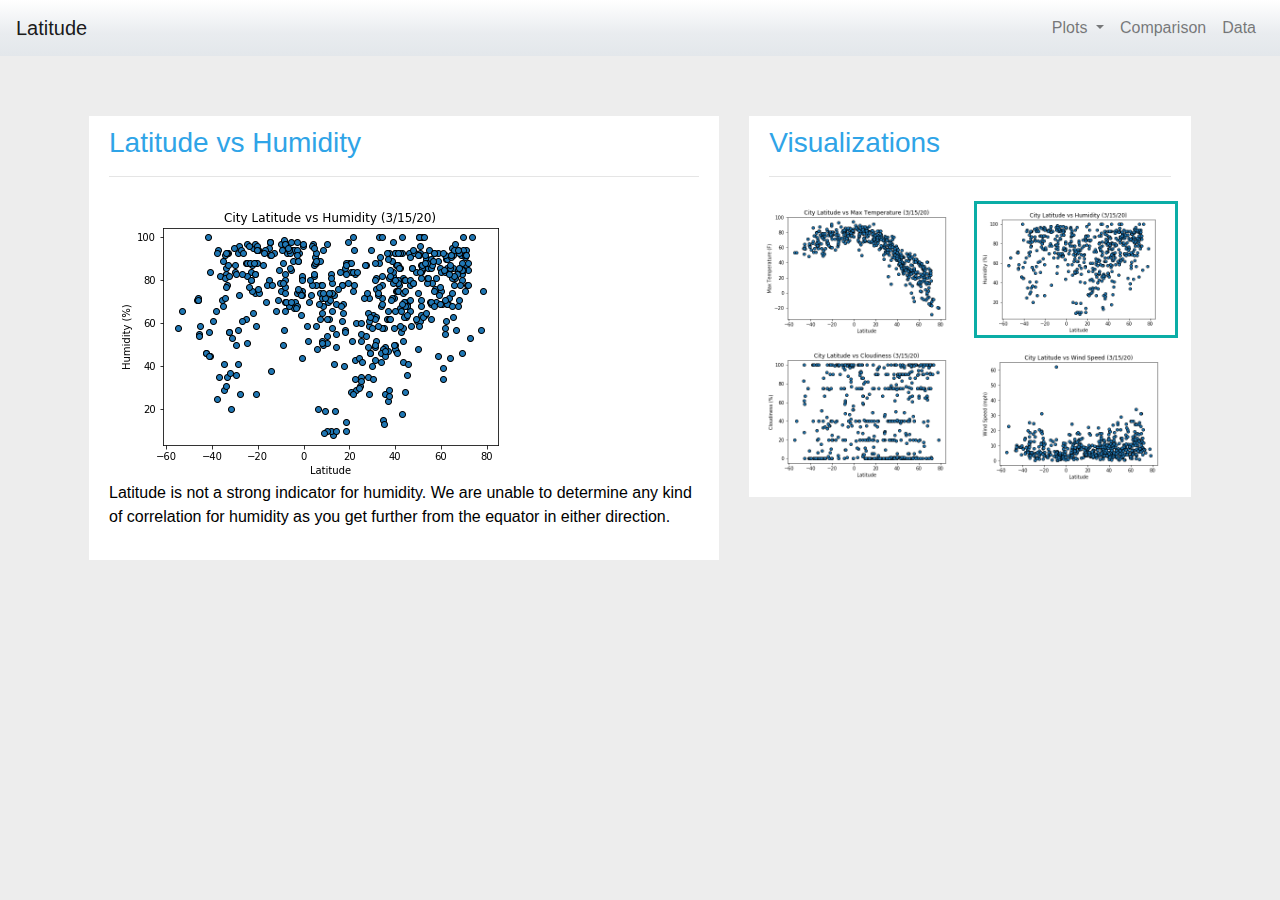
<file: Assets/humidity.html>
<!DOCTYPE html>
<html lang="en">

  <head>
    <meta charset="UTF-8">
    <title>Bootstrap Components</title>
    <link rel="stylesheet" href="https://stackpath.bootstrapcdn.com/bootstrap/4.3.1/css/bootstrap.min.css" integrity="sha384-ggOyR0iXCbMQv3Xipma34MD+dH/1fQ784/j6cY/iJTQUOhcWr7x9JvoRxT2MZw1T" crossorigin="anonymous">
    <link rel="stylesheet" href="../Resources/bootstrap.css">
    <link rel="stylesheet" href="../Resources/style.css">
  </head>
  <body>
    <!-- Generates Navbar -->
    <nav class="navbar navbar-expand-lg navbar-light bg-light">
      <a class="navbar-brand" href="../index.html">Latitude</a>
      <button class="navbar-toggler" type="button" data-toggle="collapse" data-target="#navbarSupportedContent" aria-controls="navbarSupportedContent" aria-expanded="false" aria-label="Toggle navigation">
        <span class="navbar-toggler-icon"></span>
      </button>

      <div class="collapse navbar-collapse" id="navbarSupportedContent">
        <ul class="navbar-nav ml-auto">
          <li class="nav-item dropdown">
            <a class="nav-link dropdown-toggle" href="#" id="navbarDropdown" role="button" data-toggle="dropdown" aria-haspopup="true" aria-expanded="false">
              Plots
            </a>
            <div class="dropdown-menu" aria-labelledby="navbarDropdown">
              <a class="dropdown-item" href="temp.html">Max Temperature</a>
              <a class="dropdown-item active" href="humidity.html">Humidity</a>
              <a class="dropdown-item" href="cloudiness.html">Cloudiness</a>
              <a class="dropdown-item" href="wind.html">Wind Speed</a>
            </div>
          </li>
            <li class="nav-item">
                <a class="nav-link" href="comparison.html">Comparison</a>
            </li>
            <li class="nav-item">
              <a class="nav-link" href="data.html">Data</a>
            </li>
        </ul>
      </div>
    </nav>
    <div class="container"> 
        <div class="row">
          <!-- Generates box that contains image and summary elements -->
          <div class="col-lg-7 col-md-12">
            <div class="box">
              <h3>Latitude vs Humidity</h3>
              <hr>
              <img src="../Visualizations/lat_vs_humidity.png" alt = "Humidity">
              <p>Latitude is not a strong indicator for humidity. We are unable to determine any kind of correlation for humidity as you get further from the equator in either direction.</p>
            </div>
          </div>
          <!-- Generates box that contains plot data with hover and active components -->
          <div class="col-lg-5 col-md-12">
            <div class="box">
              <h3>Visualizations</h3>
              <hr>
                <div class="row">
                  <div class="column">
                    <a href="temp.html">
                        <img class="panel" src="../Visualizations/lat_vs_temp.png" alt = "Max Temperature">
                    </a>
                    <a href="cloudiness.html">
                        <img class="panel" src="../Visualizations/lat_vs_cloudiness.png" alt = "Cloudiness">
                    </a>
                  </div>
                  <div class="column">
                    <a href="humidity.html">
                        <img class="panel active" src="../Visualizations/lat_vs_humidity.png" alt = "Humidity">
                    </a>
                    <a href="wind.html">
                        <img class="panel" src="../Visualizations/lat_vs_wind.png" alt = "Wind Speed">
                    </a>
                  </div>
                </div>
            </div>
          </div>
        </div>
      </div>


  <script src="https://code.jquery.com/jquery-3.3.1.slim.min.js" integrity="sha384-q8i/X+965DzO0rT7abK41JStQIAqVgRVzpbzo5smXKp4YfRvH+8abtTE1Pi6jizo" crossorigin="anonymous"></script>
  <script src="https://cdnjs.cloudflare.com/ajax/libs/popper.js/1.14.7/umd/popper.min.js" integrity="sha384-UO2eT0CpHqdSJQ6hJty5KVphtPhzWj9WO1clHTMGa3JDZwrnQq4sF86dIHNDz0W1" crossorigin="anonymous"></script>
  <script src="https://stackpath.bootstrapcdn.com/bootstrap/4.3.1/js/bootstrap.min.js" integrity="sha384-JjSmVgyd0p3pXB1rRibZUAYoIIy6OrQ6VrjIEaFf/nJGzIxFDsf4x0xIM+B07jRM" crossorigin="anonymous"></script>

  </body>

</html>
</file>
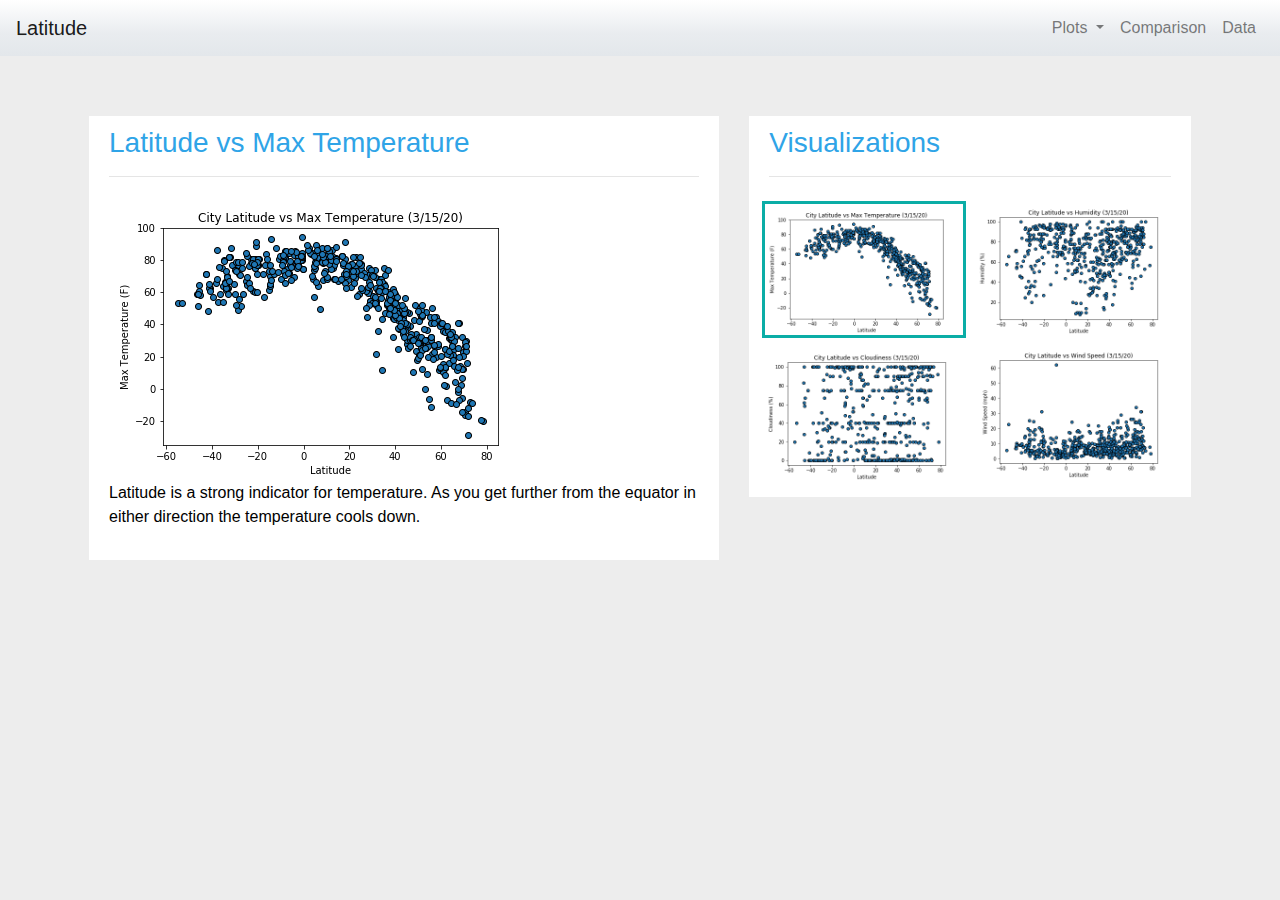
<file: Assets/temp.html>
<!DOCTYPE html>
<html lang="en">

  <head>
    <meta charset="UTF-8">
    <title>Bootstrap Components</title>
    <link rel="stylesheet" href="https://stackpath.bootstrapcdn.com/bootstrap/4.3.1/css/bootstrap.min.css" integrity="sha384-ggOyR0iXCbMQv3Xipma34MD+dH/1fQ784/j6cY/iJTQUOhcWr7x9JvoRxT2MZw1T" crossorigin="anonymous">
    <link rel="stylesheet" href="../Resources/bootstrap.css">
    <link rel="stylesheet" href="../Resources/style.css">
  </head>
  <body>
    <!-- Generates Navbar -->
    <nav class="navbar navbar-expand-lg navbar-light bg-light">
      <a class="navbar-brand" href="../index.html">Latitude</a>
      <button class="navbar-toggler" type="button" data-toggle="collapse" data-target="#navbarSupportedContent" aria-controls="navbarSupportedContent" aria-expanded="false" aria-label="Toggle navigation">
        <span class="navbar-toggler-icon"></span>
      </button>

      <div class="collapse navbar-collapse" id="navbarSupportedContent">
        <ul class="navbar-nav ml-auto">
          <li class="nav-item dropdown">
            <a class="nav-link dropdown-toggle" href="#" id="navbarDropdown" role="button" data-toggle="dropdown" aria-haspopup="true" aria-expanded="false">
              Plots
            </a>
            <div class="dropdown-menu" aria-labelledby="navbarDropdown">
              <a class="dropdown-item active" href="temp.html">Max Temperature</a>
              <a class="dropdown-item" href="humidity.html">Humidity</a>
              <a class="dropdown-item" href="cloudiness.html">Cloudiness</a>
              <a class="dropdown-item" href="wind.html">Wind Speed</a>
            </div>
          </li>
            <li class="nav-item">
                <a class="nav-link" href="comparison.html">Comparison</a>
            </li>
            <li class="nav-item">
              <a class="nav-link" href="data.html">Data</a>
            </li>
        </ul>
      </div>
    </nav>
    <div class="container"> 
        <div class="row">
          <!-- Generates box that contains image and summary elements -->
          <div class="col-lg-7 col-md-12">
            <div class="box">
              <h3>Latitude vs Max Temperature</h3>
              <hr>
              <img src="../Visualizations/lat_vs_temp.png" alt = "Max Temperature">
              <p>Latitude is a strong indicator for temperature. As you get further from the equator in either direction the temperature cools down.</p>
            </div>
          </div>
          <!-- Generates box that contains plot data with hover and active components -->
          <div class="col-lg-5 col-md-12">
            <div class="box">
              <h3>Visualizations</h3>
              <hr>
                <div class="row">
                  <div class="column">
                    <a href="temp.html">
                        <img class="panel active" src="../Visualizations/lat_vs_temp.png" alt = "Max Temperature">
                    </a>
                    <a href="cloudiness.html">
                        <img class="panel" src="../Visualizations/lat_vs_cloudiness.png" alt = "Cloudiness">
                    </a>
                  </div>
                  <div class="column">
                    <a href="humidity.html">
                        <img class="panel" src="../Visualizations/lat_vs_humidity.png" alt = "Humidity">
                    </a>
                    <a href="wind.html">
                        <img class="panel" src="../Visualizations/lat_vs_wind.png" alt = "Wind Speed">
                    </a>
                  </div>
                </div>
            </div>
          </div>
        </div>
      </div>


  <script src="https://code.jquery.com/jquery-3.3.1.slim.min.js" integrity="sha384-q8i/X+965DzO0rT7abK41JStQIAqVgRVzpbzo5smXKp4YfRvH+8abtTE1Pi6jizo" crossorigin="anonymous"></script>
  <script src="https://cdnjs.cloudflare.com/ajax/libs/popper.js/1.14.7/umd/popper.min.js" integrity="sha384-UO2eT0CpHqdSJQ6hJty5KVphtPhzWj9WO1clHTMGa3JDZwrnQq4sF86dIHNDz0W1" crossorigin="anonymous"></script>
  <script src="https://stackpath.bootstrapcdn.com/bootstrap/4.3.1/js/bootstrap.min.js" integrity="sha384-JjSmVgyd0p3pXB1rRibZUAYoIIy6OrQ6VrjIEaFf/nJGzIxFDsf4x0xIM+B07jRM" crossorigin="anonymous"></script>

  </body>

</html>
</file>
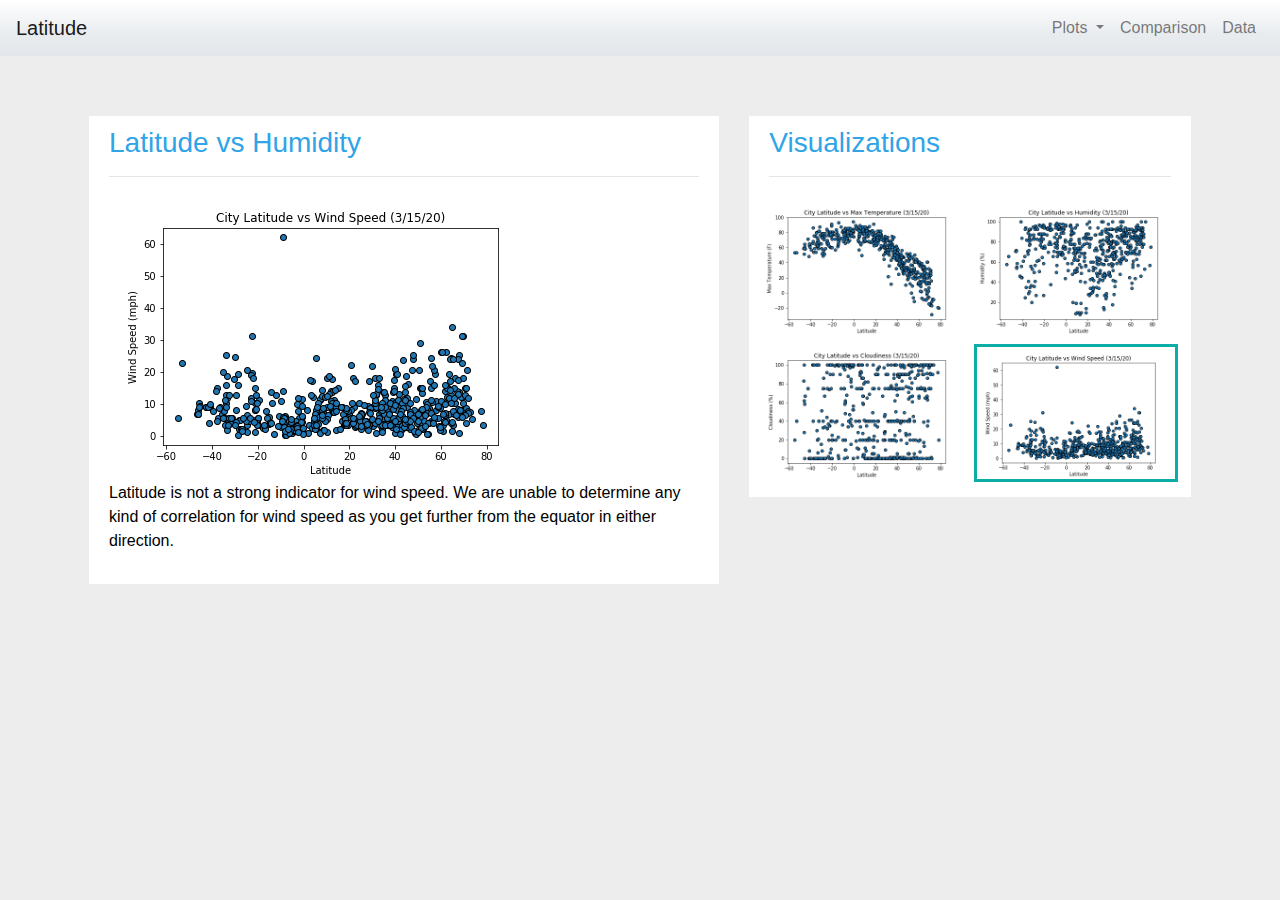
<file: Assets/wind.html>
<!DOCTYPE html>
<html lang="en">

  <head>
    <meta charset="UTF-8">
    <title>Bootstrap Components</title>
    <link rel="stylesheet" href="https://stackpath.bootstrapcdn.com/bootstrap/4.3.1/css/bootstrap.min.css" integrity="sha384-ggOyR0iXCbMQv3Xipma34MD+dH/1fQ784/j6cY/iJTQUOhcWr7x9JvoRxT2MZw1T" crossorigin="anonymous">
    <link rel="stylesheet" href="../Resources/bootstrap.css">
    <link rel="stylesheet" href="../Resources/style.css">
  </head>
  <body>
    <!-- Generates Navbar -->
    <nav class="navbar navbar-expand-lg navbar-light bg-light">
      <a class="navbar-brand" href="../index.html">Latitude</a>
      <button class="navbar-toggler" type="button" data-toggle="collapse" data-target="#navbarSupportedContent" aria-controls="navbarSupportedContent" aria-expanded="false" aria-label="Toggle navigation">
        <span class="navbar-toggler-icon"></span>
      </button>

      <div class="collapse navbar-collapse" id="navbarSupportedContent">
        <ul class="navbar-nav ml-auto">
          <li class="nav-item dropdown">
            <a class="nav-link dropdown-toggle" href="#" id="navbarDropdown" role="button" data-toggle="dropdown" aria-haspopup="true" aria-expanded="false">
              Plots
            </a>
            <div class="dropdown-menu" aria-labelledby="navbarDropdown">
              <a class="dropdown-item" href="temp.html">Max Temperature</a>
              <a class="dropdown-item" href="humidity.html">Humidity</a>
              <a class="dropdown-item" href="cloudiness.html">Cloudiness</a>
              <a class="dropdown-item active" href="wind.html">Wind Speed</a>
            </div>
          </li>
            <li class="nav-item">
                <a class="nav-link" href="comparison.html">Comparison</a>
            </li>
            <li class="nav-item">
              <a class="nav-link" href="data.html">Data</a>
            </li>
        </ul>
      </div>
    </nav>
    <div class="container"> 
        <div class="row">
          <!-- Generates box that contains image and summary elements -->
          <div class="col-lg-7 col-md-12">
            <div class="box">
              <h3>Latitude vs Humidity</h3>
              <hr>
              <img src="../Visualizations/lat_vs_wind.png" alt = "Wind Speed">
              <p>Latitude is not a strong indicator for wind speed. We are unable to determine any kind of correlation for wind speed as you get further from the equator in either direction.</p>
            </div>
          </div>
          <!-- Generates box that contains plot data with hover and active components -->
          <div class="col-lg-5 col-md-12">
            <div class="box">
              <h3>Visualizations</h3>
              <hr>
                <div class="row">
                  <div class="column">
                    <a href="temp.html">
                        <img class="panel" src="../Visualizations/lat_vs_temp.png" alt = "Max Temperature">
                    </a>
                    <a href="cloudiness.html">
                        <img class="panel" src="../Visualizations/lat_vs_cloudiness.png" alt = "Cloudiness">
                    </a>
                  </div>
                  <div class="column">
                    <a href="humidity.html">
                        <img class="panel" src="../Visualizations/lat_vs_humidity.png" alt = "Humidity">
                    </a>
                    <a href="wind.html">
                        <img class="panel active" src="../Visualizations/lat_vs_wind.png" alt = "Wind Speed">
                    </a>
                  </div>
                </div>
            </div>
          </div>
        </div>
      </div>


  <script src="https://code.jquery.com/jquery-3.3.1.slim.min.js" integrity="sha384-q8i/X+965DzO0rT7abK41JStQIAqVgRVzpbzo5smXKp4YfRvH+8abtTE1Pi6jizo" crossorigin="anonymous"></script>
  <script src="https://cdnjs.cloudflare.com/ajax/libs/popper.js/1.14.7/umd/popper.min.js" integrity="sha384-UO2eT0CpHqdSJQ6hJty5KVphtPhzWj9WO1clHTMGa3JDZwrnQq4sF86dIHNDz0W1" crossorigin="anonymous"></script>
  <script src="https://stackpath.bootstrapcdn.com/bootstrap/4.3.1/js/bootstrap.min.js" integrity="sha384-JjSmVgyd0p3pXB1rRibZUAYoIIy6OrQ6VrjIEaFf/nJGzIxFDsf4x0xIM+B07jRM" crossorigin="anonymous"></script>

  </body>

</html>
</file>
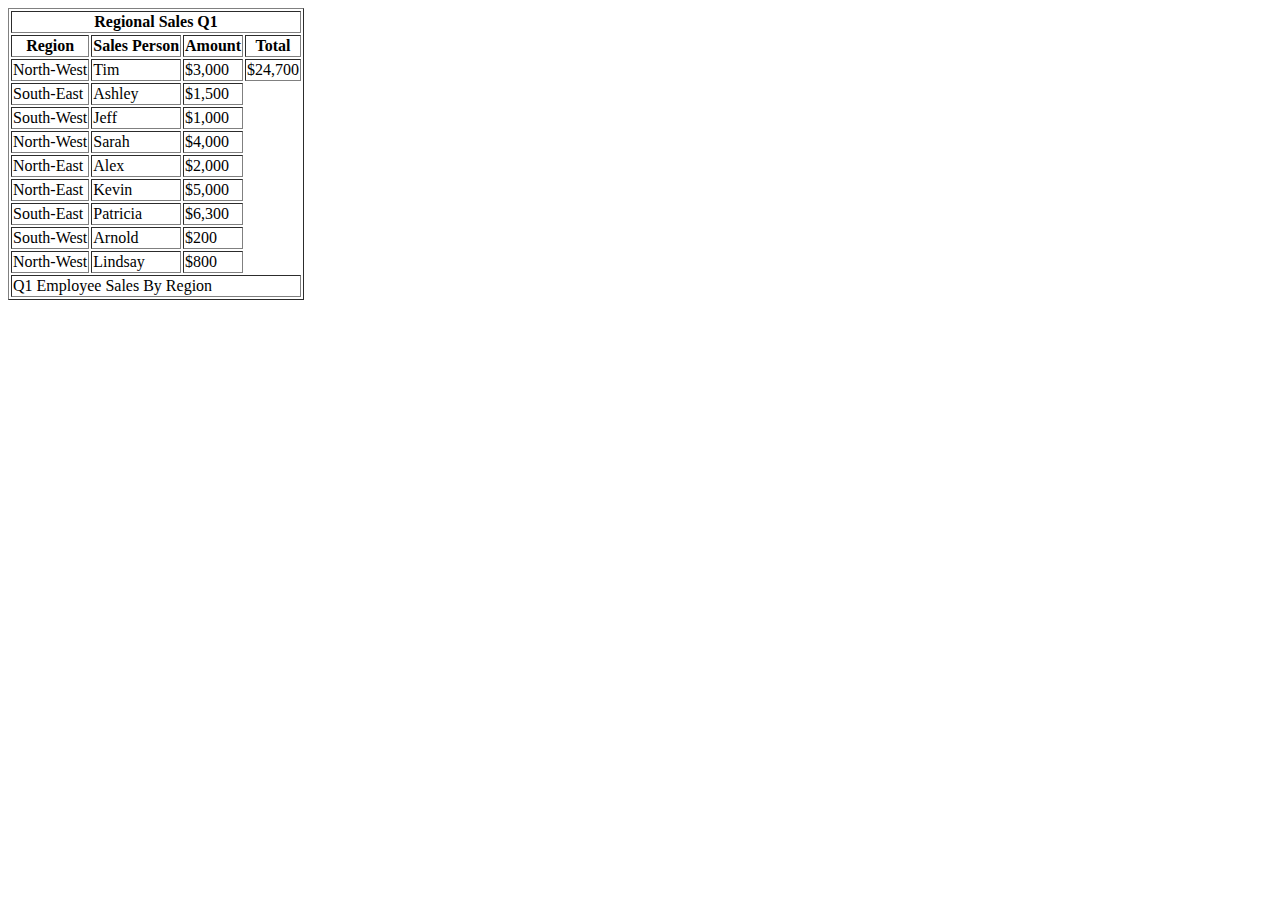
<file: WebVisualizations/WebVisualizations.html>
<!DOCTYPE html>
<html lang="en">

<head>
  <meta charset="UTF-8">
  <title>Regional Sales Q1</title>
</head>

<body>
  <table border="1">
    <thead>
      <tr>
        <th colspan="4">Regional Sales Q1</th>
      </tr>
      <tr>
        <th>Region</th>
        <th>Sales Person</th>
        <th>Amount</th>
        <th>Total</th>
      </tr>
    </thead>
    <tbody>
      <tr>
        <td>North-West</td>
        <td>Tim</td>
        <td>$3,000</td>
        <td>$24,700</td>
      </tr>
      <tr>
        <td>South-East</td>
        <td>Ashley</td>
        <td>$1,500</td>
      </tr>
      <tr>
        <td>South-West</td>
        <td>Jeff</td>
        <td>$1,000</td>
      </tr>
      <tr>
        <td>North-West</td>
        <td>Sarah</td>
        <td>$4,000</td>
      </tr>
      <tr>
        <td>North-East</td>
        <td>Alex</td>
        <td>$2,000</td>
      </tr>
      <tr>
        <td>North-East</td>
        <td>Kevin</td>
        <td>$5,000</td>
      </tr>
      <tr>
        <td>South-East</td>
        <td>Patricia</td>
        <td>$6,300</td>
      </tr>
      <tr>
        <td>South-West</td>
        <td>Arnold</td>
        <td>$200</td>
      </tr>
      <tr>
        <td>North-West</td>
        <td>Lindsay</td>
        <td>$800</td>
      </tr>
    </tbody>
    <tfoot>
      <tr>
        <td colspan="4">Q1 Employee Sales By Region</td>
      </tr>
    </tfoot>
  </table>
</body>

</html>
</file>
<file: Resources/style.css>
body{
  background-color: #EDEDED; 
}

.box {
    margin-top: 60px; 
    margin-bottom: 62px; 
    padding: 10px 20px 15px; 
    color:black;
    background-color: white; 
  }

.row {
    display: flex;
    flex-wrap: wrap;
    padding: 0 4px;
  }
  
  /* Create two equal columns that sits next to each other */
  .column {
    flex: 50%;
    max-width: 50%;
    padding: 0 4px;
  }
  
  .column img {
    margin-top: 8px;
    vertical-align: middle;
    width: 100%;
  }
  
  
  /* Responsive layout - makes the columns stack on top of each other instead of next to each other */
  @media screen and (max-width: 600px) {
    .column {
      flex: 100%;
      max-width: 100%;
    }
  }


.active, .panel:hover{
  border-color:#0BADA6;
  border-style: solid; 
  
}
</file>
